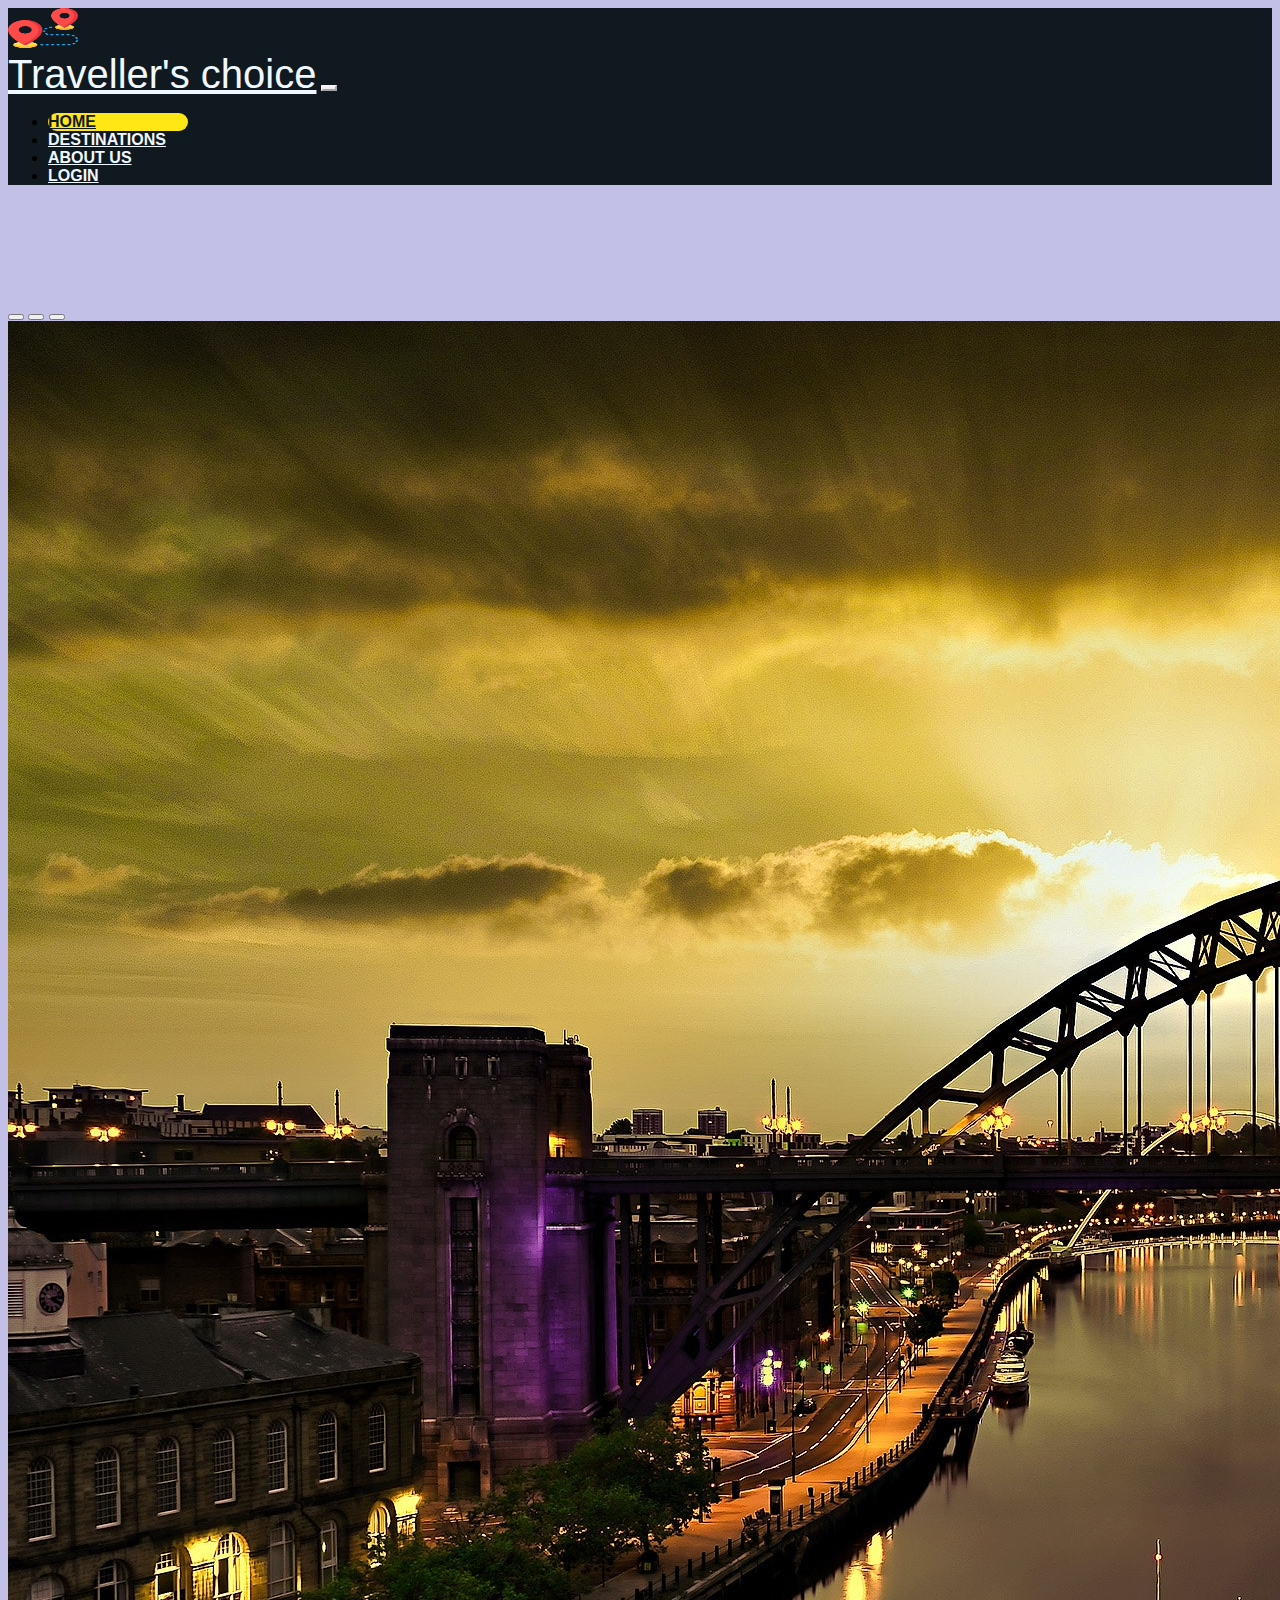
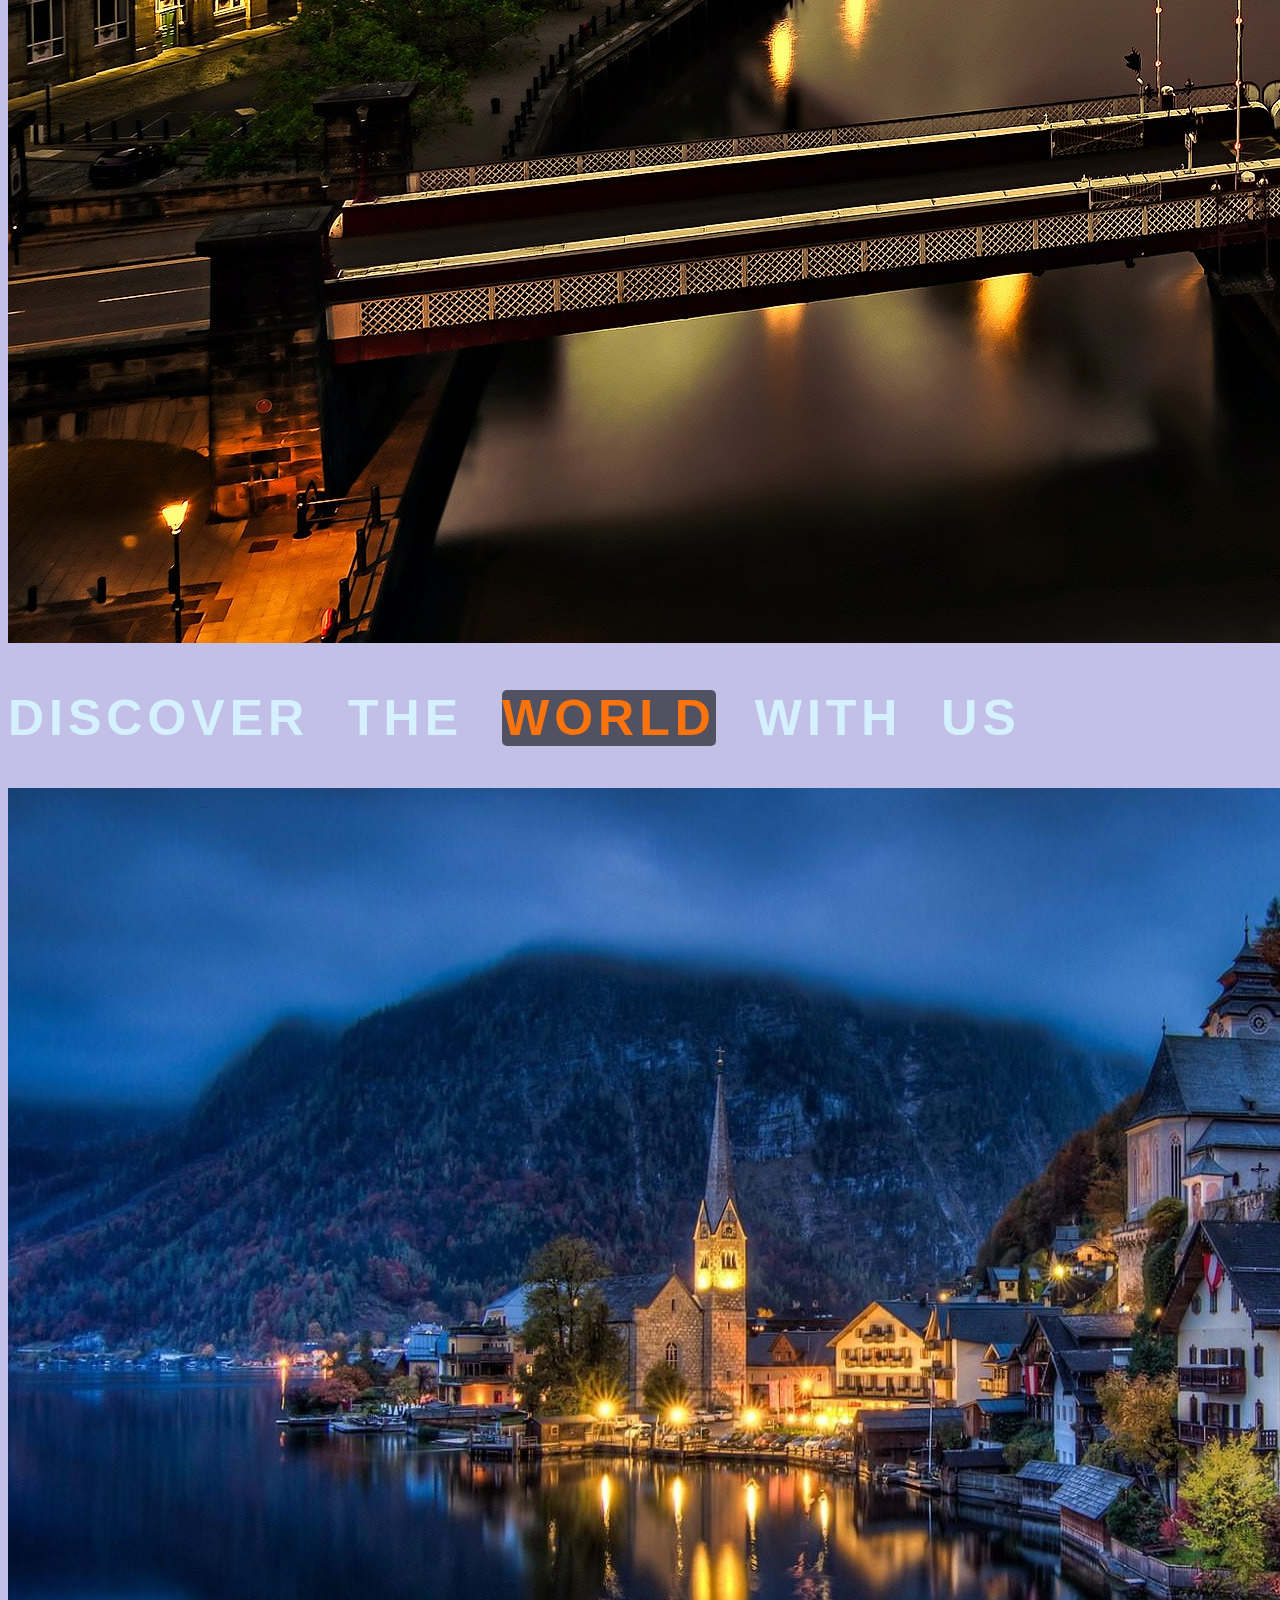
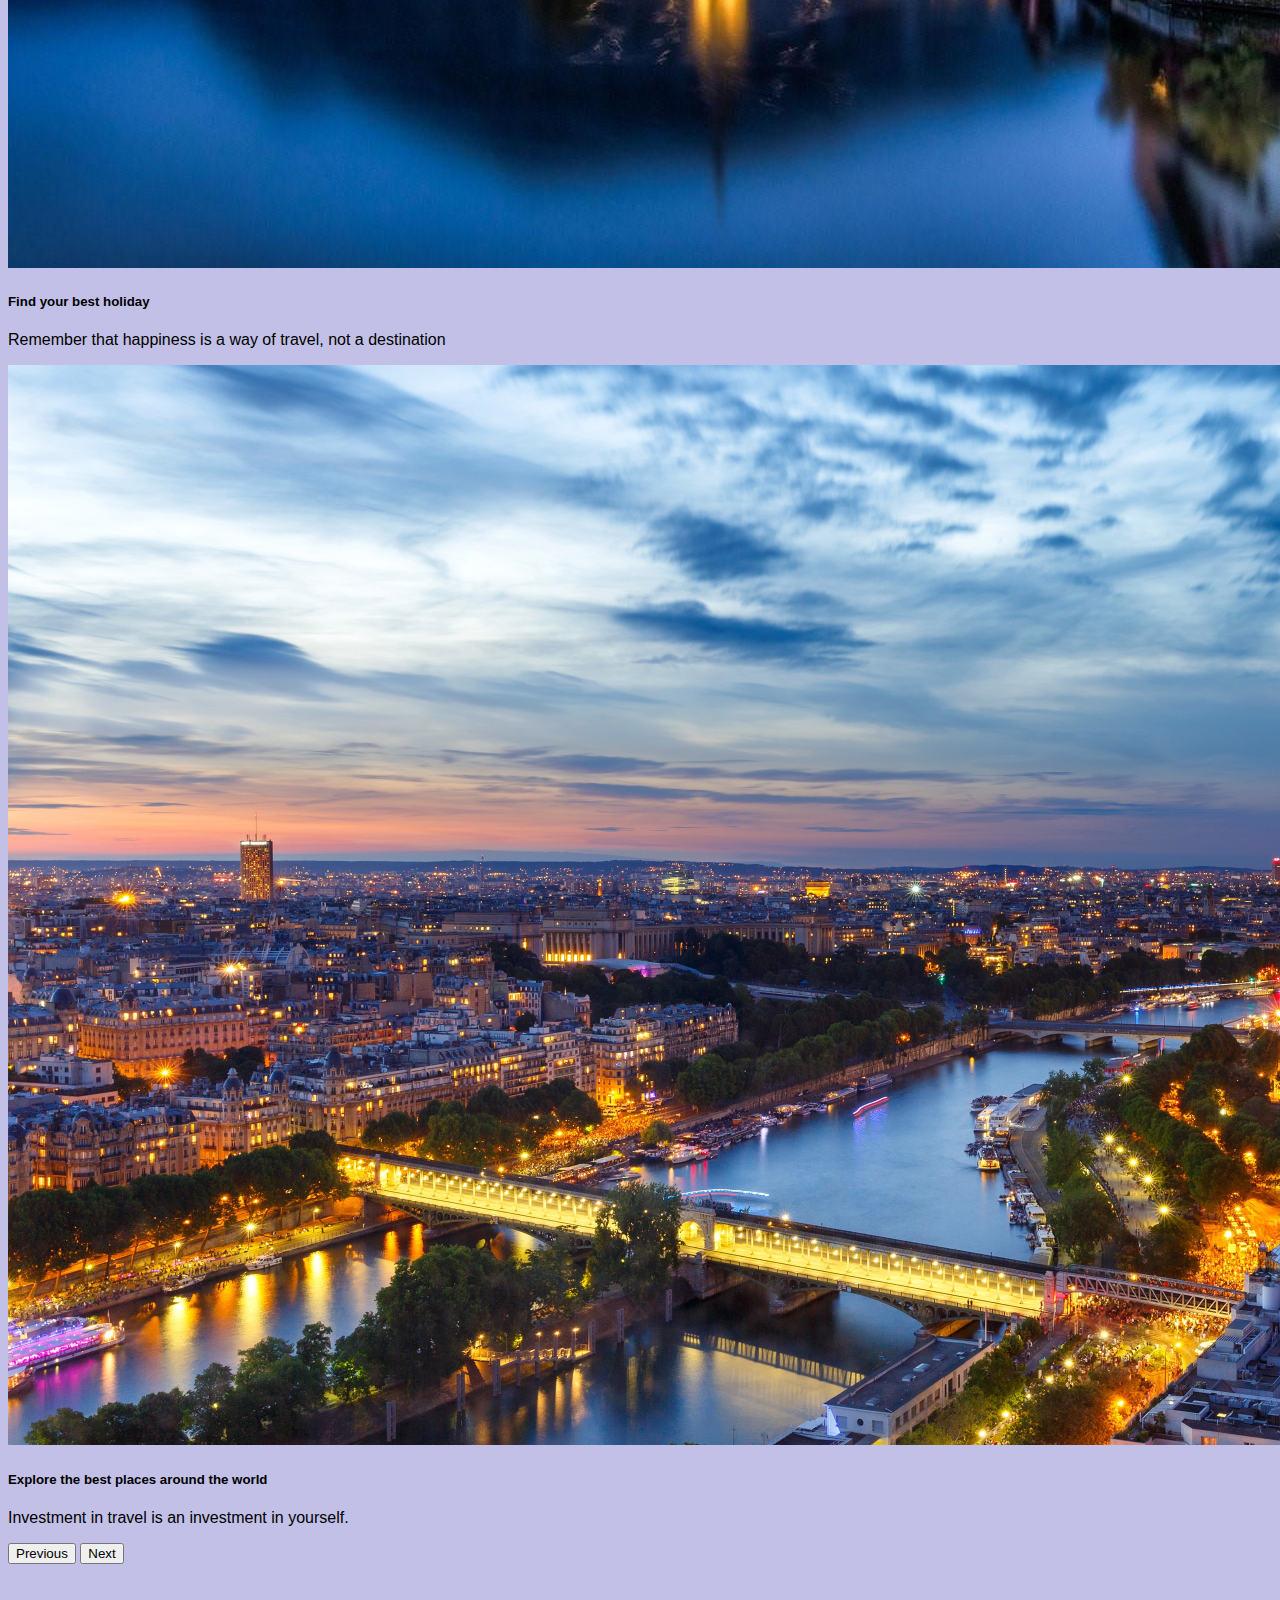
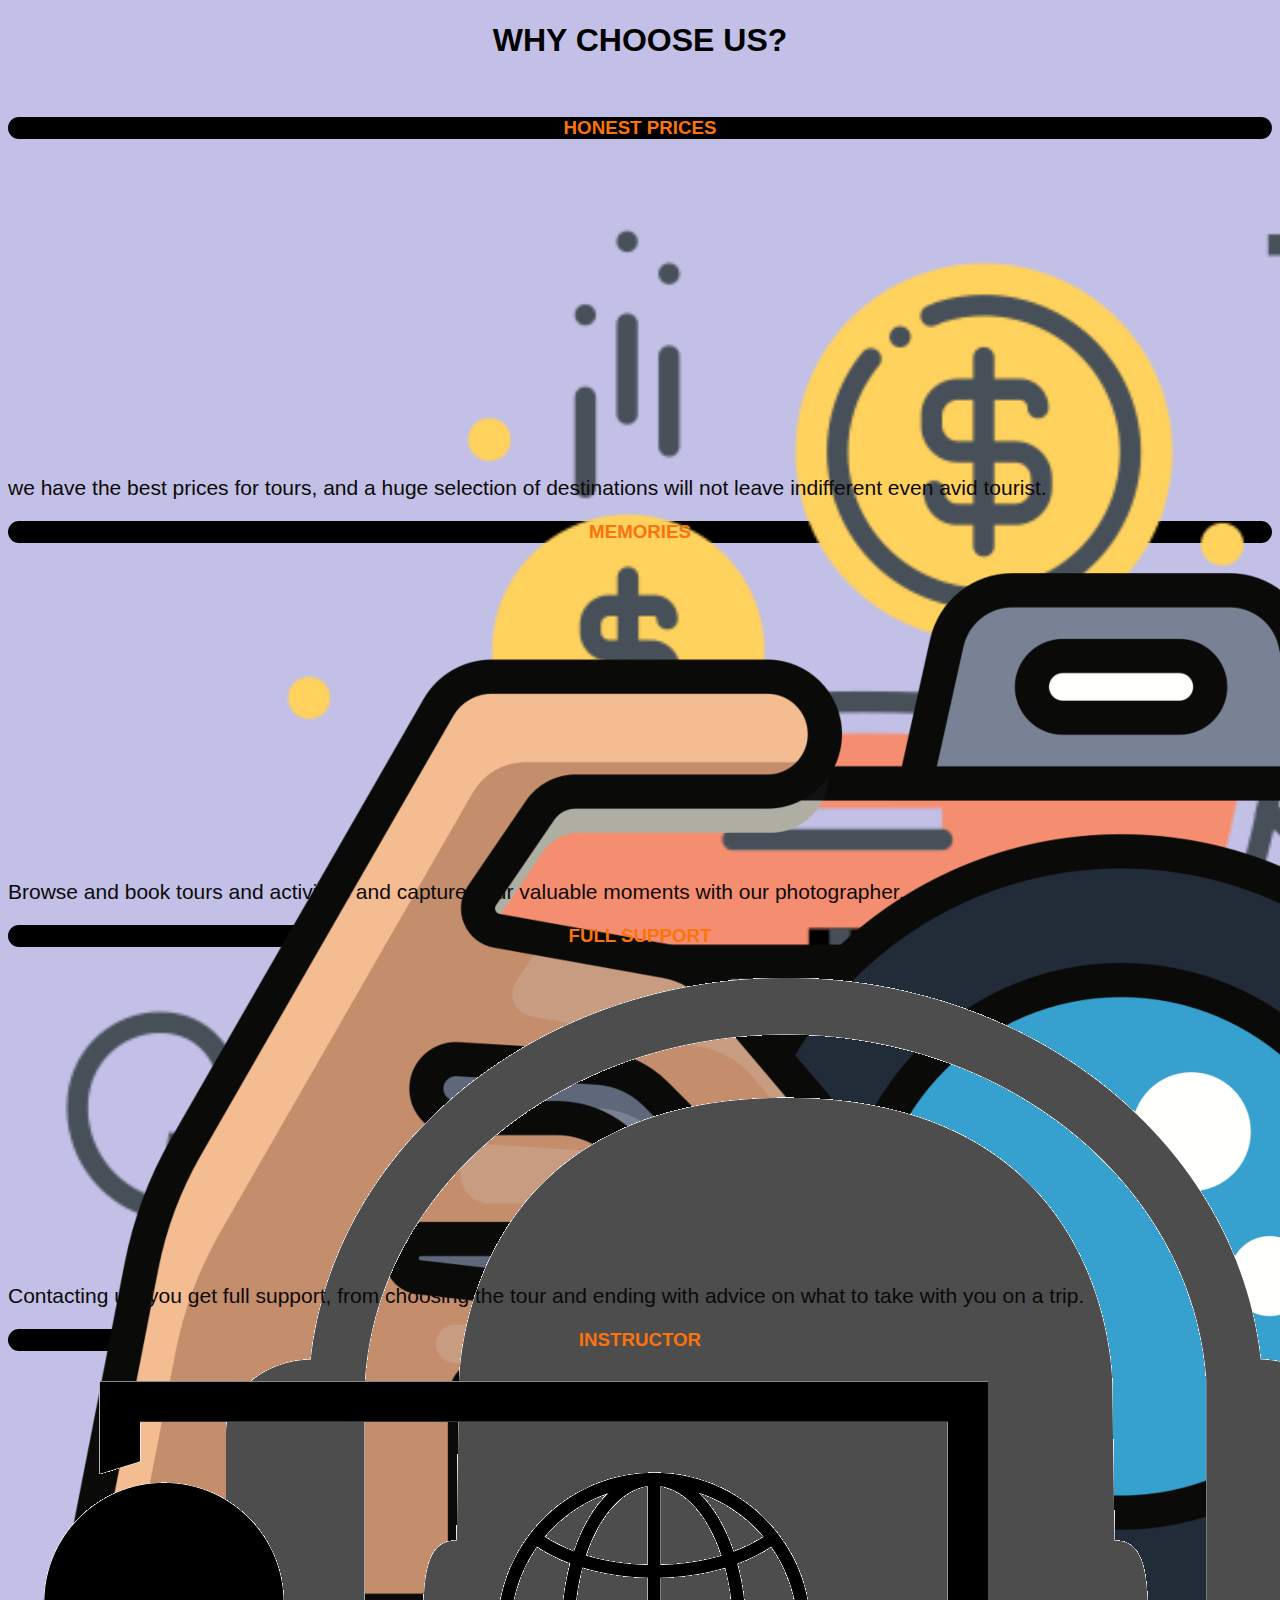
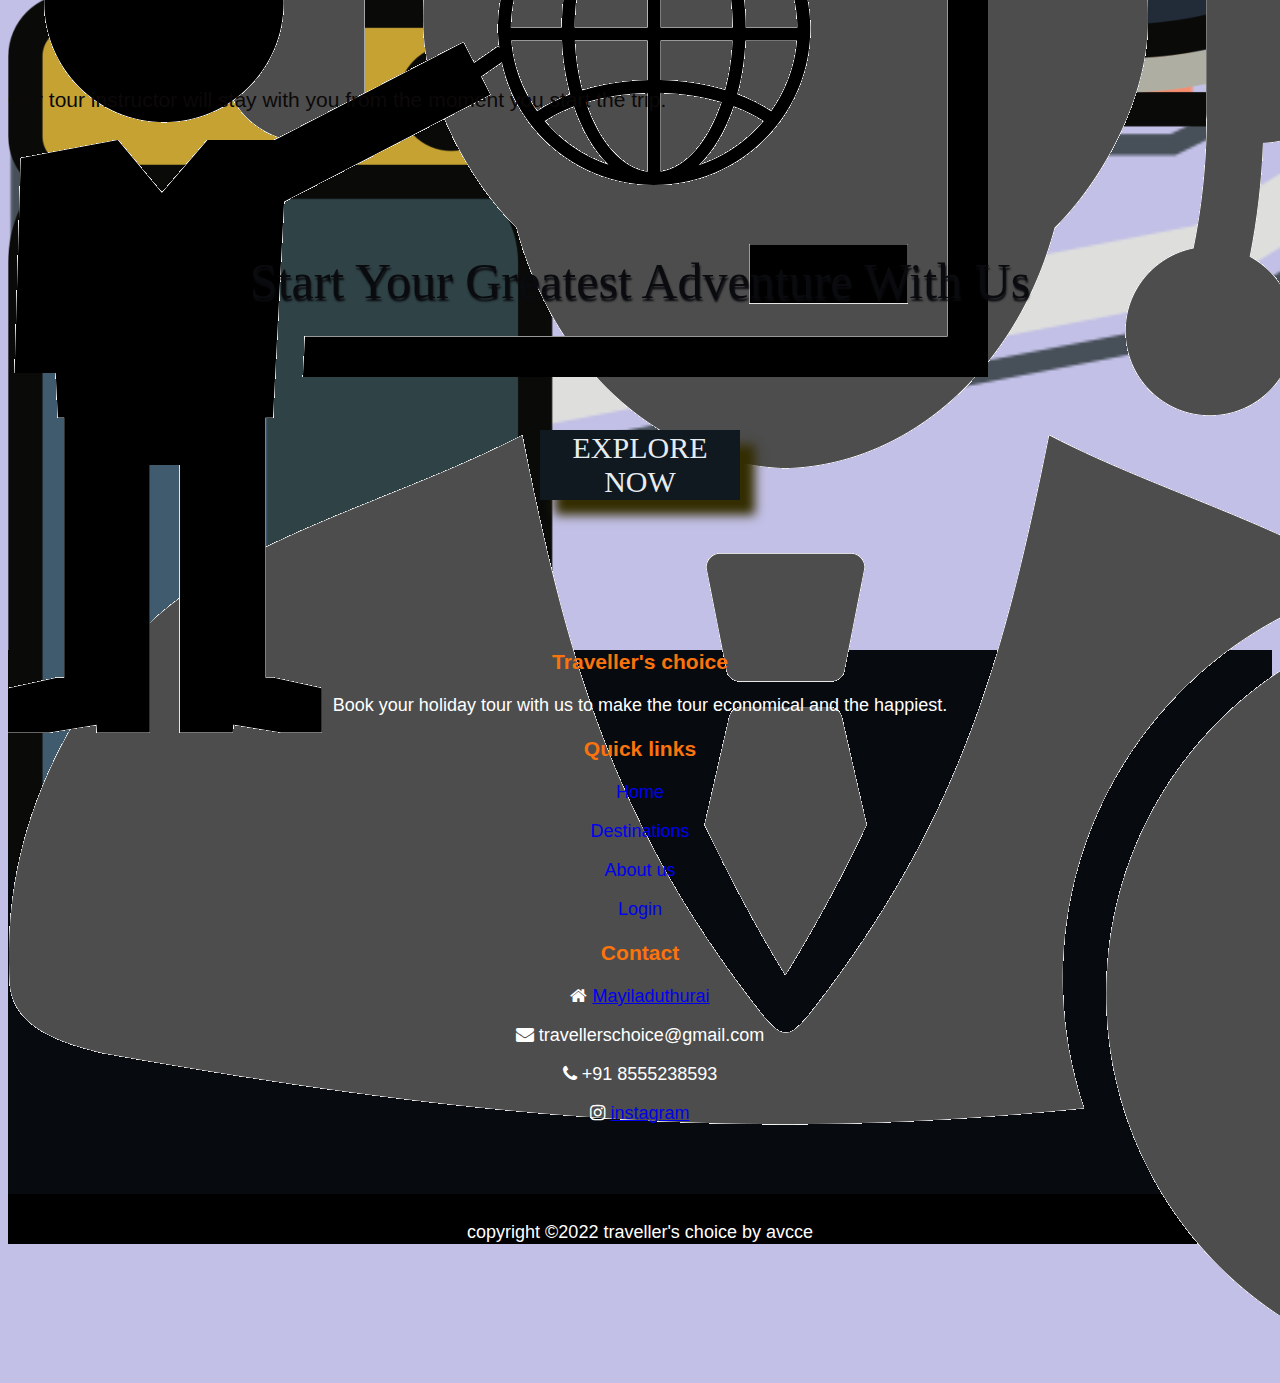
<file: Traveller's_Choice/index.html>
<!DOCTYPE html>
<html>
    <head>
        <title>Traveller's choice-Home</title>
        <meta charset="UTF-8">
        <meta name="viewport" content="width=device,initial-scale=1.0">
        <meta name="description" content="tourism details">
        <meta name="keywords" content="tour,tourism,travel and tourism">
        <meta name="robots" content="INDEX,FOLLOW">
        <link href="https://cdnjs.cloudflare.com/ajax/libs/font-awesome/4.7.0/css/font-awesome.css" rel="stylesheet" />
        <script src="https://cdn.jsdelivr.net/npm/bootstrap@5.2.1/dist/js/bootstrap.bundle.min.js"></script>
        <link href="https://cdn.jsdelivr.net/npm/bootstrap@5.2.2/dist/css/bootstrap.min.css" rel="stylesheet" integrity="sha384-Zenh87qX5JnK2Jl0vWa8Ck2rdkQ2Bzep5IDxbcnCeuOxjzrPF/et3URy9Bv1WTRi" crossorigin="anonymous">
        <link href="index.css" type="text/css" rel="stylesheet">
        
        </head>
    <body>
        <nav class="navbar fixed-top navbar-expand-lg navbar-dark py-1 py-md-4" id>
            <div class="container-fluid">
              <div class="navbar-brand">
                <img src="./images/destination.png" alt="logo" width="70px" height="40px">
              </div>
              <a class="navbar-brand" id="logo" href="#">Traveller's choice</a>
              <button class="navbar-toggler" type="button" data-bs-toggle="collapse" data-bs-target="#navbarSupportedContent" aria-controls="navbarSupportedContent" aria-expanded="false" aria-label="Toggle navigation">
                <span class="navbar-toggler-icon"></span>
              </button>
              <div class="collapse navbar-collapse" id="navbarSupportedContent">
                <ul class="nav navbar-nav ms-auto" >
                  <li class="nav-item" id="li-current" >
                    <a class="nav-link" id="li-a-current" href="index.html">HOME</a>
                  </li>
                  <li class="nav-item" id="li" >
                    <a class="nav-link" id="li-a" href="destination.html">DESTINATIONS</a>
                  </li>
                  
                  <li class="nav-item" id="li" >
                    <a class="nav-link" id="li-a"href="about.html" >ABOUT US</a>
                  </li>
                  <li class="nav-item" id="li" >
                    <a class="nav-link" id="li-a" href="login.html">LOGIN</a>
                  </li>
                </ul>
                
              </div>
            </div>
          </nav>

        <div id="carouselExampleCaptions" class="carousel slide carous" data-bs-ride="false" style="margin-top:118px;">
            <div class="carousel-indicators">
              <button type="button" data-bs-target="#carouselExampleCaptions" data-bs-slide-to="0" class="active" aria-current="true" aria-label="Slide 1"></button>
              <button type="button" data-bs-target="#carouselExampleCaptions" data-bs-slide-to="1" aria-label="Slide 2"></button>
              <button type="button" data-bs-target="#carouselExampleCaptions" data-bs-slide-to="2" aria-label="Slide 3"></button>
            </div>
            <div class="carousel-inner ">
              <div class="carousel-item active">
                <img src="./images/aus3.jpg" class="d-block w-100" alt="...">
                <div class="carousel-caption opencapt">
                  <strong><h2>Discover the <span>world</span> with us</h2></strong>
                  
                </div>
              </div>
              <div class="carousel-item ">
                <img src="./images/bg2.jpg" class="d-block w-100" alt="...">
                <div class="carousel-caption ">
                  <h5>Find your best holiday</h5>
                  <p>Remember that happiness is a way of travel, not a destination</p>
                </div>
              </div>
              <div class="carousel-item">
                <img src="./images/bg1.jpg" class="d-block w-100" alt="...">
                <div class="carousel-caption ">
                  <h5>Explore the best places around the world</h5>
                  <p>Investment in travel is an investment in yourself.</p>
                </div>
              </div>
            </div>
            <button class="carousel-control-prev" type="button" data-bs-target="#carouselExampleCaptions" data-bs-slide="prev">
              <span class="carousel-control-prev-icon" aria-hidden="true"></span>
              <span class="visually-hidden">Previous</span>
            </button>
            <button class="carousel-control-next" type="button" data-bs-target="#carouselExampleCaptions" data-bs-slide="next">
              <span class="carousel-control-next-icon" aria-hidden="true"></span>
              <span class="visually-hidden">Next</span>
            </button>
        </div>
         
          <section id="why-us">
            <div class="container">
             
                <h1>WHY CHOOSE US?</h1>
                <br>
                <div class="row">
                  <div class="col-md-6 col-sm-6 col-lg-3">
                    <div class="our-serv">
                        <h3 class="title">HONEST PRICES</h3>
                        <div class="pic">
                            <img src="images/homepng11.png" class="img-fluid">
                        </div>
                        <br>
                        <br>
                        <p> we have the best prices for tours, and a huge selection of destinations will not leave indifferent even avid tourist.</p>
      
                      
      
                    </div>
                  </div>
                  <div class="col-md-6 col-sm-6 col-lg-3">
                    <div class="our-serv">
                        <h3 class="title">MEMORIES</h3>
                        <div class="pic">
                            <img src="images/homepng22.png" class="img-fluid">
                        </div>
                        <br>
                        <br>
                        <p>Browse and book tours and activities and capture your valuable moments with our photographer.</p>
      
             
      
                    </div>
                  </div>
                  <div class="col-md-6 col-sm-6 col-lg-3">
                    <div class="our-serv">
                        <h3 class="title">FULL SUPPORT</h3>
                        <div class="pic">
                            <img src="images/homepng3.png" class="img-fluid">
                        </div>
                        <br>
                        <br>
                        <p>Contacting us, you get full support, from choosing the tour and ending with advice on what to take with you on a trip.</p>
                        
       
                    </div>
                  </div>
                  <div class="col-md-6 col-sm-6 col-lg-3 ">
                    <div class="our-serv">
                        <h3 class="title">INSTRUCTOR</h3>
                        <div class="pic">
                            <img src="images/homepng4.png" class="img-fluid ">
                        </div>
                        <br>
                        <br>
                        <p>Our tour instructor will stay with you from the moment you start the trip.</p>
                        
                        
       
                    </div>
                  </div>
                </div>
              
              
            </div>
          </section>

          <div class=" container-fluid startmsg">
            <p class="msg">Start Your Greatest Adventure With Us </p>
          </div>


          <div class="button">
            <a href="./destination.html"><button  class="btn">EXPLORE NOW</button></a>
    
          </div>
          

          <footer >
            <div class="container py-4">
              <div class="row">
      
            
               <div class="col" id="f1">
                <h3>Traveller's choice</h3>
                <p id="footerpara">Book your holiday tour with us to make the tour economical and the happiest.</p>
               </div>
               <div class="col links">
                <h3>Quick links</h3>
                <p>
                  <a href="./index.html">Home</a>
                </p>
                <p>
                  <a href="./destination.html">Destinations</a>
                </p>
                <p>
                  <a href="./about.html">About us</a>
                </p>
                <p>
                  <a href="./login.html">Login</a>
                </p>
               </div>
               <div class="col" id="f2">
                <h3>Contact</h3>
                <p><i class="fa fa-home"></i> <a href="https://www.google.com/maps/place/Mayiladuthurai,+Tamil+Nadu+609001/@11.0997278,79.6555298,14z/data=!3m1!4b1!4m5!3m4!1s0x3a5526c731f25c21:0x4339eccad0b5866a!8m2!3d11.1017705!4d79.6525686">Mayiladuthurai</a></p>
                <p><i class="fa fa-envelope"></i> travellerschoice@gmail.com</p>
                <p><i class="fa fa-phone"></i> +91 8555238593</p>
                <p><i class="fa fa-instagram"></i> <a href="https://instagram.com/traveller_choice__?igshid=YmMyMTA2M2Y=">instagram</a></p>
               </div>
             
              </div>
              
            </div>
            <div class="container-fluid"id="f3">
                <p id="footerend">copyright &copy;2022 traveller's choice by avcce</p>
            </div>
            
          </footer>


          
         
          
                
             
        
            
        



    </body>
</html>
</file>
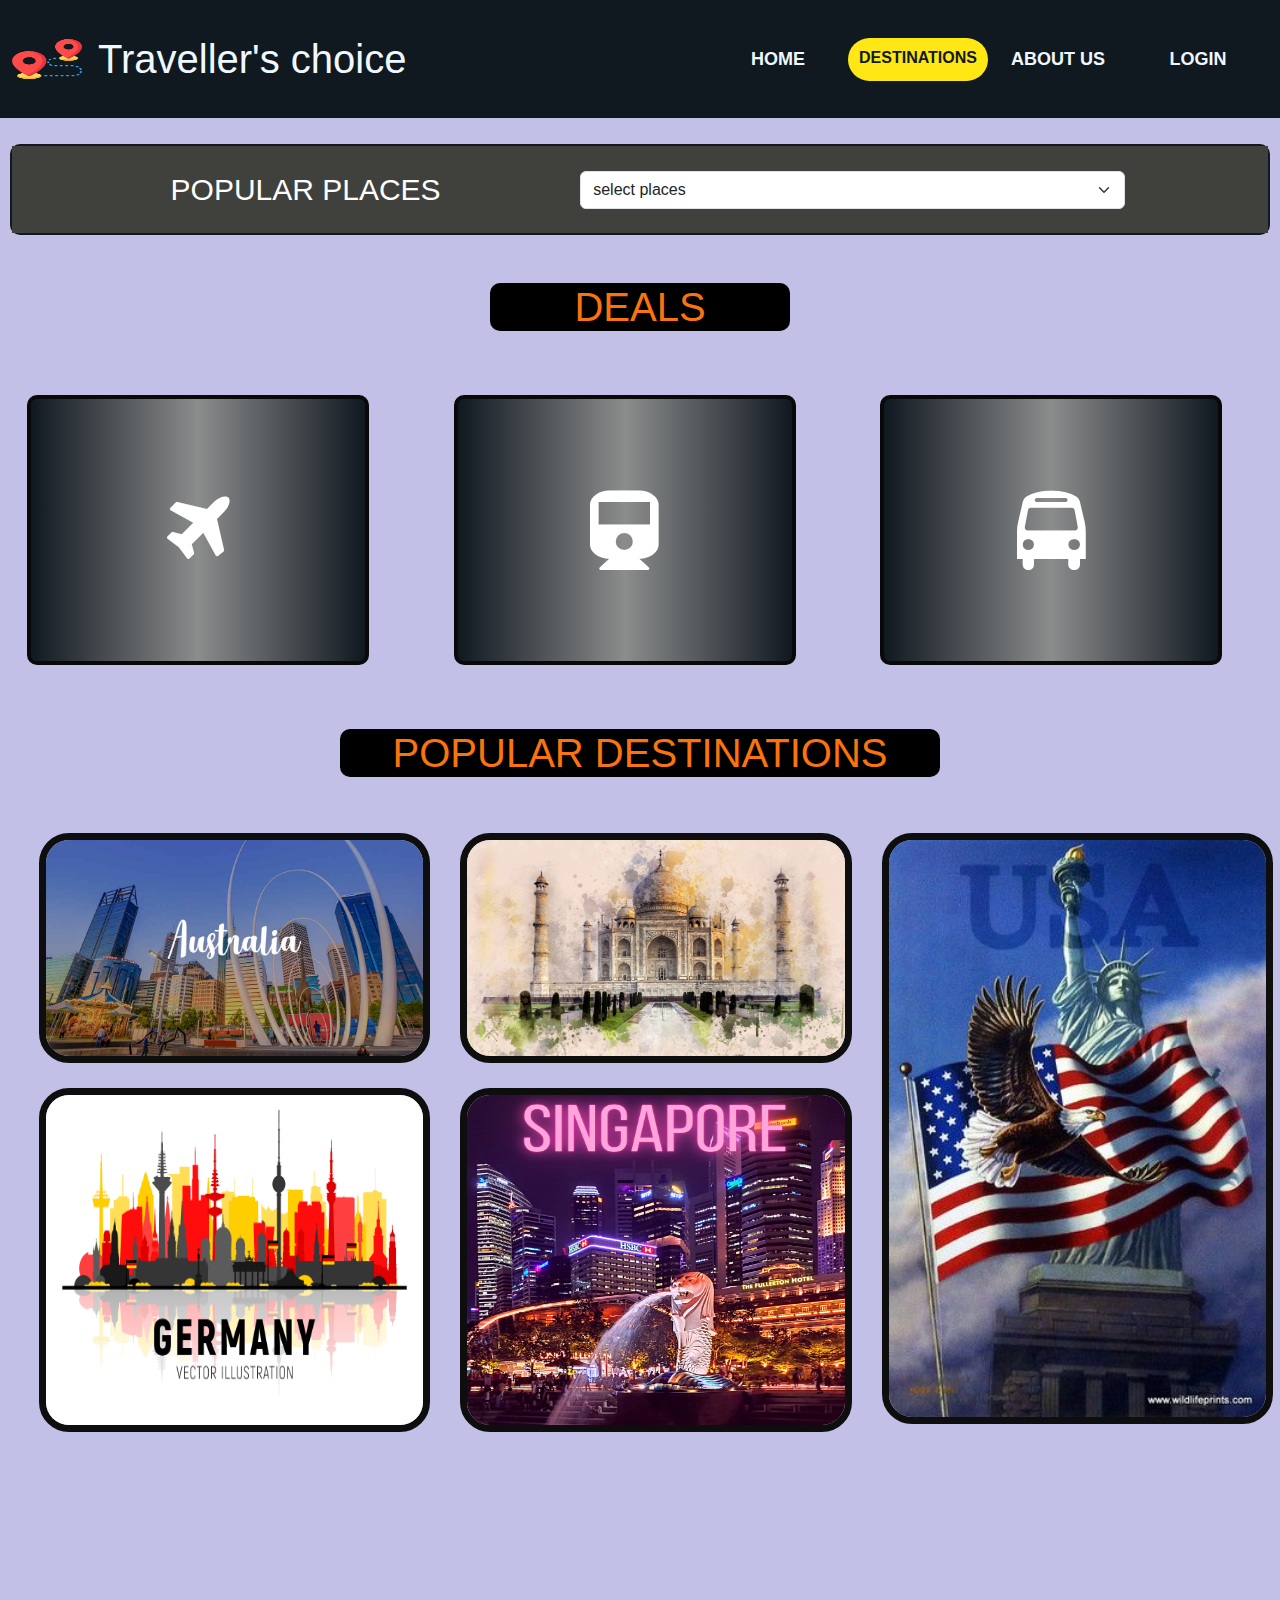
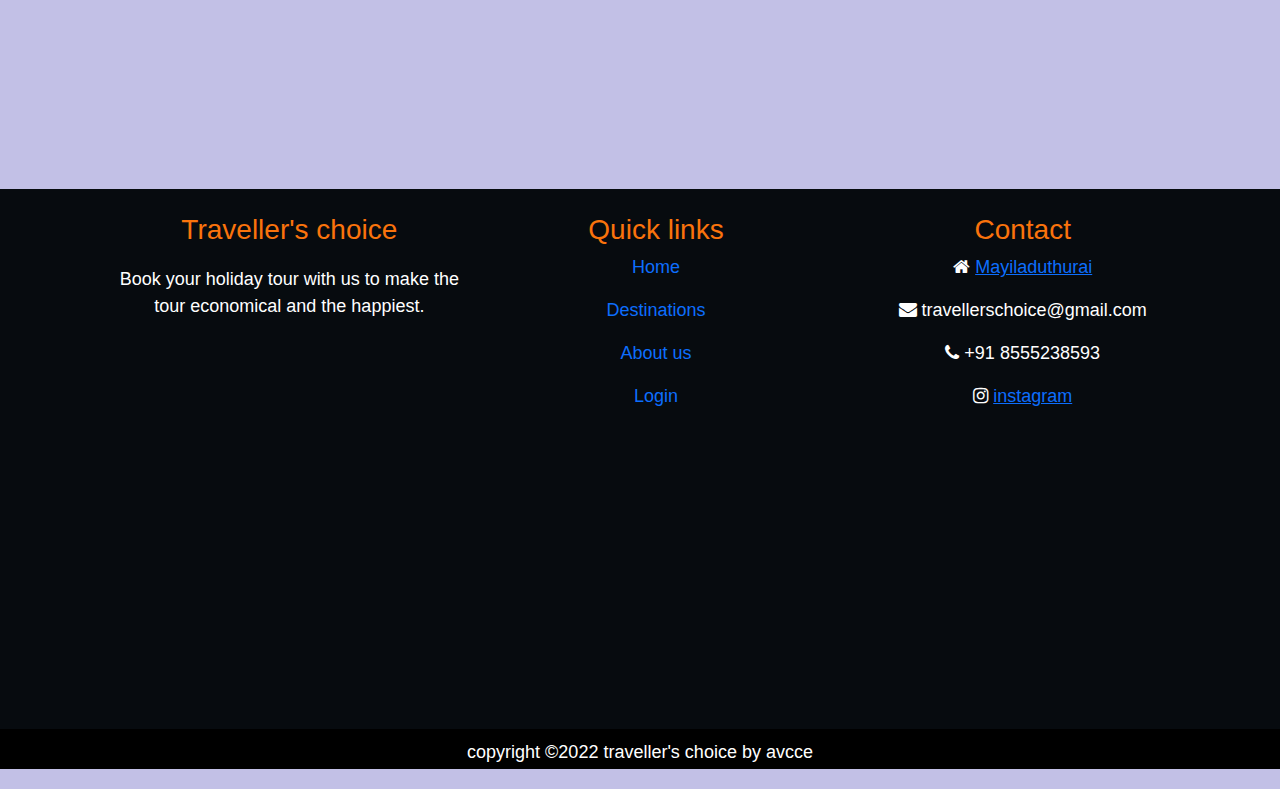
<file: Traveller's_Choice/destination.html>
<!DOCTYPE html>
<html>
    <head>
        <title>Traveller's choice-Destinaton</title>
        <meta charset="UTF-8">
        <meta name="viewport" content="width=device,initial-scale=1.0">
        <meta name="description" content="tourism details">
        <meta name="keywords" content="tour,tourism,travel and tourism">
        <meta name="robots" content="INDEX,FOLLOW">
        <link href="https://cdn.jsdelivr.net/npm/bootstrap@5.2.1/dist/css/bootstrap.min.css" rel="stylesheet">
        <script src="https://cdn.jsdelivr.net/npm/bootstrap@5.2.1/dist/js/bootstrap.bundle.min.js"></script>
        <link href="https://cdn.jsdelivr.net/npm/bootstrap@5.2.2/dist/css/bootstrap.min.css" rel="stylesheet" integrity="sha384-Zenh87qX5JnK2Jl0vWa8Ck2rdkQ2Bzep5IDxbcnCeuOxjzrPF/et3URy9Bv1WTRi" crossorigin="anonymous">
        <link href="https://cdnjs.cloudflare.com/ajax/libs/font-awesome/4.7.0/css/font-awesome.css" rel="stylesheet" />
        <link href="destination.css" type="text/css" rel="stylesheet">
     
         </head>
    <body>
        <nav class="navbar fixed-top navbar-expand-lg navbar-dark py-4" id>
            <div class="container-fluid">
              <div class="navbar-brand">
                <img src="./images/destination.png" alt="logo" width="70px" height="40px">
              </div>
              <a class="navbar-brand" id="logo" href="#">Traveller's choice</a>
              <button class="navbar-toggler" type="button" data-bs-toggle="collapse" data-bs-target="#navbarSupportedContent" aria-controls="navbarSupportedContent" aria-expanded="false" aria-label="Toggle navigation">
                <span class="navbar-toggler-icon"></span>
              </button>
              <div class="collapse navbar-collapse" id="navbarSupportedContent">
                <ul class="nav navbar-nav ms-auto" >
                  <li class="nav-item" id="li" >
                    <a class="nav-link" id="li-a" href="index.html">HOME</a>
                  </li>
                  <li class="nav-item" id="li-current" >
                    <a class="nav-link" id="li-a-current" href="HomePage.html">DESTINATIONS</a>
                  </li>
                  
                  <li class="nav-item" id="li" >
                    <a class="nav-link" id="li-a" href="about.html">ABOUT US</a>
                  </li>
                  <li class="nav-item" id="li" >
                    <a class="nav-link" id="li-a" href="login.html">LOGIN</a>
                  </li>
                </ul>
                
              </div>
            </div>
          </nav>
          <br>
          <br>
          <br>
          <br>
          <br>
          <br>
<div  style="text-align:center; border: 2px solid #101820ff; margin-left: 10px; margin-right: 10px;border-radius: 10px;background: rgb(16,24,32);
background: linear-gradient(90deg, rgba(16,24,32,1) 0%, rgba(139,140,140,1) 50%, rgba(16,24,32,1) 100%)";>

 <form action="/HomePage.html" style="width:100%;padding: 20px;background-color: rgb(64, 64, 61);">
        
    <table style="width:90%;">
        <tr>
            <td style="width:25%;">
                <label  for="tourism" class="popular" style="color: rgb(255, 255, 255);font-size:30px">POPULAR PLACES</label>
            </td>
            <td style="width:25%">
                <div class="form">
                    <select name="places" class="form-select" id="places">
                     <opt type="select">
                        <optgroup label="India">
                        <option value="select Places">select places</option>
                        <option value=" Delhi-Agra"> Delhi-Agra</option>
                      </optgroup>
                      <optgroup label="International countries ">
                        <option value="Australia">Australia</option>
                        <option value="Germany">Germany</option>
                        <option value="Singapore">Singapore</option> 
                        <option value="USA">USA</option>
                      </optgroup>
                    </select>
                </div>
        </tr>
    </table>
</form>

</div>
   <table>
      <div>
           <br>
           <br>
          <h1 style="color:rgb(250, 115, 12);text-align: center;background-color: black;width: 300px;margin: auto;border-radius: 10px;">DEALS</h1> 
          <br>
          <br>
        
      </div>
    <tr>
        <td class="container">            
                <div class="box">
                    <div class="icon"><i class="fa fa-plane" aria-hidden="true"></i></div>
                    <div class="content">
                        <h1>Special offer</h1>
                        <p>10% cashback on  your first Booking</p>
                    </div>
                </div>            
        </td>
        <td class="container">
            <div class="box">
                <div class="icon"><i class="fa fa-train" aria-hidden="true"></i></div>
                <div class="content">
                  <h1>Exclusive offer</h1>
                  <p>Coupon for $50 on booking Singapore</p>
                
                </div>
            </div>
        </td>
        <td class="container">
            <div class="box">
                <div class="icon"><i class="fa fa-bus" aria-hidden="true"></i></div>
                <div class="content">
                    <h1>Christmas offer</h1>
                    <p>10% cashback for Every Booking</p>
                </div>
            </div>
        </td>
    </tr>
 
   </table>
   <br>
   <br>
   <h1 style="margin-left:25px;color:rgb(250, 115, 12);text-align: center;margin:30px 0px 30px 0px;background-color: black;width: 600px;margin: auto;border-radius: 10px;">POPULAR DESTINATIONS </h1>
   <br> 
   <br>
   <div class="row">
    <div class="column">
      <a href="australia.html"><img src="images/Australia.jpg" style="height:34%"></a>
        <a href="germany.html"><img src="images/germany.jpg" style="height:51%;margin-top:25px;"></a>
    
    </div>
    <div class="column">
        <a href="india.html"><img src="images/india.jpg" style="height:34%"></a>
        <a href="singapore.html"> <img src="images/singapore.png" style="height:51%;margin-top:25px;"></a>
        
    </div>
    <div class="column">
      <a href="usa.html"> <img src="images/USA.jpg"></a>
       
    </div>
    
  </div>
    <br>
    <br>
    
    <footer >
      <div class="container py-4">
        <div class="row">

      
         <div class="col" id="f1">
          <h3>Traveller's choice</h3>
          <p id="footerpara">Book your holiday tour with us to make the tour economical and the happiest.</p>
         </div>
         <div class="col links">
          <h3>Quick links</h3>
          <p>
            <a href="./index.html">Home</a>
          </p>
          <p>
            <a href="./destination.html">Destinations</a>
          </p>
          <p>
            <a href="./about.html">About us</a>
          </p>
          <p>
            <a href="./login.html">Login</a>
          </p>
         </div>
         <div class="col" id="f2">
          <h3>Contact</h3>
          <p><i class="fa fa-home"></i> <a href="https://www.google.com/maps/place/Mayiladuthurai,+Tamil+Nadu+609001/@11.0997278,79.6555298,14z/data=!3m1!4b1!4m5!3m4!1s0x3a5526c731f25c21:0x4339eccad0b5866a!8m2!3d11.1017705!4d79.6525686">Mayiladuthurai</a></p>
          <p><i class="fa fa-envelope"></i> travellerschoice@gmail.com</p>
          <p><i class="fa fa-phone"></i> +91 8555238593</p>
          <p><i class="fa fa-instagram"></i> <a href="https://instagram.com/traveller_choice__?igshid=YmMyMTA2M2Y=">instagram</a></p>
         </div>
       
        </div>
        
      </div>
      <div class="container-fluid"id="f3">
          <p id="footerend">copyright &copy;2022 traveller's choice by avcce</p>
      </div>
      
    </footer>

 
</body>
</html>
</file>
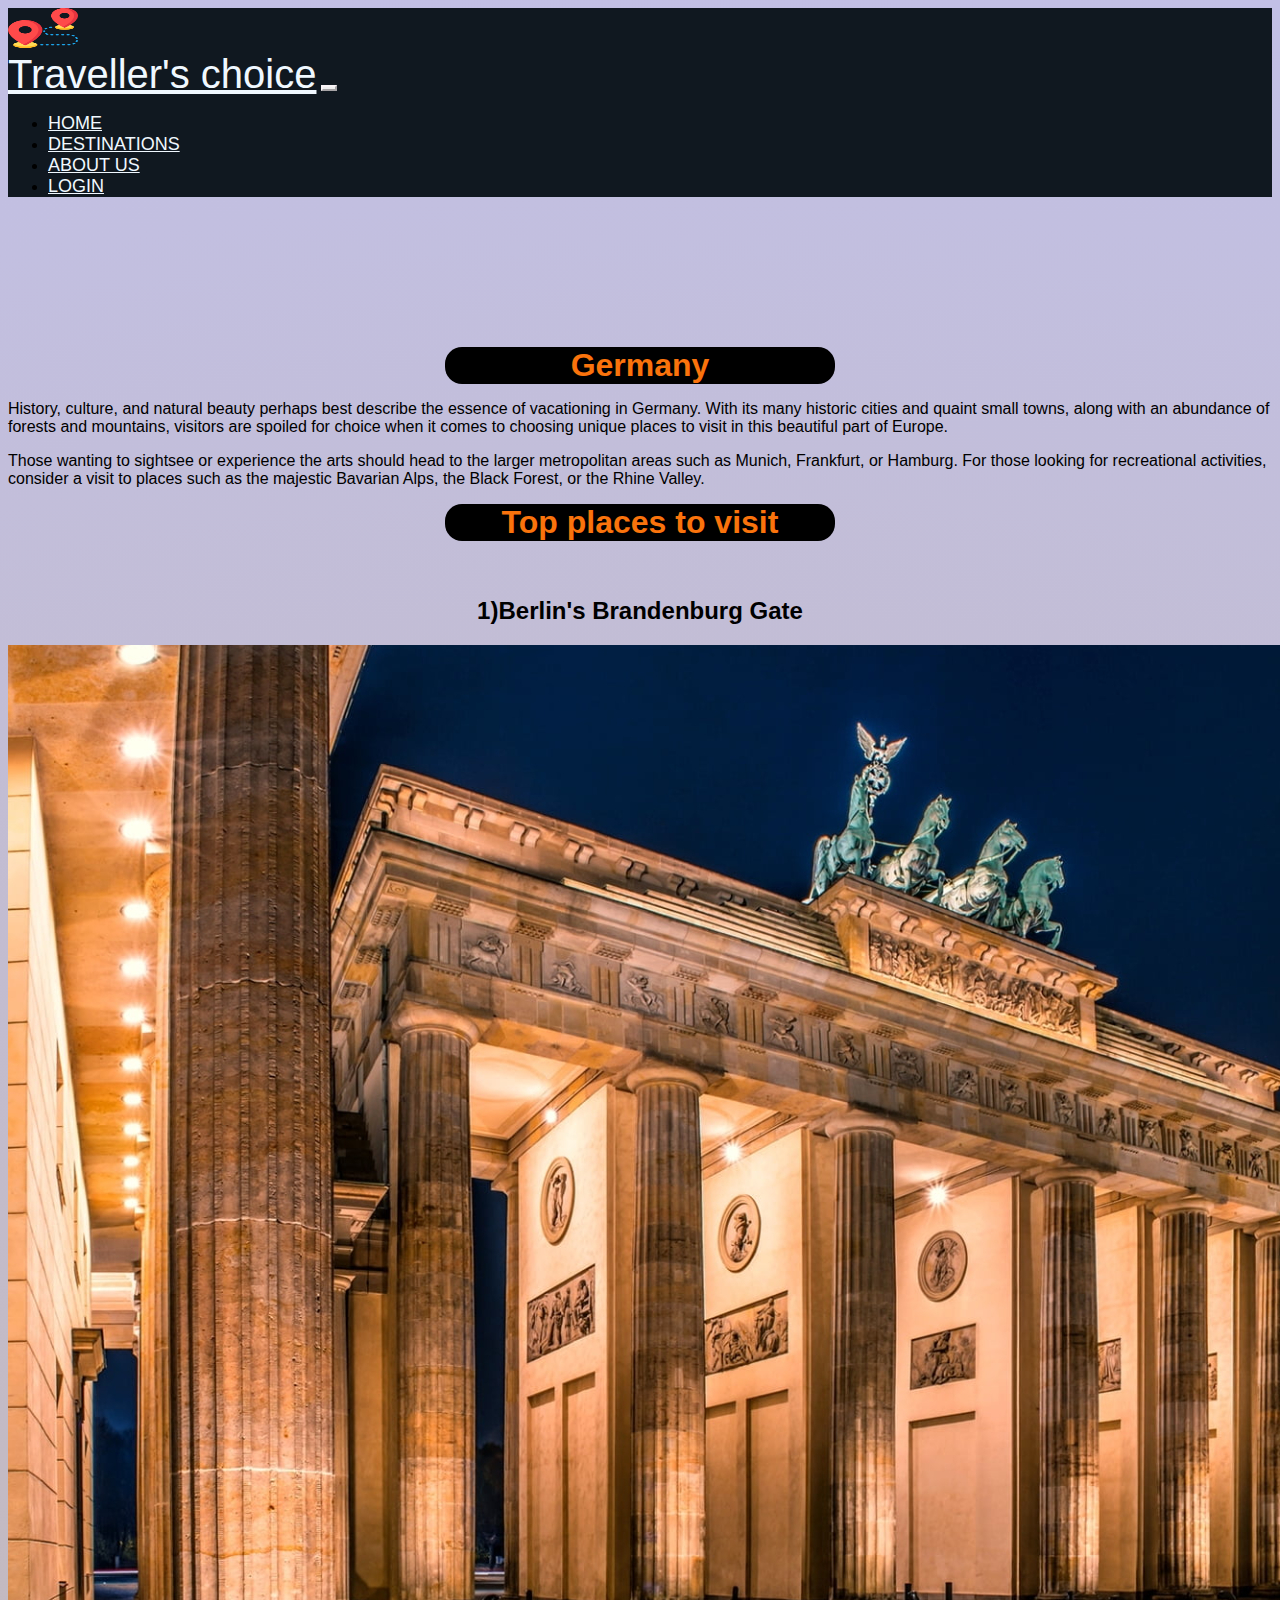
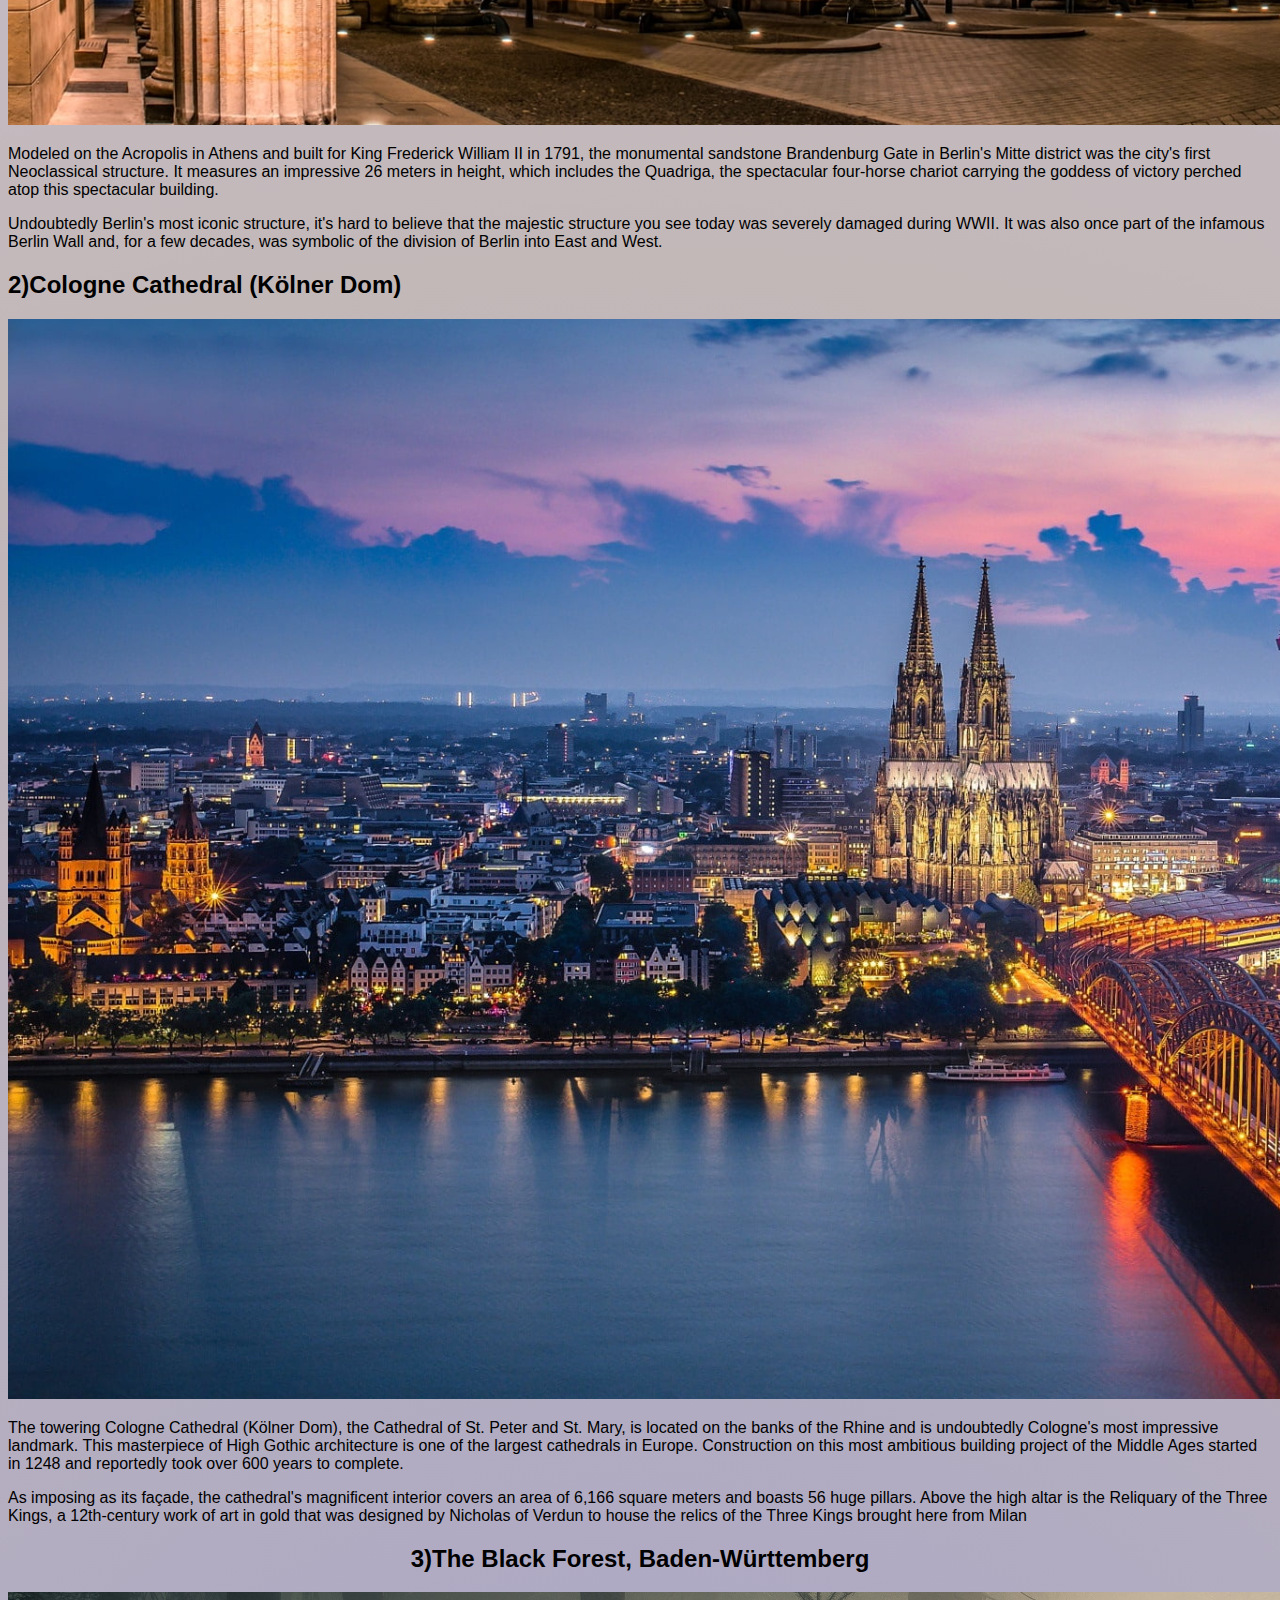
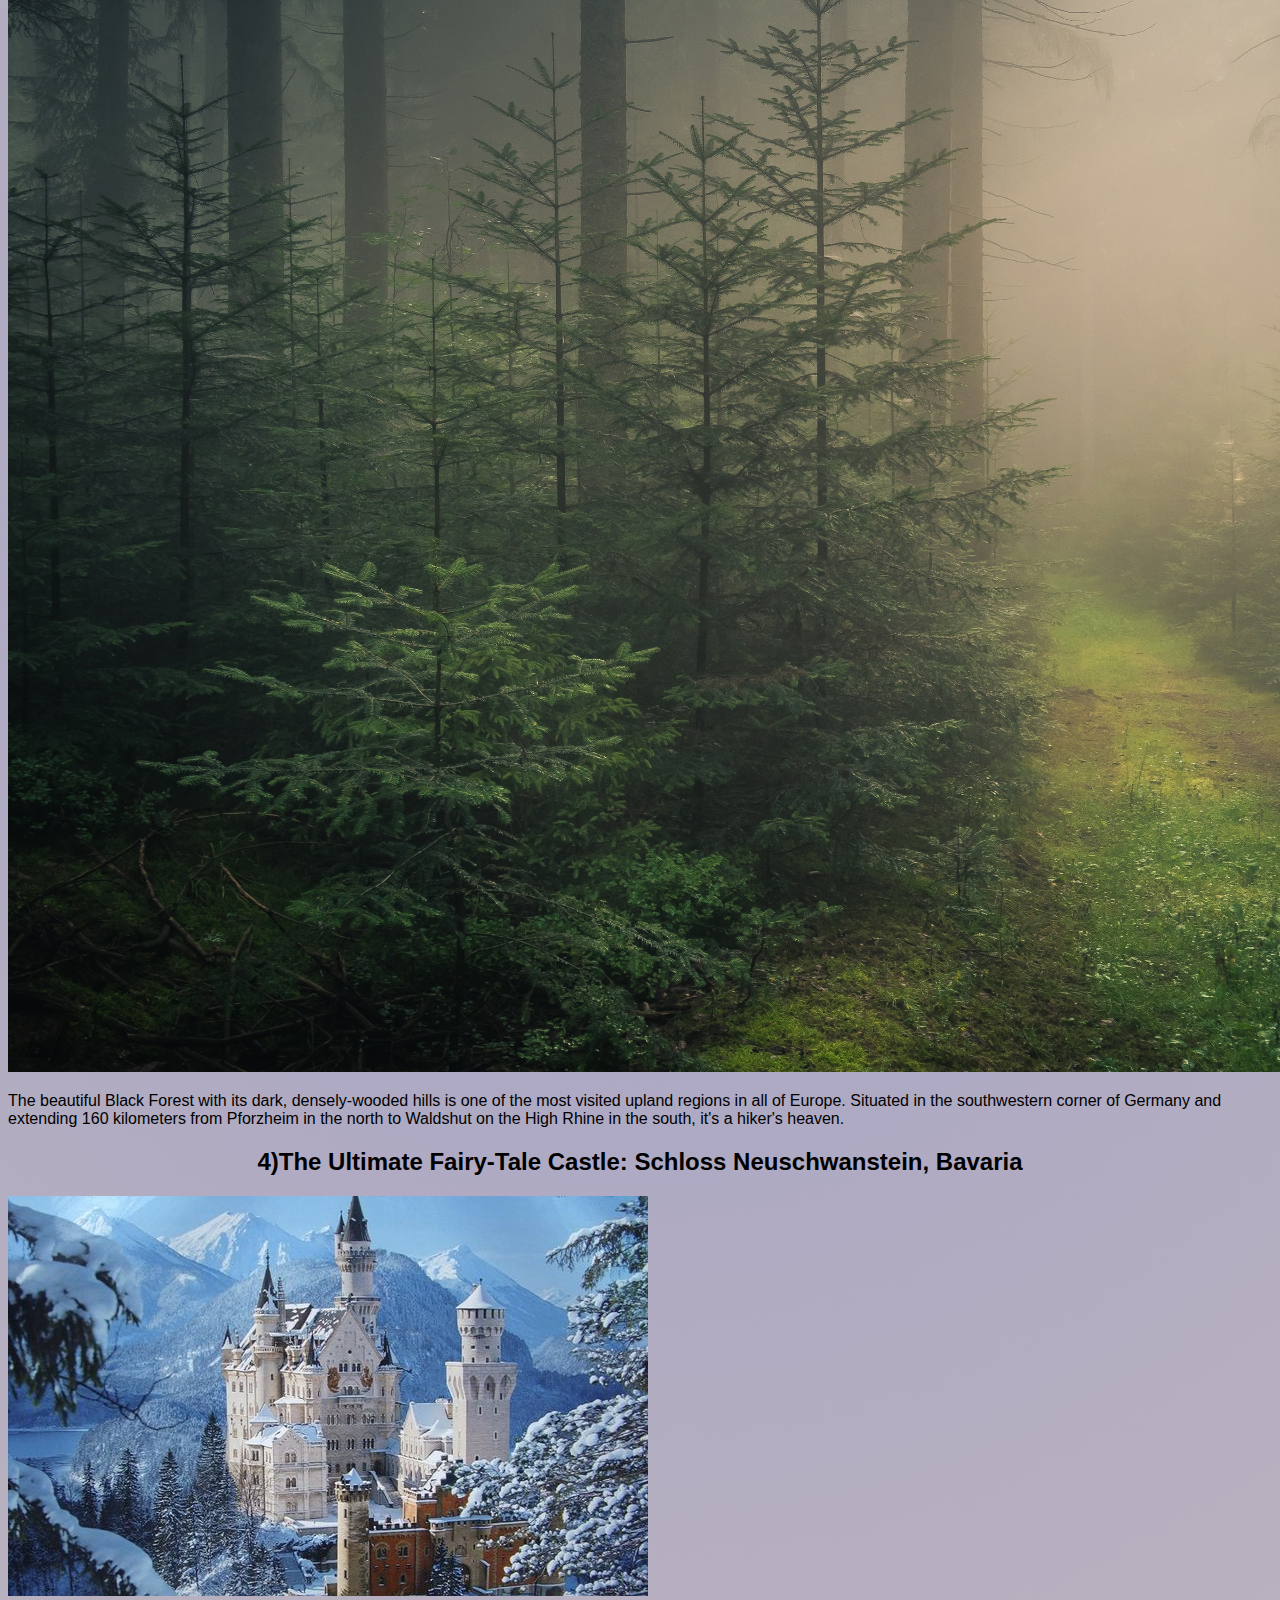
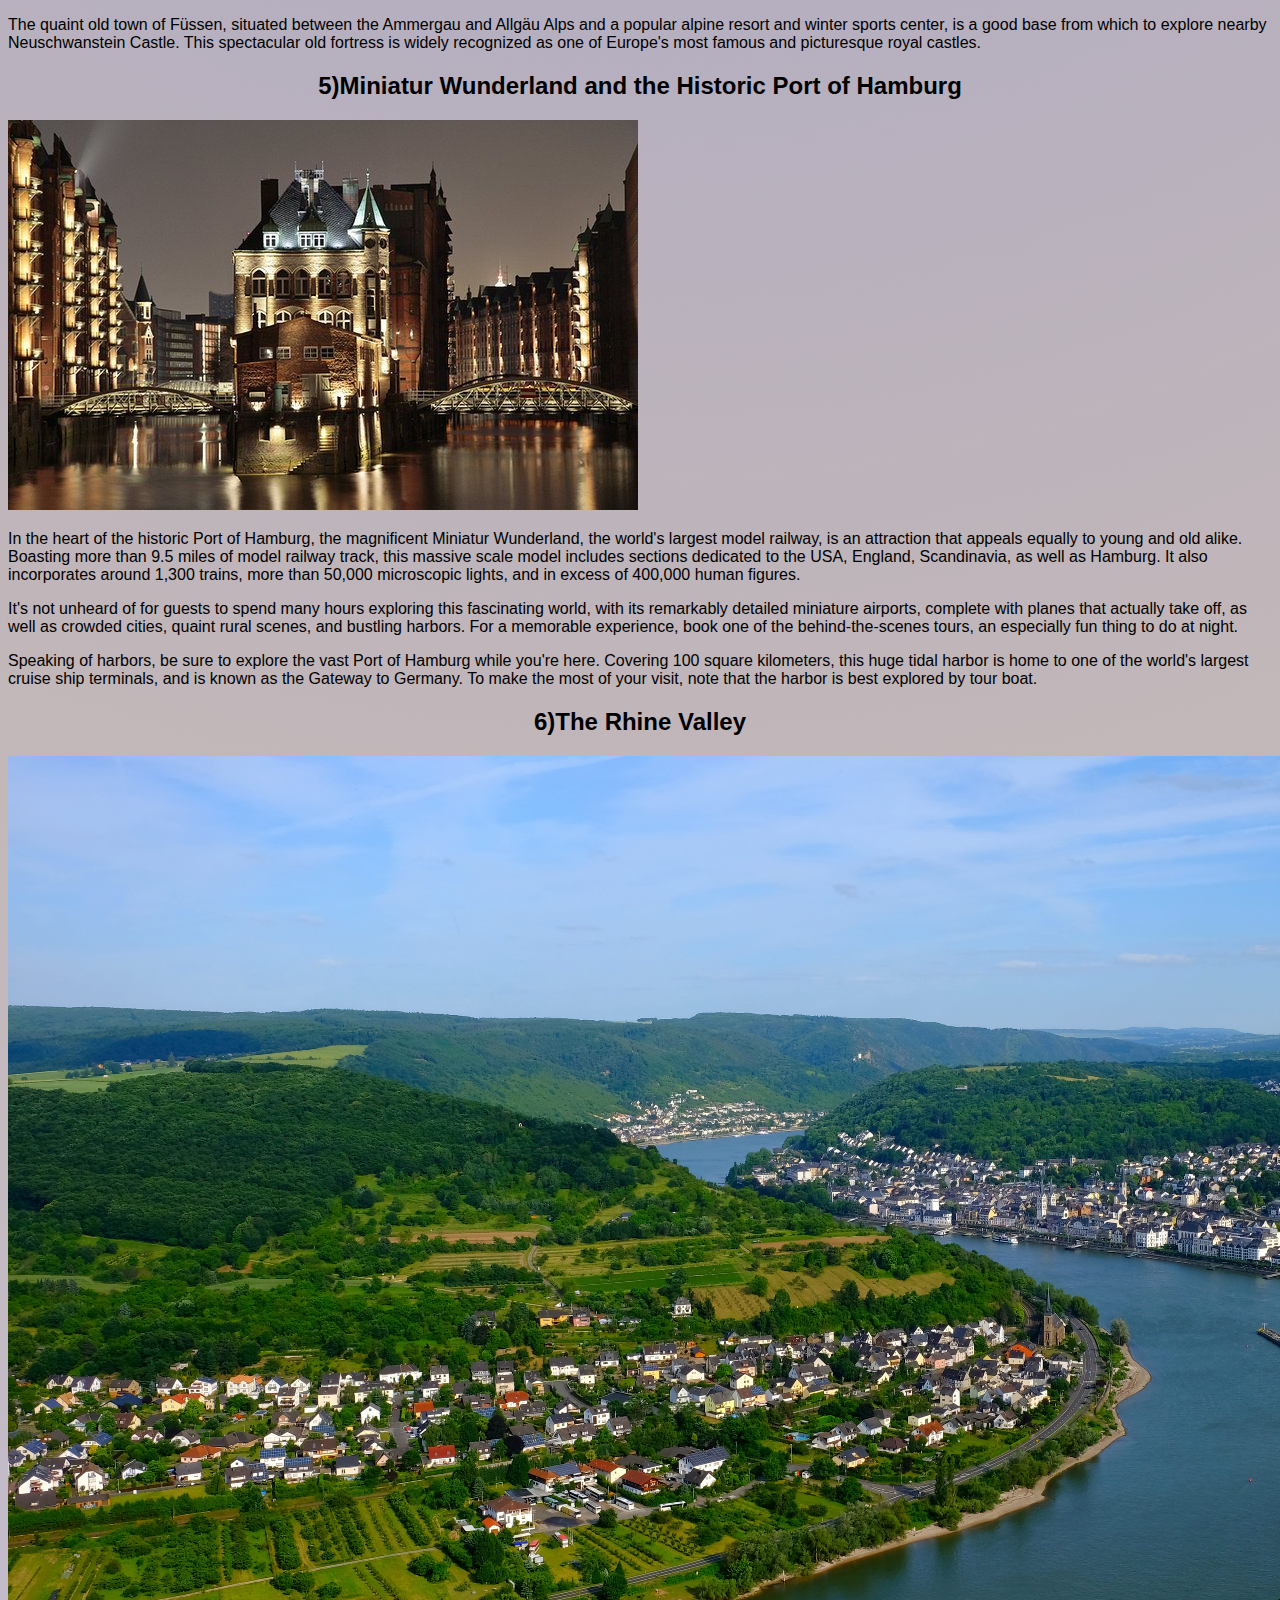
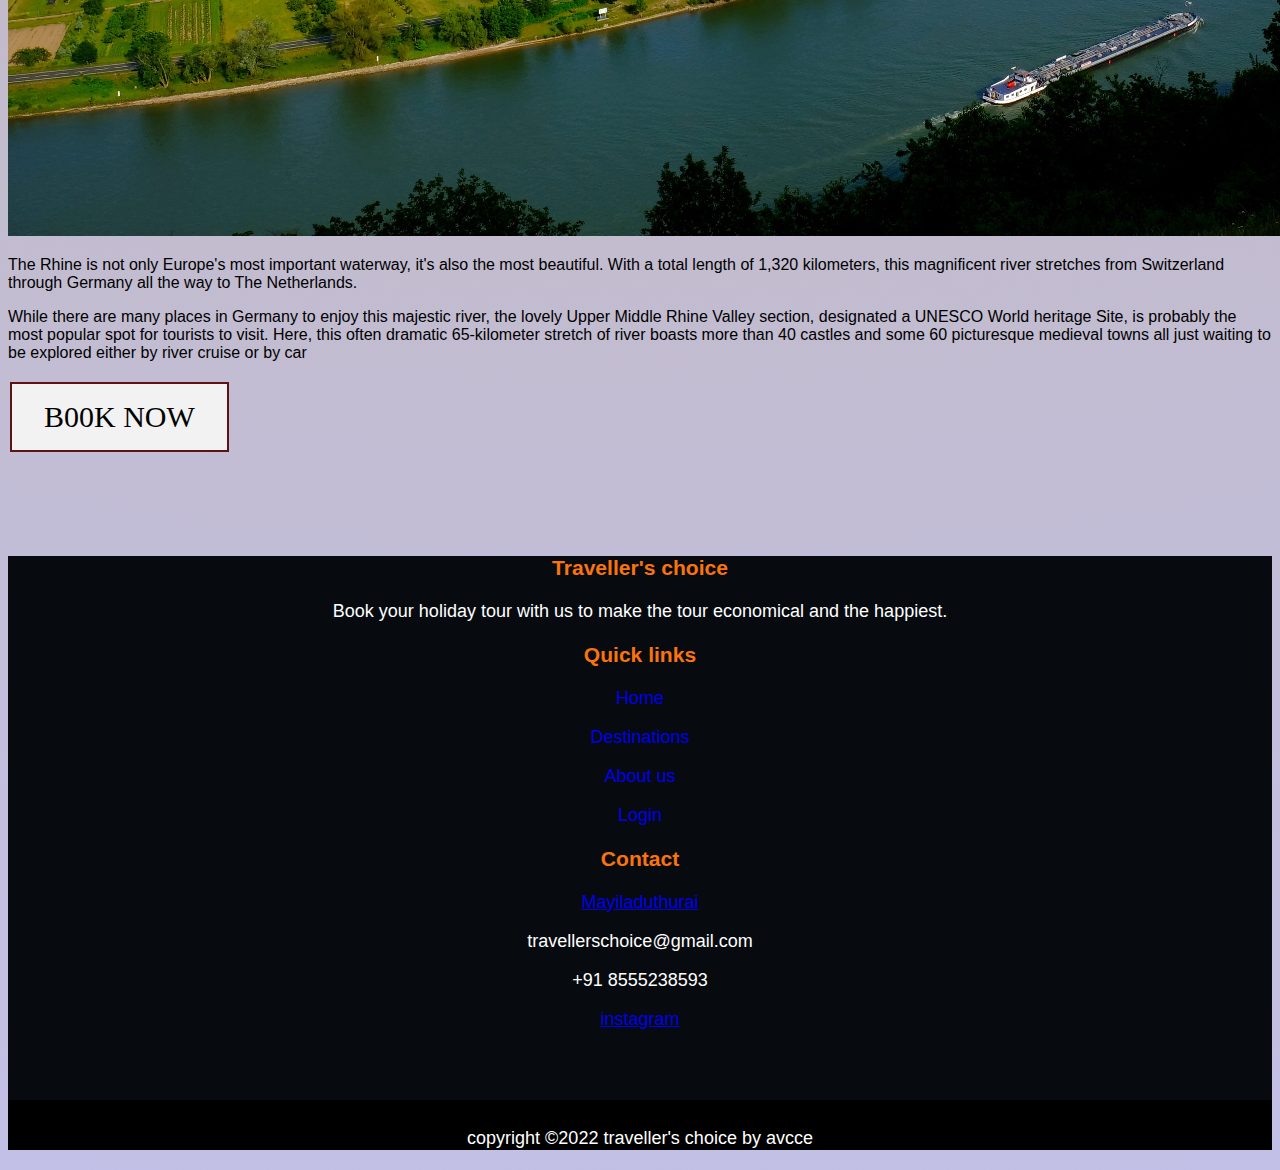
<file: Traveller's_Choice/germany.html>
<!DOCTYPE html>
<html lang="en">
    <head>
        <title>tourism</title>
        <meta charset="UTF-8">
        <meta name="viewport" content="width=device,initial-scale=1.0">
        <meta name="description" content="tourism details">
        <meta name="keywords" content="tour,tourism,travel and tourism">
        <meta name="robots" content="INDEX,FOLLOW">
        
        <link href="https://cdn.jsdelivr.net/npm/bootstrap@5.2.2/dist/css/bootstrap.min.css" rel="stylesheet" integrity="sha384-Zenh87qX5JnK2Jl0vWa8Ck2rdkQ2Bzep5IDxbcnCeuOxjzrPF/et3URy9Bv1WTRi" crossorigin="anonymous">
        <link rel="stylesheet" type="text/css" href="country.css">
        
    </head>
   
    <body>

      
    
        <nav class="navbar fixed-top navbar-expand-lg navbar-dark py-1 py-md-4  ">
          <div class="container-fluid">
            <div class="navbar-brand">
              <img src="./images/destination.png" alt="logo" width="70px" height="40px">
            </div>
            <a class="navbar-brand" id="logo" href="#">Traveller's choice</a>
            <button class="navbar-toggler" type="button" data-bs-toggle="collapse" data-bs-target="#navbarSupportedContent" aria-controls="navbarSupportedContent" aria-expanded="false" aria-label="Toggle navigation">
              <span class="navbar-toggler-icon"></span>
            </button>
            <div class="collapse navbar-collapse" id="navbarSupportedContent">
              <ul class="nav navbar-nav ms-auto" >
                <li class="nav-item" id="li" >
                  <a class="nav-link" id="li-a" href="index.html">Home</a>
                </li>
                <li class="nav-item" id="li" >
                  <a class="nav-link" id="li-a" href="destination.html">Destinations</a>
                </li>
                
                <li class="nav-item" id="li" >
                  <a class="nav-link" id="li-a" href="about.html">About us</a>
                </li>
                <li class="nav-item" id="li" >
                  <a class="nav-link" id="li-a" href="login.html">Login</a>
                </li>
              </ul>
              
            </div>
          </div>
        </nav>

        <div class="container about">
            <h1>Germany</h1>
            <p>History, culture, and natural beauty perhaps best describe the essence of vacationing in Germany. With its many historic cities and quaint small towns, along with an abundance of forests and mountains, visitors are spoiled for choice when it comes to choosing unique places to visit in this beautiful part of Europe.</p>
            <p>Those wanting to sightsee or experience the arts should head to the larger metropolitan areas such as Munich, Frankfurt, or Hamburg. For those looking for recreational activities, consider a visit to places such as the majestic Bavarian Alps, the Black Forest, or the Rhine Valley.</p>
        </div>
        <div class="container">
            <h1 style="text-align:center"> Top places to visit</h1>
            <br><br>
            <div class="row">
                <div class="col-sm-6 col-md-6 ">
                    <h2 style="text-align:center"> 1)Berlin's Brandenburg Gate</h2>
                    <img  class="img-fluid" src="./images/ger 1.jpg" alt="Berlin's Brandenburg Gate" >
                    
                    <p>Modeled on the Acropolis in Athens and built for King Frederick William II in 1791, the monumental sandstone Brandenburg Gate in Berlin's Mitte district was the city's first Neoclassical structure. It measures an impressive 26 meters in height, which includes the Quadriga, the spectacular four-horse chariot carrying the goddess of victory perched atop this spectacular building.</p>
                    <p>Undoubtedly Berlin's most iconic structure, it's hard to believe that the majestic structure you see today was severely damaged during WWII. It was also once part of the infamous Berlin Wall and, for a few decades, was symbolic of the division of Berlin into East and West.</p>

                </div>
                <div class="col-sm-6 col-md-6 ">
                    <h2 style="text-align:center"><h2>2)Cologne Cathedral (Kölner Dom)</h2>
                    <img  class="img-fluid" src="./images/ger2.jpg" alt="Cologne Cathedral" >
                    <p>The towering Cologne Cathedral (Kölner Dom), the Cathedral of St. Peter and St. Mary, is located on the banks of the Rhine and is undoubtedly Cologne's most impressive landmark. This masterpiece of High Gothic architecture is one of the largest cathedrals in Europe. Construction on this most ambitious building project of the Middle Ages started in 1248 and reportedly took over 600 years to complete.</p>
                    <p>As imposing as its façade, the cathedral's magnificent interior covers an area of 6,166 square meters and boasts 56 huge pillars. Above the high altar is the Reliquary of the Three Kings, a 12th-century work of art in gold that was designed by Nicholas of Verdun to house the relics of the Three Kings brought here from Milan</p>
                    
                </div>
               
                <div class="col-sm-6 col-md-6 ">
                    <h2 style="text-align:center">3)The Black Forest, Baden-Württemberg</h2>
                    <img  class="img-fluid" src="./images/ger3.jpg" alt="The Black Forest, Baden-Württemberg" >
                    <p>The beautiful Black Forest with its dark, densely-wooded hills is one of the most visited upland regions in all of Europe. Situated in the southwestern corner of Germany and extending 160 kilometers from Pforzheim in the north to Waldshut on the High Rhine in the south, it's a hiker's heaven.</p>

                </div>
           
                <div class="col-sm-6 col-md-6 ">
                    
                    <h2 style="text-align:center">4)The Ultimate Fairy-Tale Castle: Schloss Neuschwanstein, Bavaria</h2>
                    <img  class="img-fluid" src="./images/ger4.jpeg" alt="The Ultimate Fairy-Tale Castle" >
                    <p>The quaint old town of Füssen, situated between the Ammergau and Allgäu Alps and a popular alpine resort and winter sports center, is a good base from which to explore nearby Neuschwanstein Castle. This spectacular old fortress is widely recognized as one of Europe's most famous and picturesque royal castles.</p>
                </div>
                <div class="col-sm-6 col-md-6 ">
                    <h2 style="text-align:center">5)Miniatur Wunderland and the Historic Port of Hamburg </h2>
                    <img  class="img-fluid" src="./images/ger5.jpeg" alt="Miniatur Wunderland and the Historic Port of Hamburg " >
                    <p>In the heart of the historic Port of Hamburg, the magnificent Miniatur Wunderland, the world's largest model railway, is an attraction that appeals equally to young and old alike. Boasting more than 9.5 miles of model railway track, this massive scale model includes sections dedicated to the USA, England, Scandinavia, as well as Hamburg. It also incorporates around 1,300 trains, more than 50,000 microscopic lights, and in excess of 400,000 human figures.</p>
                    <p>It's not unheard of for guests to spend many hours exploring this fascinating world, with its remarkably detailed miniature airports, complete with planes that actually take off, as well as crowded cities, quaint rural scenes, and bustling harbors. For a memorable experience, book one of the behind-the-scenes tours, an especially fun thing to do at night.</p>
                    <p>Speaking of harbors, be sure to explore the vast Port of Hamburg while you're here. Covering 100 square kilometers, this huge tidal harbor is home to one of the world's largest cruise ship terminals, and is known as the Gateway to Germany. To make the most of your visit, note that the harbor is best explored by tour boat.</p>
                </div>
                <div class="col-sm-6 col-md-6 ">
                    <h2 style="text-align:center">6)The Rhine Valley</h2>
                    <img  class="img-fluid" src="./images/ger6.jpg" alt="The Rhine Valley">
                    <p>The Rhine is not only Europe's most important waterway, it's also the most beautiful. With a total length of 1,320 kilometers, this magnificent river stretches from Switzerland through Germany all the way to The Netherlands.</p>
                    <p>While there are many places in Germany to enjoy this majestic river, the lovely Upper Middle Rhine Valley section, designated a UNESCO World heritage Site, is probably the most popular spot for tourists to visit. Here, this often dramatic 65-kilometer stretch of river boasts more than 40 castles and some 60 picturesque medieval towns all just waiting to be explored either by river cruise or by car</p>

                </div>
            </div>
        </div>
        <div class="container-fluid btn ">
        <a href="booking.html"><button class="button1">B00K NOW</button></a>

        </div>


      
    
    <script src="https://cdn.jsdelivr.net/npm/bootstrap@5.2.2/dist/js/bootstrap.bundle.min.js" integrity="sha384-OERcA2EqjJCMA+/3y+gxIOqMEjwtxJY7qPCqsdltbNJuaOe923+mo//f6V8Qbsw3" crossorigin="anonymous"></script>
    <footer >
      <div class="container py-4">
        <div class="row">

      
         <div class="col" id="f1">
          <h3>Traveller's choice</h3>
          <p id="footerpara">Book your holiday tour with us to make the tour economical and the happiest.</p>
         </div>
         <div class="col links">
          <h3>Quick links</h3>
          <p>
            <a href="./index.html">Home</a>
          </p>
          <p>
            <a href="./destination.html">Destinations</a>
          </p>
          <p>
            <a href="./about.html">About us</a>
          </p>
          <p>
            <a href="./login.html">Login</a>
          </p>
         </div>
         <div class="col" id="f2">
          <h3>Contact</h3>
          <p><i class="fa fa-home"></i> <a href="https://www.google.com/maps/place/Mayiladuthurai,+Tamil+Nadu+609001/@11.0997278,79.6555298,14z/data=!3m1!4b1!4m5!3m4!1s0x3a5526c731f25c21:0x4339eccad0b5866a!8m2!3d11.1017705!4d79.6525686">Mayiladuthurai</a></p>
          <p><i class="fa fa-envelope"></i> travellerschoice@gmail.com</p>
          <p><i class="fa fa-phone"></i> +91 8555238593</p>
          <p><i class="fa fa-instagram"></i> <a href="https://instagram.com/traveller_choice__?igshid=YmMyMTA2M2Y=">instagram</a></p>
         </div>
       
        </div>
        
      </div>
      <div class="container-fluid"id="f3">
          <p id="footerend">copyright &copy;2022 traveller's choice by avcce</p>
      </div>
      
    </footer>
    </body>
</html>
</file>
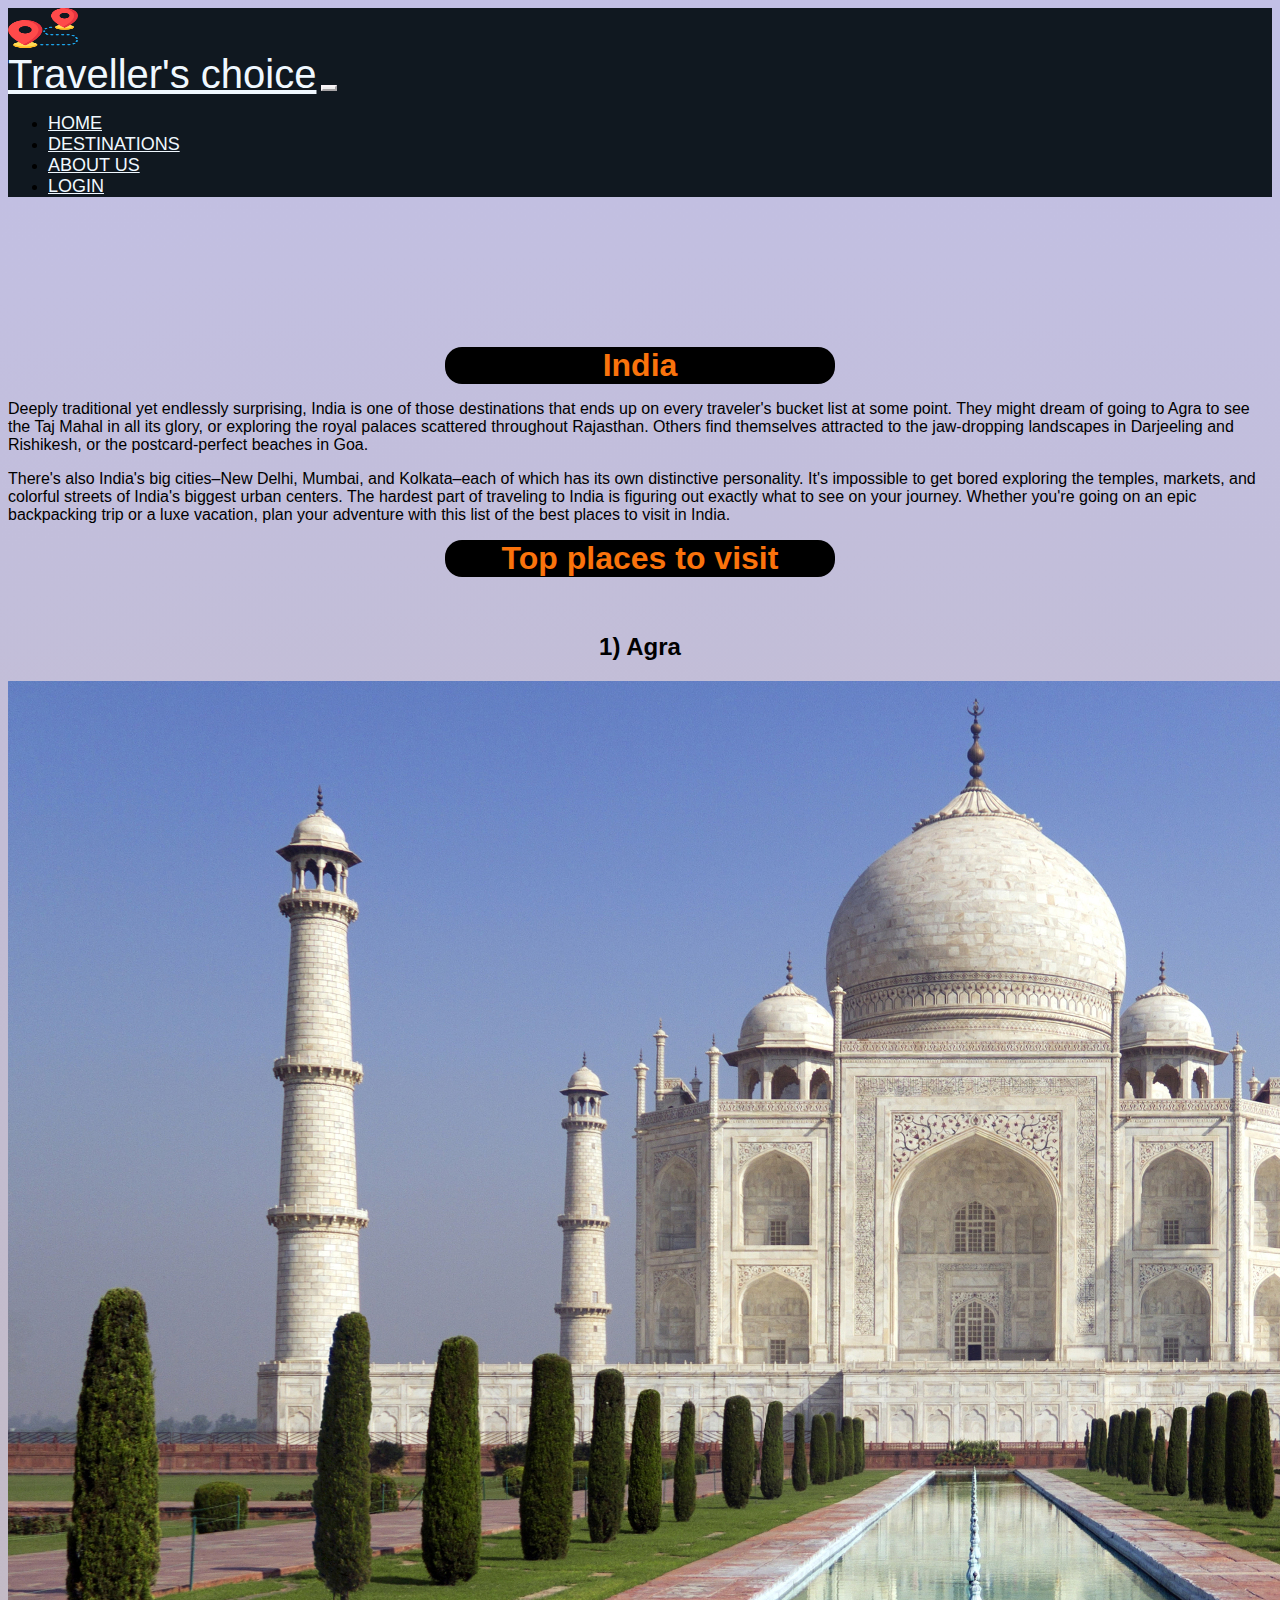
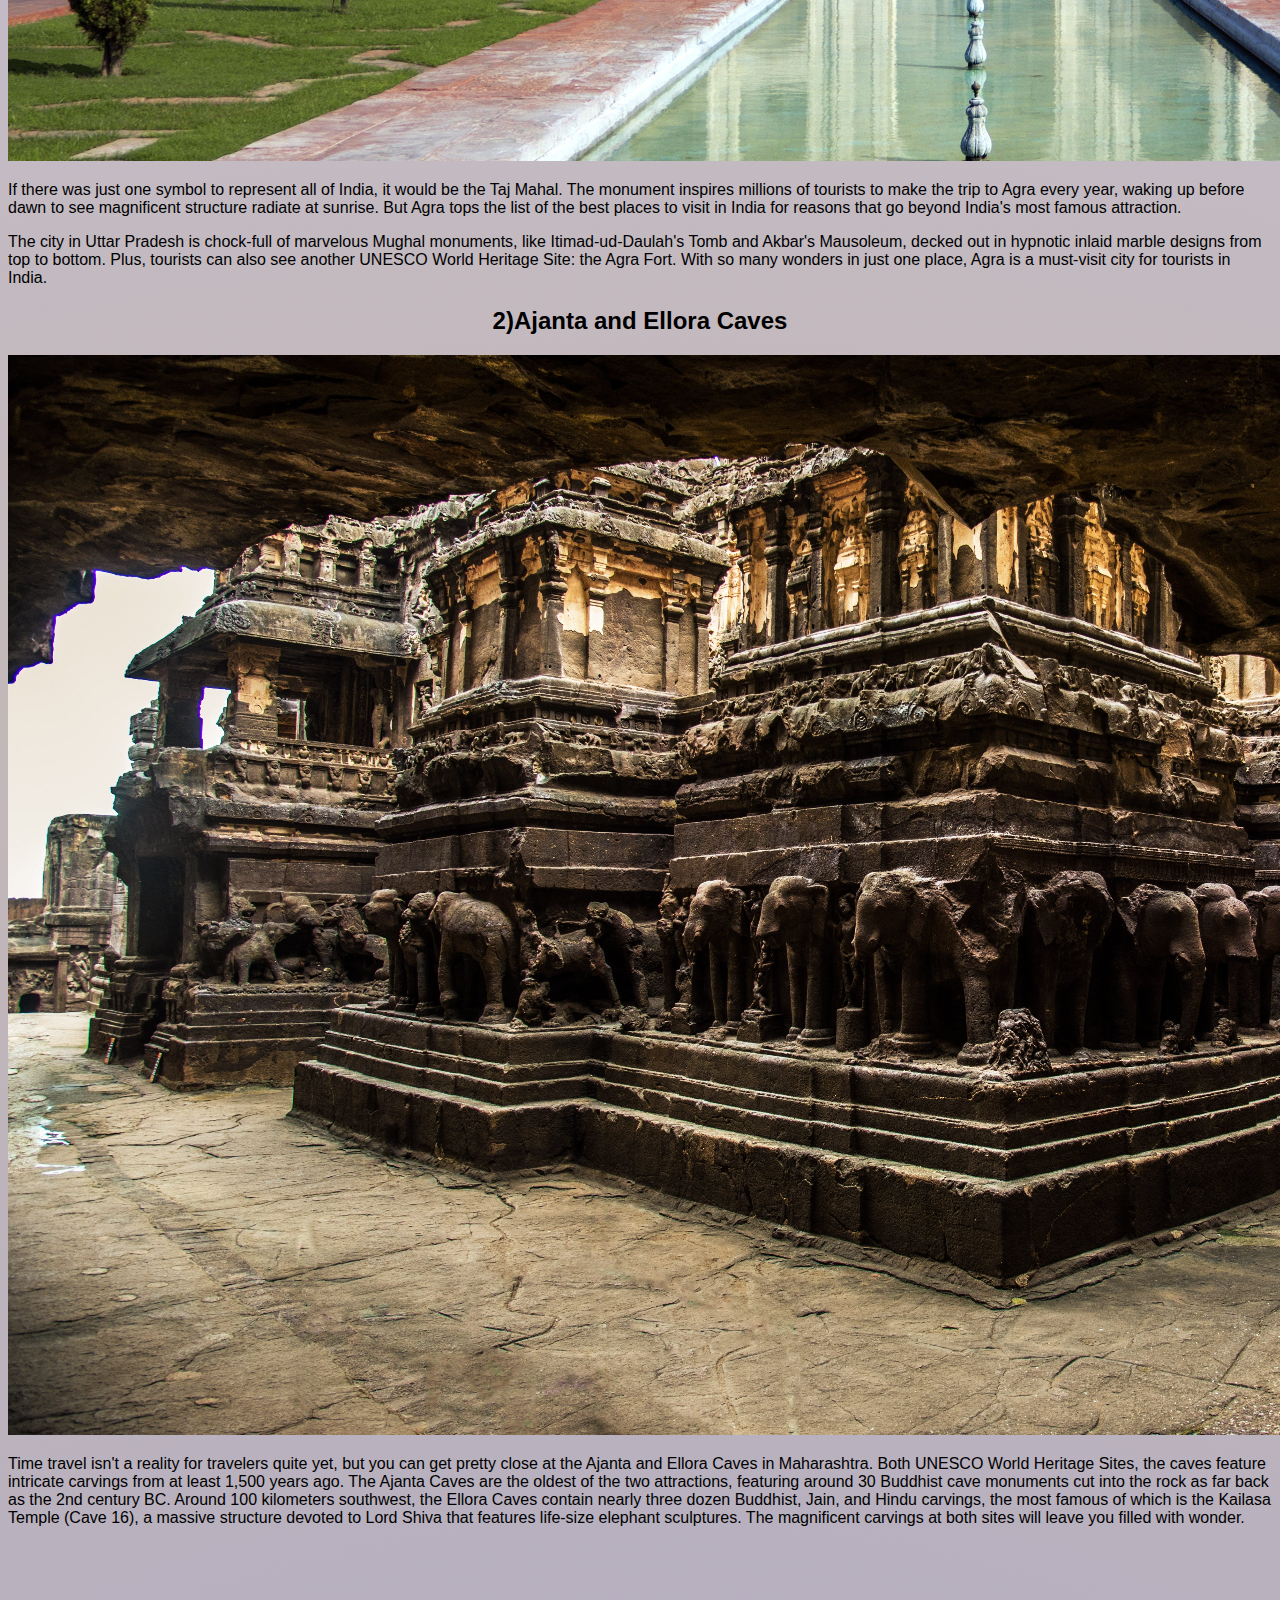
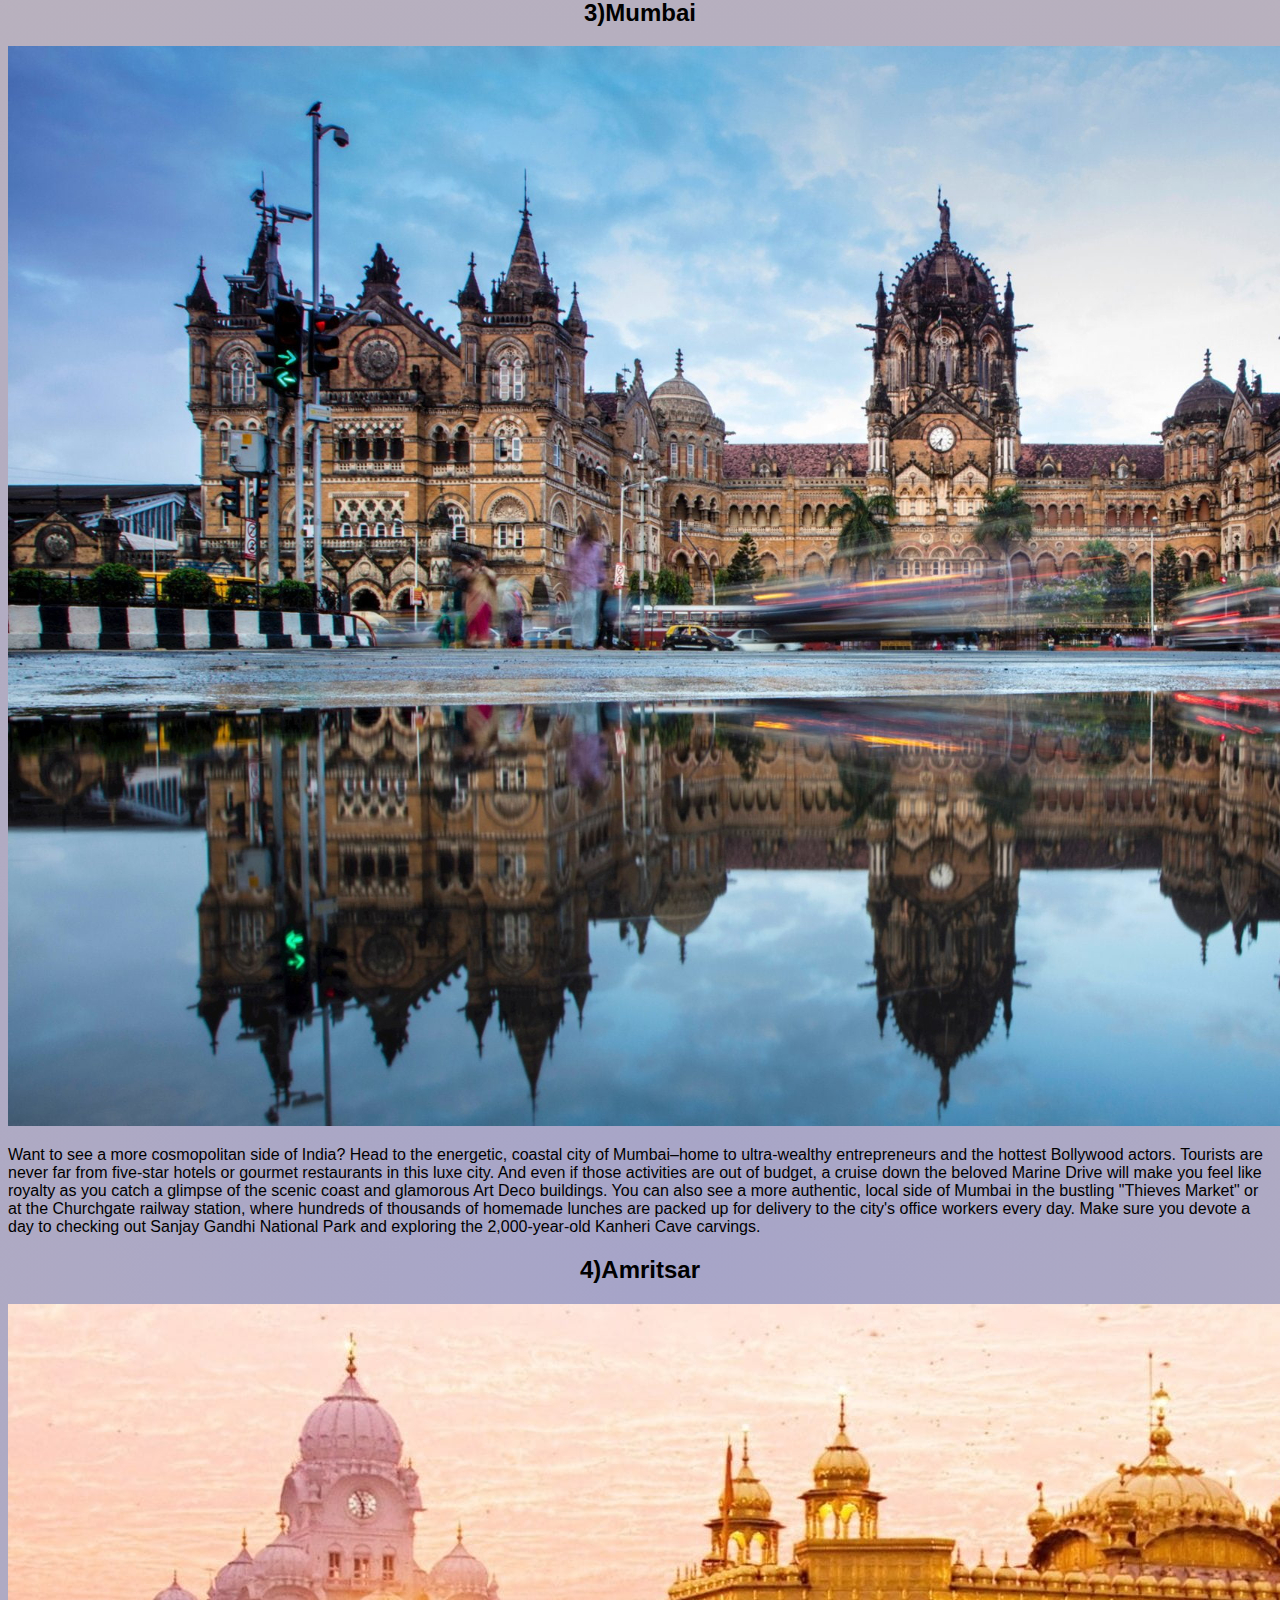
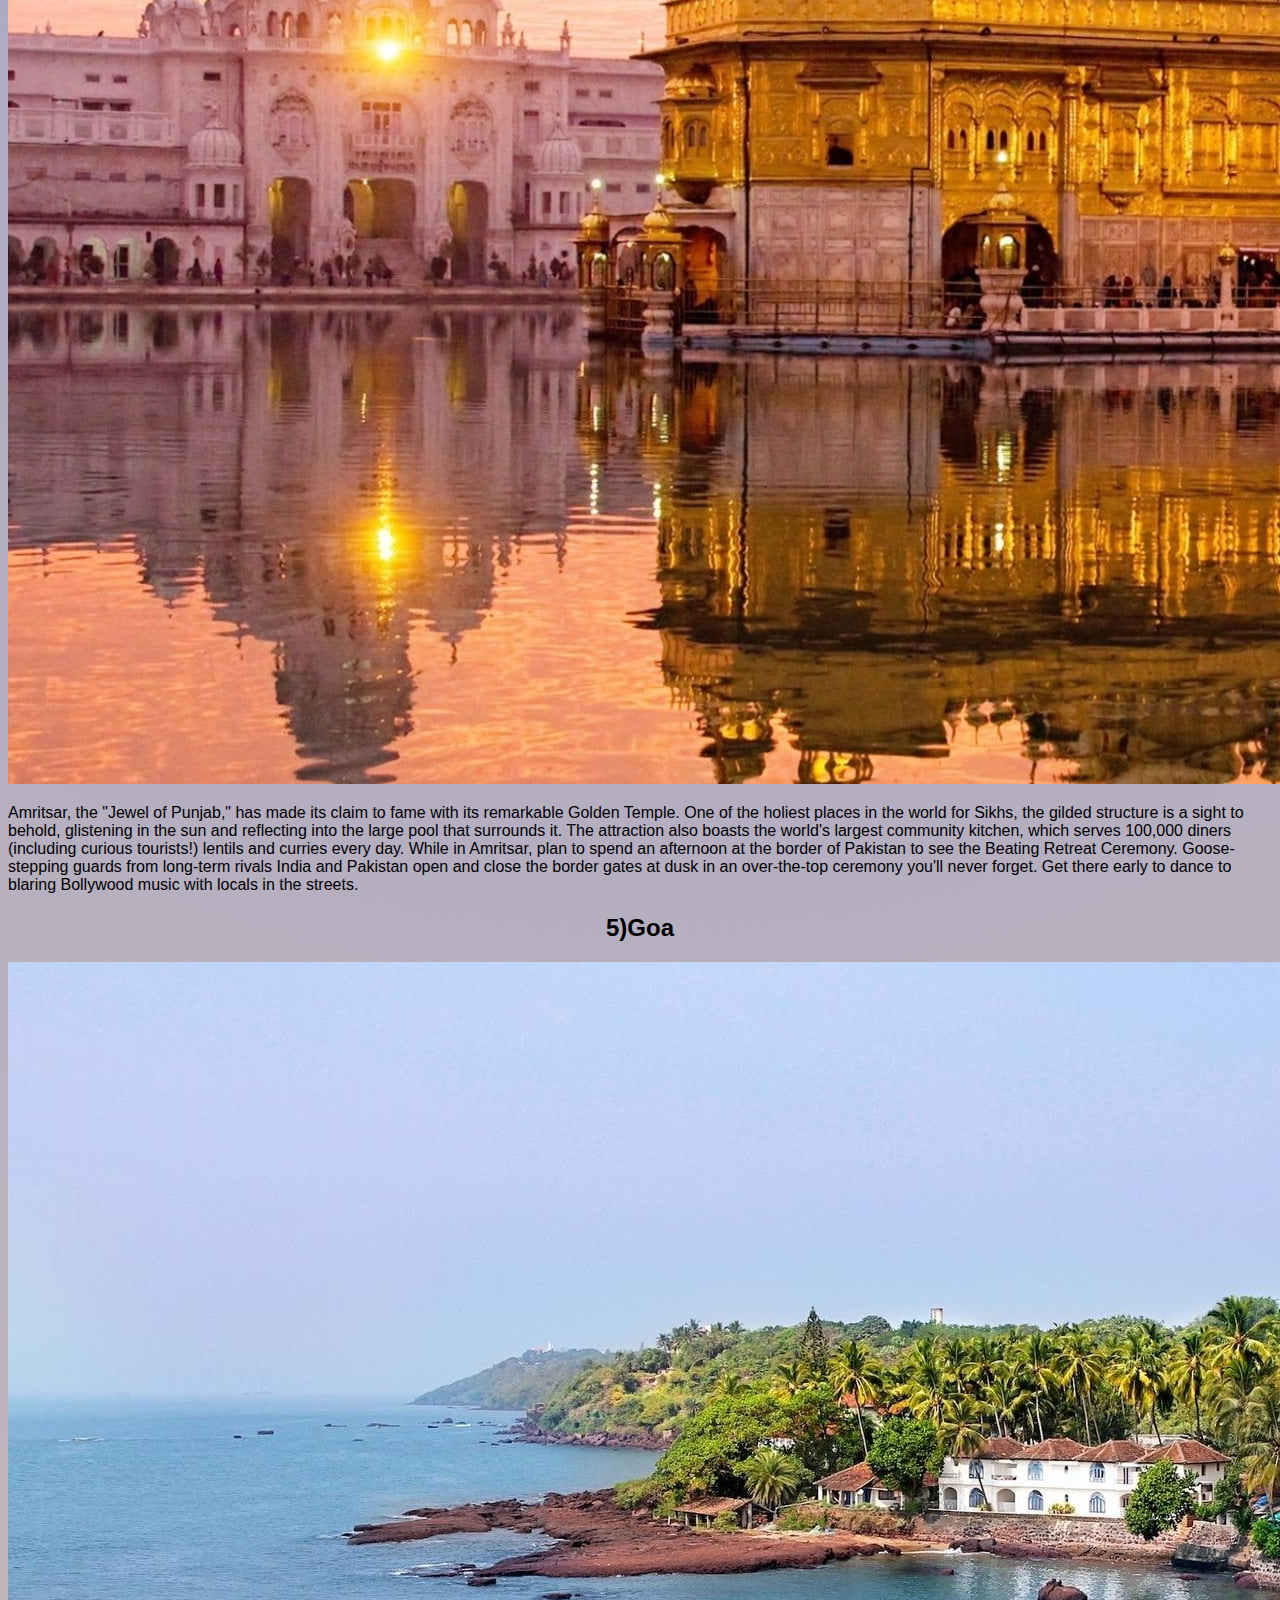
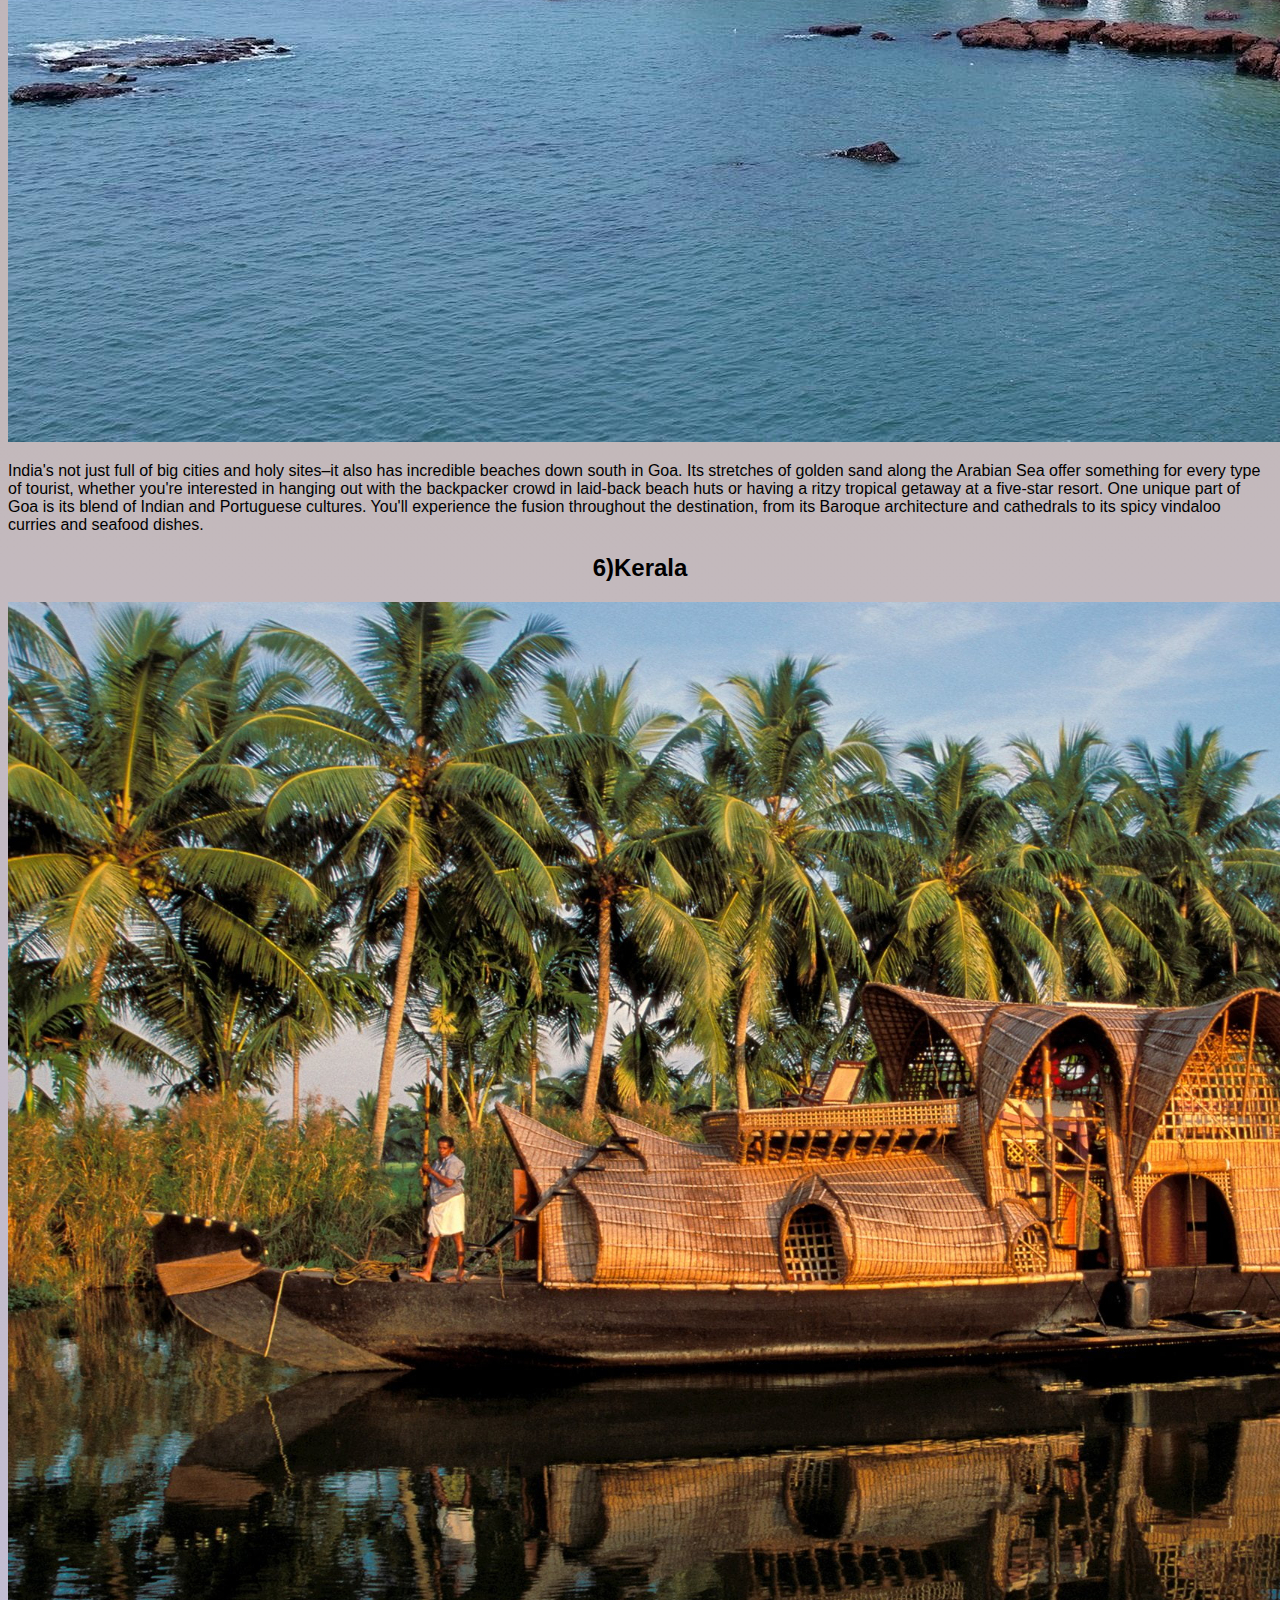
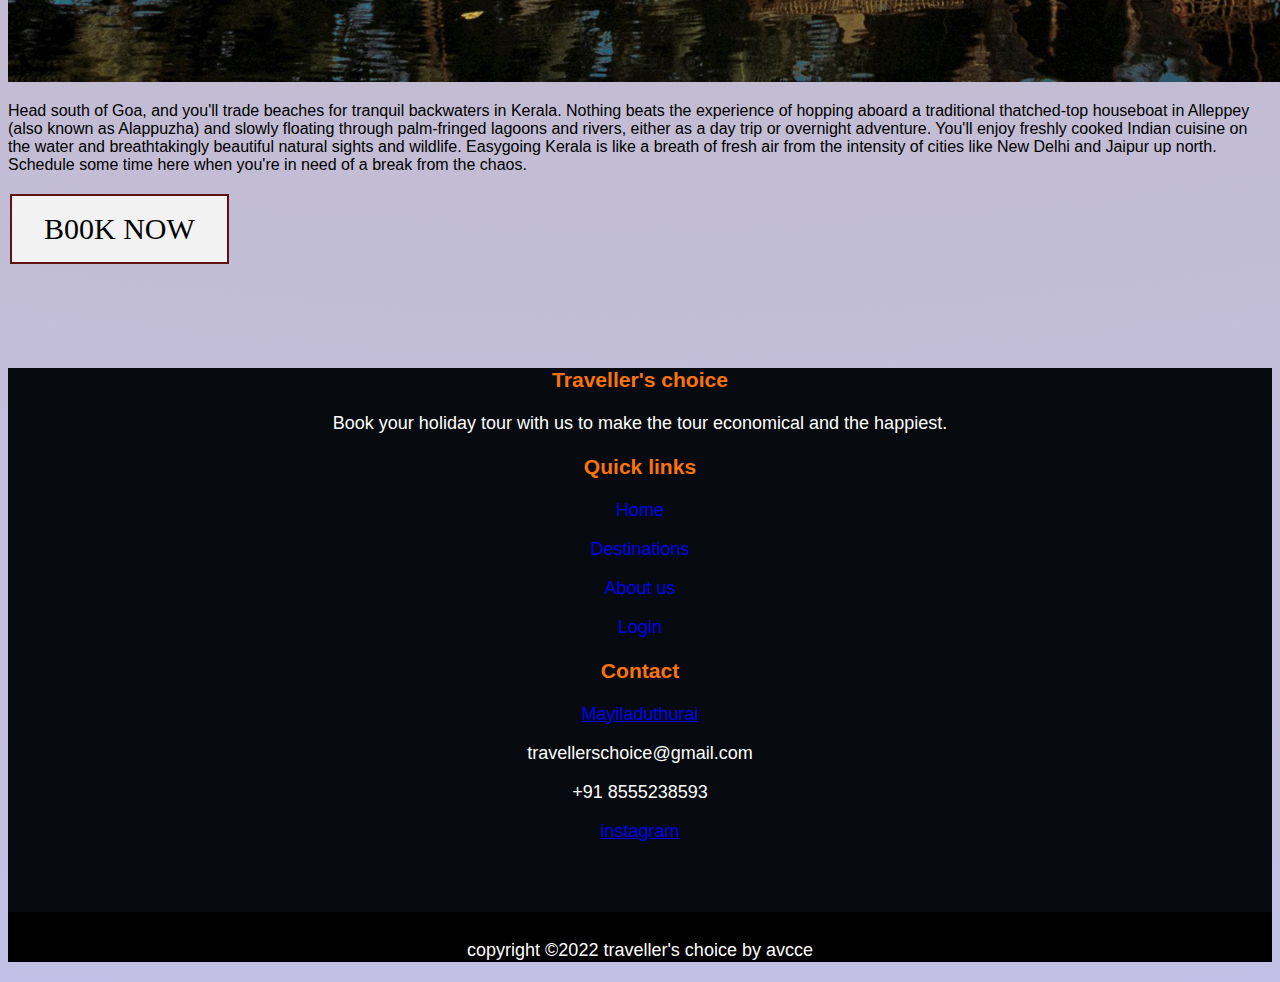
<file: Traveller's_Choice/india.html>
<!DOCTYPE html>
<html lang="en">
    <head>
        <title>tourism</title>
        <meta charset="UTF-8">
        <meta name="viewport" content="width=device,initial-scale=1.0">
        <meta name="description" content="tourism details">
        <meta name="keywords" content="tour,tourism,travel and tourism">
        <meta name="robots" content="INDEX,FOLLOW">
        
        <link href="https://cdn.jsdelivr.net/npm/bootstrap@5.2.2/dist/css/bootstrap.min.css" rel="stylesheet" integrity="sha384-Zenh87qX5JnK2Jl0vWa8Ck2rdkQ2Bzep5IDxbcnCeuOxjzrPF/et3URy9Bv1WTRi" crossorigin="anonymous">
        <link rel="stylesheet" type="text/css" href="country.css">
        
    </head>
   
    <body>

      
    
        <nav class="navbar fixed-top navbar-expand-lg navbar-dark py-1 py-md-4  ">
          <div class="container-fluid">
            <div class="navbar-brand">
              <img src="./images/destination.png" alt="logo" width="70px" height="40px">
            </div>
            <a class="navbar-brand" id="logo" href="#">Traveller's choice</a>
            <button class="navbar-toggler" type="button" data-bs-toggle="collapse" data-bs-target="#navbarSupportedContent" aria-controls="navbarSupportedContent" aria-expanded="false" aria-label="Toggle navigation">
              <span class="navbar-toggler-icon"></span>
            </button>
            <div class="collapse navbar-collapse" id="navbarSupportedContent">
              <ul class="nav navbar-nav ms-auto" >
                <li class="nav-item" id="li" >
                  <a class="nav-link" id="li-a" href="index.html">Home</a>
                </li>
                <li class="nav-item" id="li" >
                  <a class="nav-link" id="li-a" href="destination.html">Destinations</a>
                </li>
                
                <li class="nav-item" id="li" >
                  <a class="nav-link" id="li-a" href="about.html">About us</a>
                </li>
                <li class="nav-item" id="li" >
                  <a class="nav-link" id="li-a" href="login.html">Login</a>
                </li>
              </ul>
              
            </div>
          </div>
        </nav>

        <div class="container about">
            <h1>India</h1>
            <p>Deeply traditional yet endlessly surprising, India is one of those destinations that ends up on every traveler's bucket list at some point. They might dream of going to Agra to see the Taj Mahal in all its glory, or exploring the royal palaces scattered throughout Rajasthan. Others find themselves attracted to the jaw-dropping landscapes in Darjeeling and Rishikesh, or the postcard-perfect beaches in Goa.</p>
            <P>There's also India's big cities–New Delhi, Mumbai, and Kolkata–each of which has its own distinctive personality. It's impossible to get bored exploring the temples, markets, and colorful streets of India's biggest urban centers. The hardest part of traveling to India is figuring out exactly what to see on your journey.

                Whether you're going on an epic backpacking trip or a luxe vacation, plan your adventure with this list of the best places to visit in India.</P>
        </div>
        <div class="container">
            <h1 style="text-align:center"> Top places to visit</h1>
            <br><br>
            <div class="row">
                <div class="col-sm-6 col-md-6 ">
                    <h2 style="text-align:center"> 1) Agra</h2>
                    <img  class="img-fluid" src="./images/ind1.jpg" alt="Agra" ><br>
                    
                    <p>If there was just one symbol to represent all of India, it would be the Taj Mahal. The monument inspires millions of tourists to make the trip to Agra every year, waking up before dawn to see magnificent structure radiate at sunrise. But Agra tops the list of the best places to visit in India for reasons that go beyond India's most famous attraction.</p>
                    <p> The city in Uttar Pradesh is chock-full of marvelous Mughal monuments, like Itimad-ud-Daulah's Tomb and Akbar's Mausoleum, decked out in hypnotic inlaid marble designs from top to bottom. Plus, tourists can also see another UNESCO World Heritage Site: the Agra Fort. With so many wonders in just one place, Agra is a must-visit city for tourists in India.</p>
                    
                </div>
                <div class="col-sm-6 col-md-6 ">
                    <h2 style="text-align:center">2)Ajanta and Ellora Caves</h2>
                    <img  class="img-fluid" src="./images/ind2.jpg" alt="Ajanta and Ellora Caves" ><br>
                    <p>Time travel isn't a reality for travelers quite yet, but you can get pretty close at the Ajanta and Ellora Caves in Maharashtra. Both UNESCO World Heritage Sites, the caves feature intricate carvings from at least 1,500 years ago.

                        The Ajanta Caves are the oldest of the two attractions, featuring around 30 Buddhist cave monuments cut into the rock as far back as the 2nd century BC.
                        
                        Around 100 kilometers southwest, the Ellora Caves contain nearly three dozen Buddhist, Jain, and Hindu carvings, the most famous of which is the Kailasa Temple (Cave 16), a massive structure devoted to Lord Shiva that features life-size elephant sculptures. The magnificent carvings at both sites will leave you filled with wonder.</p>
                   
                </div>
                <br><br>
                <div class="col-sm-6 col-md-6 ">
                    <h2 style="text-align:center">3)Mumbai</h2>
                    <img  class="img-fluid" src="./images/ind3.jpg" alt="Mumbai" ><br>
                    <p>Want to see a more cosmopolitan side of India? Head to the energetic, coastal city of Mumbai–home to ultra-wealthy entrepreneurs and the hottest Bollywood actors. Tourists are never far from five-star hotels or gourmet restaurants in this luxe city. And even if those activities are out of budget, a cruise down the beloved Marine Drive will make you feel like royalty as you catch a glimpse of the scenic coast and glamorous Art Deco buildings.

You can also see a more authentic, local side of Mumbai in the bustling "Thieves Market" or at the Churchgate railway station, where hundreds of thousands of homemade lunches are packed up for delivery to the city's office workers every day.

Make sure you devote a day to checking out Sanjay Gandhi National Park and exploring the 2,000-year-old Kanheri Cave carvings.</p>
                    
                </div>
           
                <div class="col-sm-6 col-md-6 ">
                    
                    <h2 style="text-align:center">4)Amritsar</h2>
                    <img  class="img-fluid" src="./images/ind4.jpg" alt="Amritsar" ><br>
                    <p>Amritsar, the "Jewel of Punjab," has made its claim to fame with its remarkable Golden Temple. One of the holiest places in the world for Sikhs, the gilded structure is a sight to behold, glistening in the sun and reflecting into the large pool that surrounds it.

                        The attraction also boasts the world's largest community kitchen, which serves 100,000 diners (including curious tourists!) lentils and curries every day.
                        
                        While in Amritsar, plan to spend an afternoon at the border of Pakistan to see the Beating Retreat Ceremony. Goose-stepping guards from long-term rivals India and Pakistan open and close the border gates at dusk in an over-the-top ceremony you'll never forget. Get there early to dance to blaring Bollywood music with locals in the streets.</p>
                </div>
                <div class="col-sm-6 col-md-6 ">
                    <h2 style="text-align:center">5)Goa</h2>
                    <img  class="img-fluid" src="./images/ind5.jpg" alt="Goa" ><br>

                    <p>India's not just full of big cities and holy sites–it also has incredible beaches down south in Goa. Its stretches of golden sand along the Arabian Sea offer something for every type of tourist, whether you're interested in hanging out with the backpacker crowd in laid-back beach huts or having a ritzy tropical getaway at a five-star resort.

                        One unique part of Goa is its blend of Indian and Portuguese cultures. You'll experience the fusion throughout the destination, from its Baroque architecture and cathedrals to its spicy vindaloo curries and seafood dishes.</p>
                </div>
                <div class="col-sm-6 col-md-6 ">
                    <h2 style="text-align:center">6)Kerala</h2>
                    <img  class="img-fluid" src="./images/ind6.jpg" alt="Kerala"><br>
                    <p>Head south of Goa, and you'll trade beaches for tranquil backwaters in Kerala. Nothing beats the experience of hopping aboard a traditional thatched-top houseboat in Alleppey (also known as Alappuzha) and slowly floating through palm-fringed lagoons and rivers, either as a day trip or overnight adventure. You'll enjoy freshly cooked Indian cuisine on the water and breathtakingly beautiful natural sights and wildlife.

                        Easygoing Kerala is like a breath of fresh air from the intensity of cities like New Delhi and Jaipur up north. Schedule some time here when you're in need of a break from the chaos.</p>
                 
                </div>
            </div>
        </div>
        <div class="container-fluid btn ">
        <a href="booking.html"><button class="button1">B00K NOW</button></a>

        </div>


      
    
    <script src="https://cdn.jsdelivr.net/npm/bootstrap@5.2.2/dist/js/bootstrap.bundle.min.js" integrity="sha384-OERcA2EqjJCMA+/3y+gxIOqMEjwtxJY7qPCqsdltbNJuaOe923+mo//f6V8Qbsw3" crossorigin="anonymous"></script>
    <footer >
      <div class="container py-4">
        <div class="row">

      
         <div class="col" id="f1">
          <h3>Traveller's choice</h3>
          <p id="footerpara">Book your holiday tour with us to make the tour economical and the happiest.</p>
         </div>
         <div class="col links">
          <h3>Quick links</h3>
          <p>
            <a href="./index.html">Home</a>
          </p>
          <p>
            <a href="./destination.html">Destinations</a>
          </p>
          <p>
            <a href="./about.html">About us</a>
          </p>
          <p>
            <a href="./login.html">Login</a>
          </p>
         </div>
         <div class="col" id="f2">
          <h3>Contact</h3>
          <p><i class="fa fa-home"></i> <a href="https://www.google.com/maps/place/Mayiladuthurai,+Tamil+Nadu+609001/@11.0997278,79.6555298,14z/data=!3m1!4b1!4m5!3m4!1s0x3a5526c731f25c21:0x4339eccad0b5866a!8m2!3d11.1017705!4d79.6525686">Mayiladuthurai</a></p>
          <p><i class="fa fa-envelope"></i> travellerschoice@gmail.com</p>
          <p><i class="fa fa-phone"></i> +91 8555238593</p>
          <p><i class="fa fa-instagram"></i> <a href="https://instagram.com/traveller_choice__?igshid=YmMyMTA2M2Y=">instagram</a></p>
         </div>
       
        </div>
        
      </div>
      <div class="container-fluid"id="f3">
          <p id="footerend">copyright &copy;2022 traveller's choice by avcce</p>
      </div>
      
    </footer>
    </body>
</html>
</file>
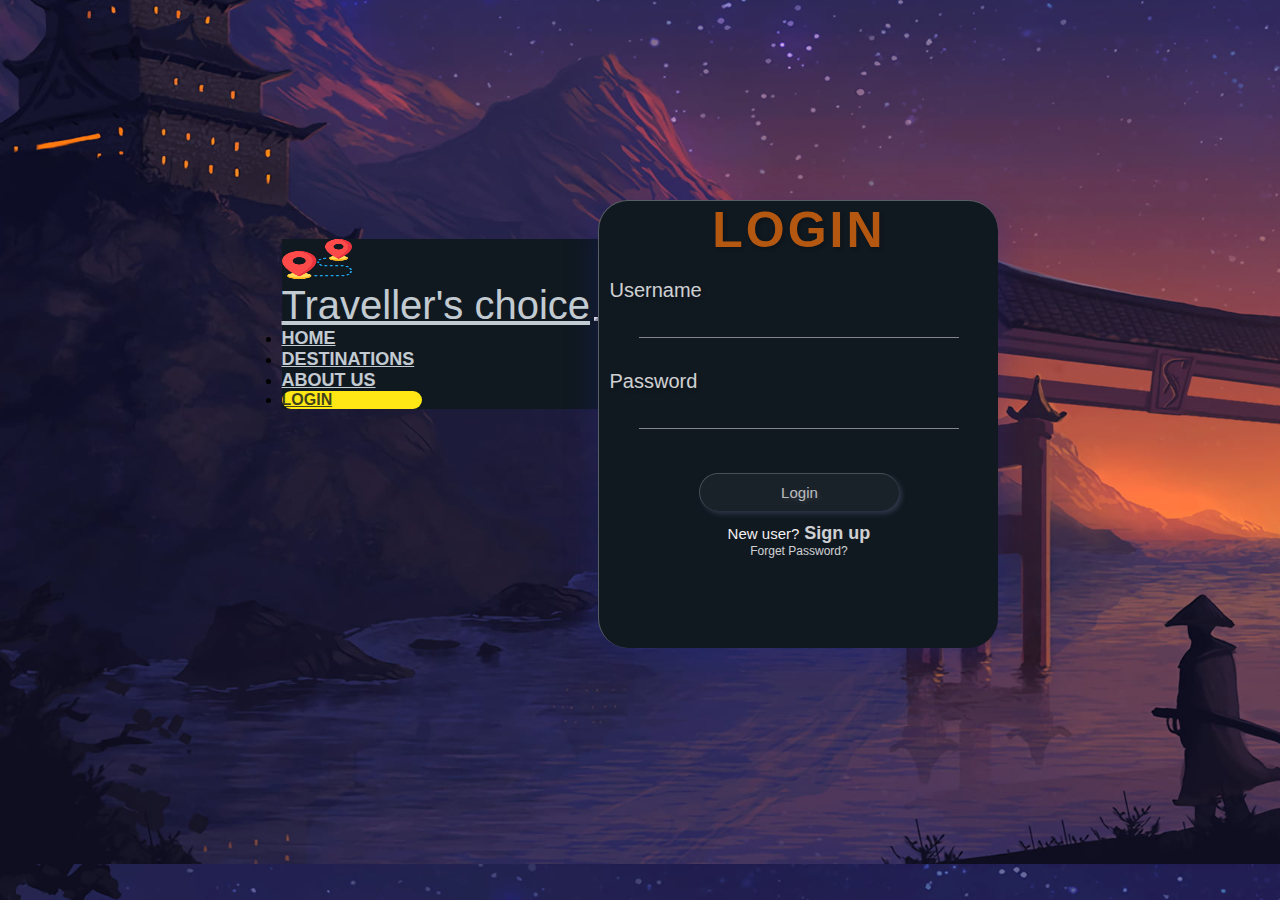
<file: Traveller's_Choice/login.html>
<!DOCTYPE html>
<html>
    <head>
        <title>Traveller's choice-Login</title>
        <meta charset="UTF-8">
        <meta name="viewport" content="width=device,initial-scale=1.0">
        <meta name="description" content="tourism details">
        <meta name="keywords" content="tour,tourism,travel and tourism">
        <meta name="robots" content="INDEX,FOLLOW">
        <link href="https://cdn.jsdelivr.net/npm/bootstrap@5.2.2/dist/css/bootstrap.min.css" rel="stylesheet" integrity="sha384-Zenh87qX5JnK2Jl0vWa8Ck2rdkQ2Bzep5IDxbcnCeuOxjzrPF/et3URy9Bv1WTRi" crossorigin="anonymous">
        <link rel="stylesheet" type="text/css" href="login.css">
        <script defer src="login.js"></script>
        
      
    </head>
    <body>
      <nav class="navbar fixed-top navbar-expand-lg navbar-dark py-1 py-md-4" id>
        <div class="container-fluid">
          <div class="navbar-brand">
            <img src="./images/destination.png" alt="logo" width="70px" height="40px">
          </div>
          <a class="navbar-brand" id="logo" href="#">Traveller's choice</a>
          <button class="navbar-toggler" type="button" data-bs-toggle="collapse" data-bs-target="#navbarSupportedContent" aria-controls="navbarSupportedContent" aria-expanded="false" aria-label="Toggle navigation">
            <span class="navbar-toggler-icon"></span>
          </button>
          <div class="collapse navbar-collapse" id="navbarSupportedContent">
            <ul class="nav navbar-nav ms-auto" >
              <li class="nav-item" id="li" >
                <a class="nav-link" id="li-a" href="index.html">HOME</a>
              </li>
              <li class="nav-item" id="li" >
                <a class="nav-link" id="li-a" href="destination.html">DESTINATIONS</a>
              </li>
              
              <li class="nav-item" id="li" >
                <a class="nav-link" id="li-a" href="about.html" >ABOUT US</a>
              </li>
              <li class="nav-item" id="li-current" >
                <a class="nav-link" id="li-a-current" href="login.html">LOGIN</a>
              </li>
            </ul>
            
          </div> 
        </div>
    </nav>
         
          <form id="form" action="index.html"> 
            <h1>LOGIN</h1>
            <label for="name">Username</label>
            <input id="name" name="name" type="text" required>
            <label for="password">Password</label>
            <input id="password" name="password" type="password" required>
            
            <button type="submit" id="btn1">Login</button>
            <p> New user?<a id="signup" href="signup.html"> Sign up</a></p>
           
            <a> Forget Password?</a>
            <p id="err">

            </p>
        </form>
        
           
    <script src="https://cdn.jsdelivr.net/npm/bootstrap@5.2.2/dist/js/bootstrap.bundle.min.js" integrity="sha384-OERcA2EqjJCMA+/3y+gxIOqMEjwtxJY7qPCqsdltbNJuaOe923+mo//f6V8Qbsw3" crossorigin="anonymous"></script>
   
    </body>
</html>
</file>
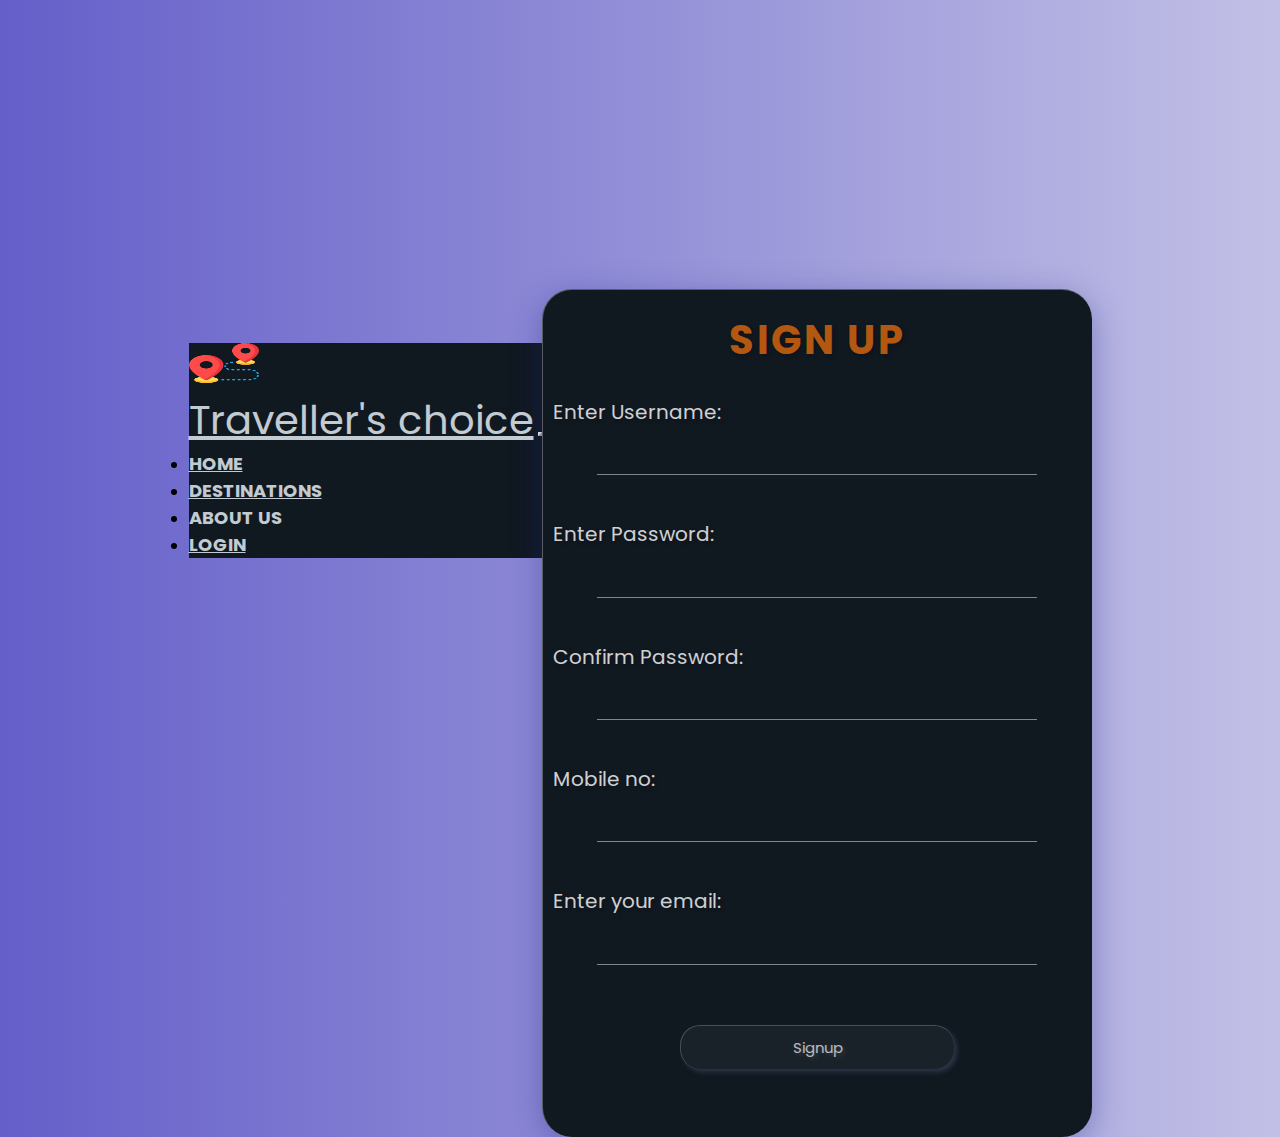
<file: Traveller's_Choice/signup.html>
<!DOCTYPE html>
<html>
    <head>
        <title>Signup</title>
        <meta charset="UTF-8">
        <meta name="viewport" content="width=device,initial-scale=1.0">
        <meta name="description" content="tourism details">
        <meta name="keywords" content="tour,tourism,travel and tourism">
        <meta name="robots" content="INDEX,FOLLOW">
       
        
        <link href="https://cdn.jsdelivr.net/npm/bootstrap@5.2.2/dist/css/bootstrap.min.css" rel="stylesheet" integrity="sha384-Zenh87qX5JnK2Jl0vWa8Ck2rdkQ2Bzep5IDxbcnCeuOxjzrPF/et3URy9Bv1WTRi" crossorigin="anonymous">
        <link rel="stylesheet" type="text/css" href="signup.css">
    </head>
    <body class="container">
        <nav class="navbar fixed-top navbar-expand-lg navbar-dark py-1 py-md-4" id>
            <div class="container-fluid">
              <div class="navbar-brand">
                <img src="./images/destination.png" alt="logo" width="70px" height="40px">
              </div>
              <a class="navbar-brand" id="logo" href="#">Traveller's choice</a>
              <button class="navbar-toggler" type="button" data-bs-toggle="collapse" data-bs-target="#navbarSupportedContent" aria-controls="navbarSupportedContent" aria-expanded="false" aria-label="Toggle navigation">
                <span class="navbar-toggler-icon"></span>
              </button>
              <div class="collapse navbar-collapse" id="navbarSupportedContent">
                <ul class="nav navbar-nav ms-auto" >
                  <li class="nav-item" id="li" >
                    <a class="nav-link" id="li-a" href="index.html">HOME</a>
                  </li>
                  <li class="nav-item" id="li" >
                    <a class="nav-link" id="li-a" href="destination.html">DESTINATIONS</a>
                  </li>
                  
                  <li class="nav-item" id="li" >
                    <a class="nav-link" id="li-a" >ABOUT US</a>
                  </li>
                  <li class="nav-item" id="li" >
                    <a class="nav-link" id="li-a" href="login.html">LOGIN</a>
                  </li>
                </ul>
                
              </div> 
            </div>
        </nav>
        <form id="form" action="index.html"> 
            <h1>SIGN UP</h1>
            <label for="name">Enter Username:</label>
            <input id="name1" name="name" type="text" required>
            
            <label for="password1">Enter Password:</label>
            <input id="password1" name="password1" type="password" required>
            <label for="password2">Confirm Password:</label>
            <input id="password2" name="password2" type="password" required>
            <p id="passerr"></p>
            <label for="mobile">Mobile no:</label>
            <input  id="mobile" name="mobile" type="tel" pattern="[0-9]{10}" required>
            <label for="email">Enter your email:</label>
            <input  id="email" name="email" type="email" required>


          
            
            <button type="submit" id="button">Signup</button>
           
            
            

            </p>
        </form>
        
    <script>
       const username=document.getElementById('name');
       const password1=document.getElementById('password1')
       const password2=document.getElementById('password2')
       const email=document.getElementById('email')
       const form=document.getElementById('form');
        
       form.addEventListener('submit',(e)=>{
        let messages=[]
    
        if(password2.value!=password1.value){
         messages.push("'password does not match'")
         e.preventDefault()
         passerr.innerText=messages.join('')
     
        }
        
       
      })
      
    </script>

    

       
    <script src="https://cdn.jsdelivr.net/npm/bootstrap@5.2.2/dist/js/bootstrap.bundle.min.js" integrity="sha384-OERcA2EqjJCMA+/3y+gxIOqMEjwtxJY7qPCqsdltbNJuaOe923+mo//f6V8Qbsw3" crossorigin="anonymous"></script>

    </body>
</html>
</file>
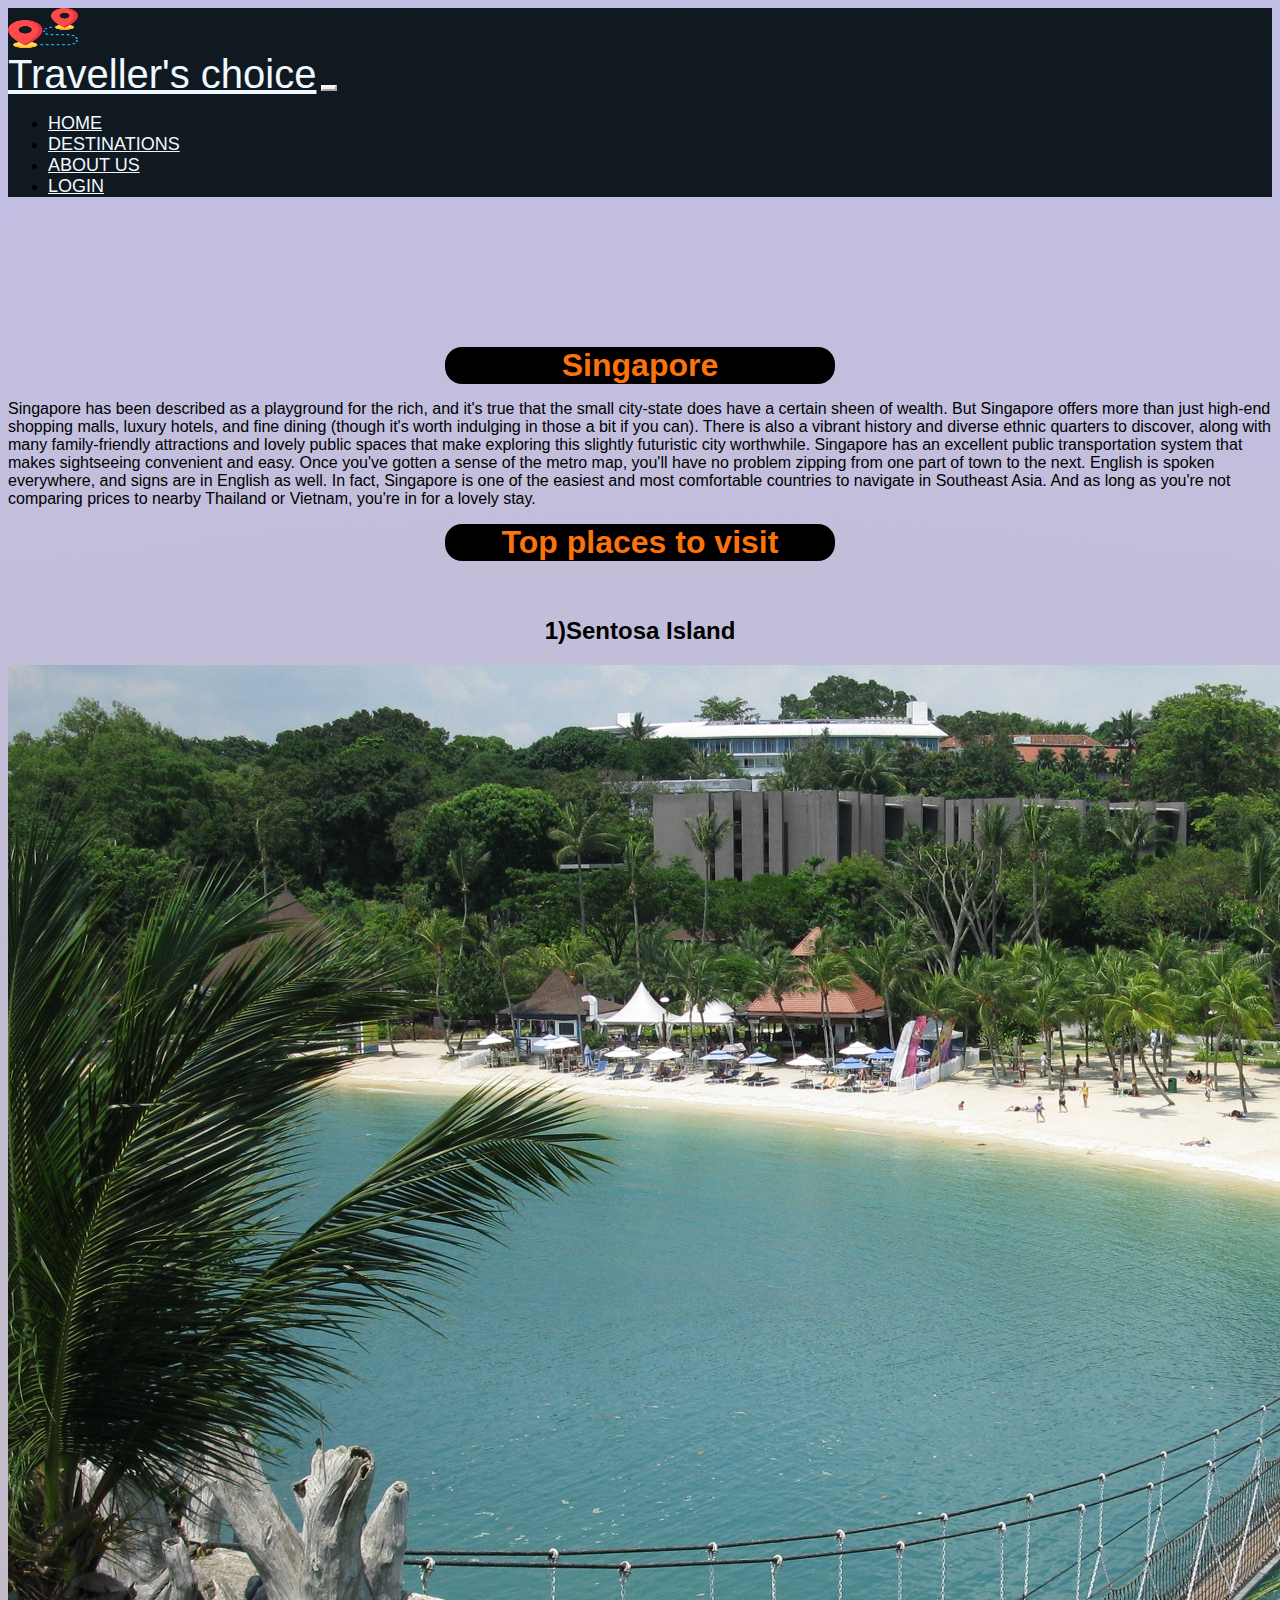
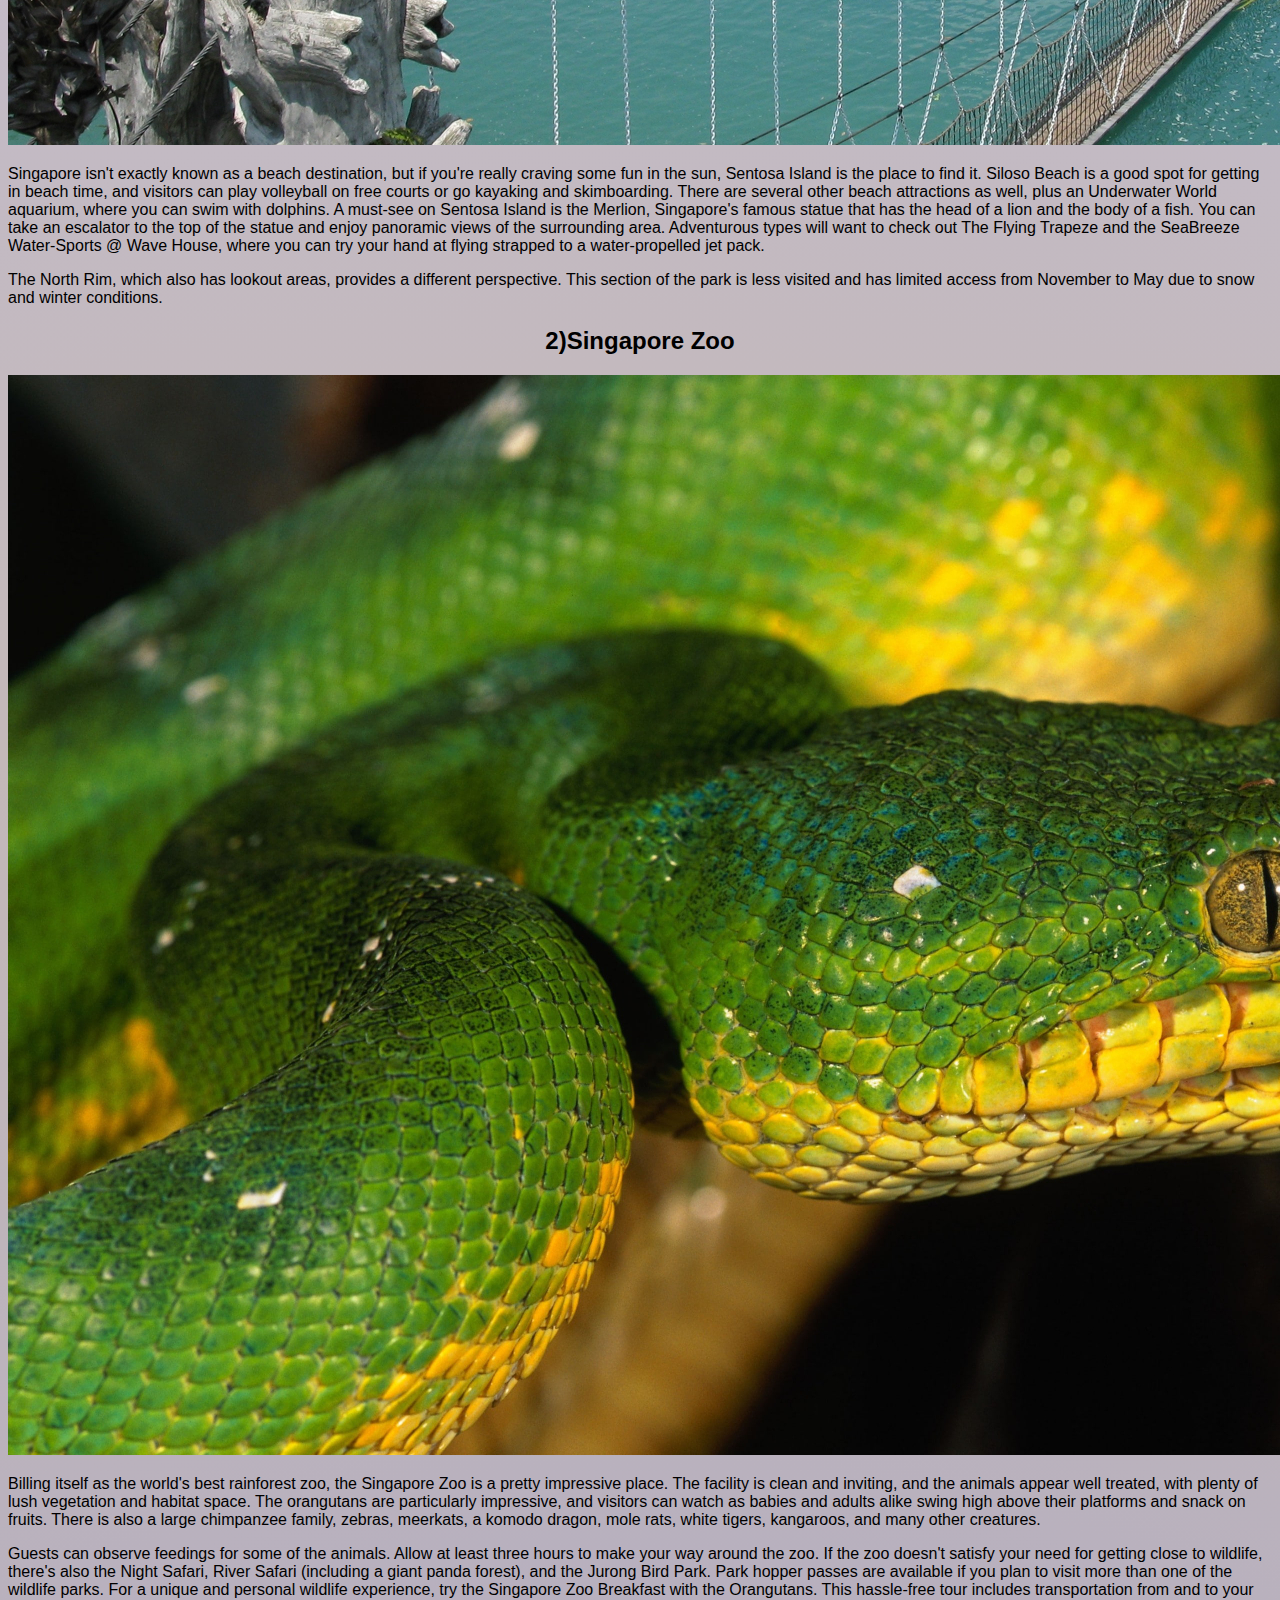
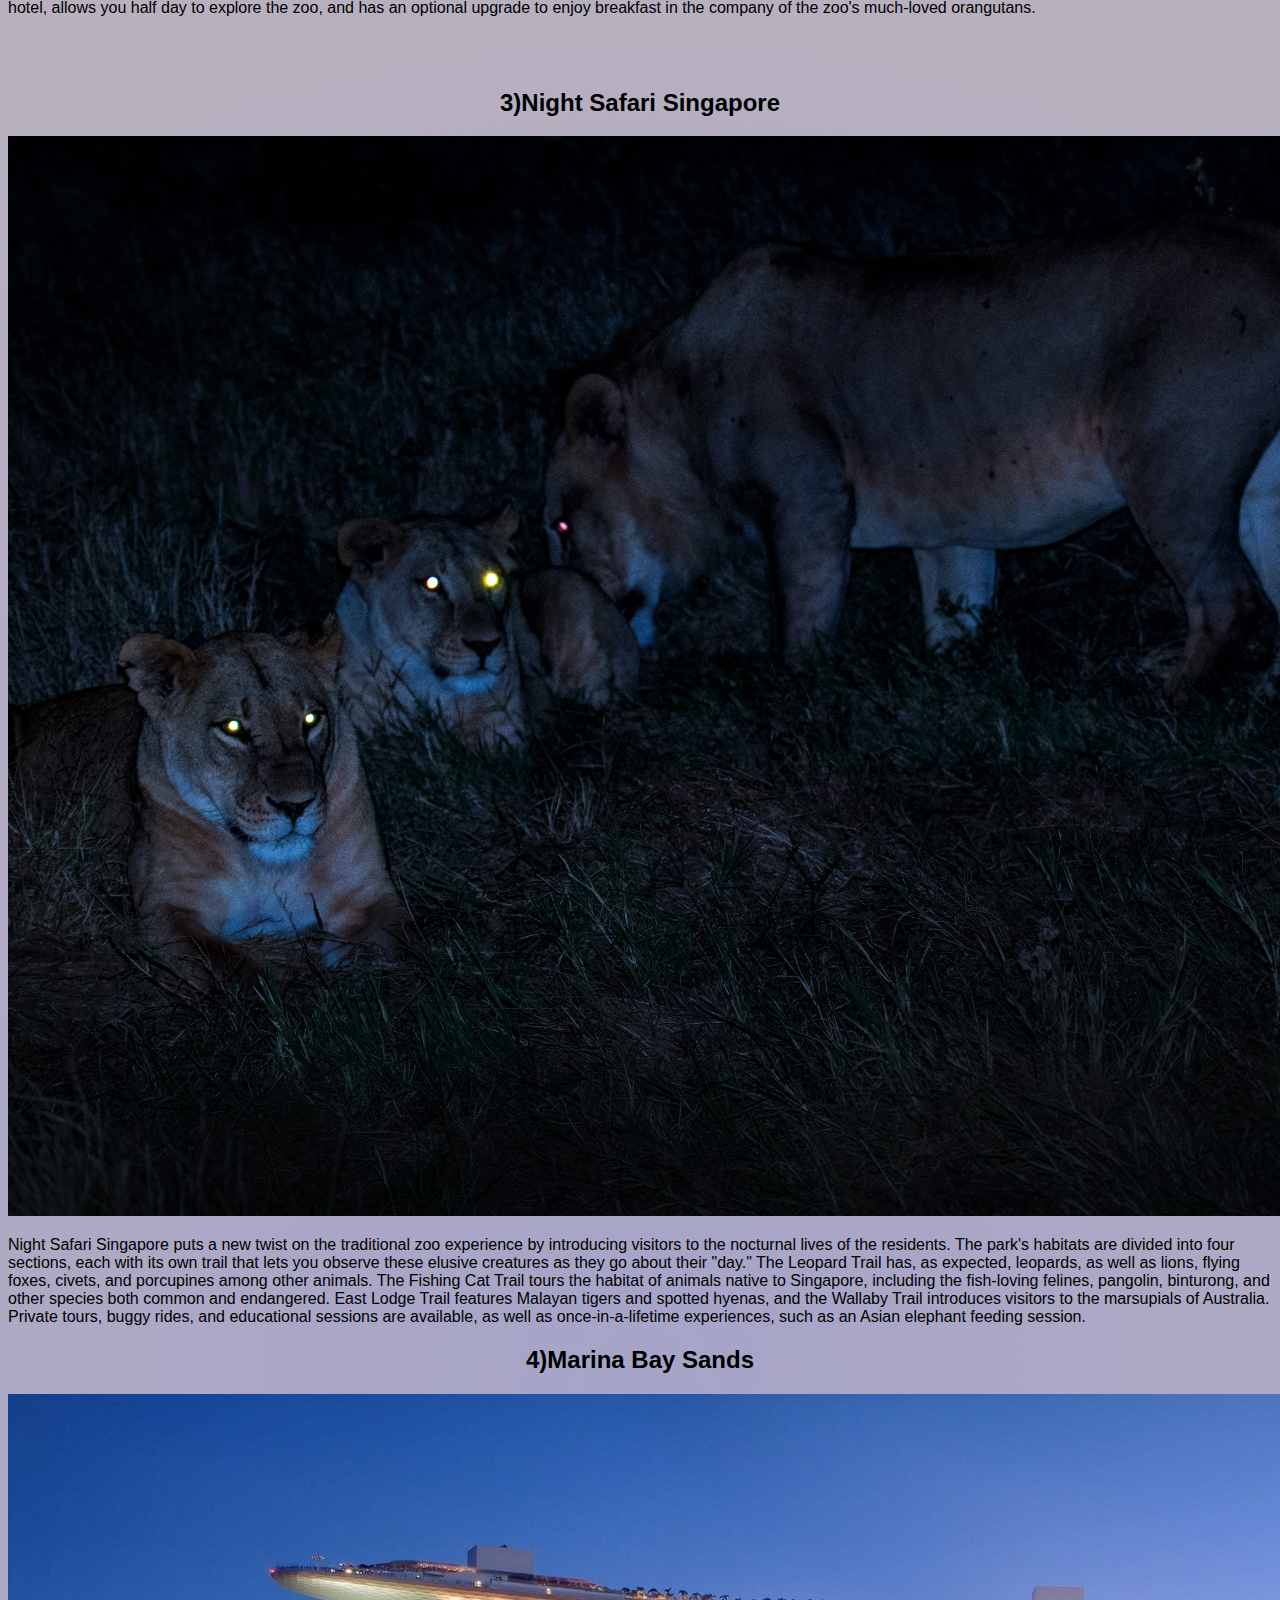
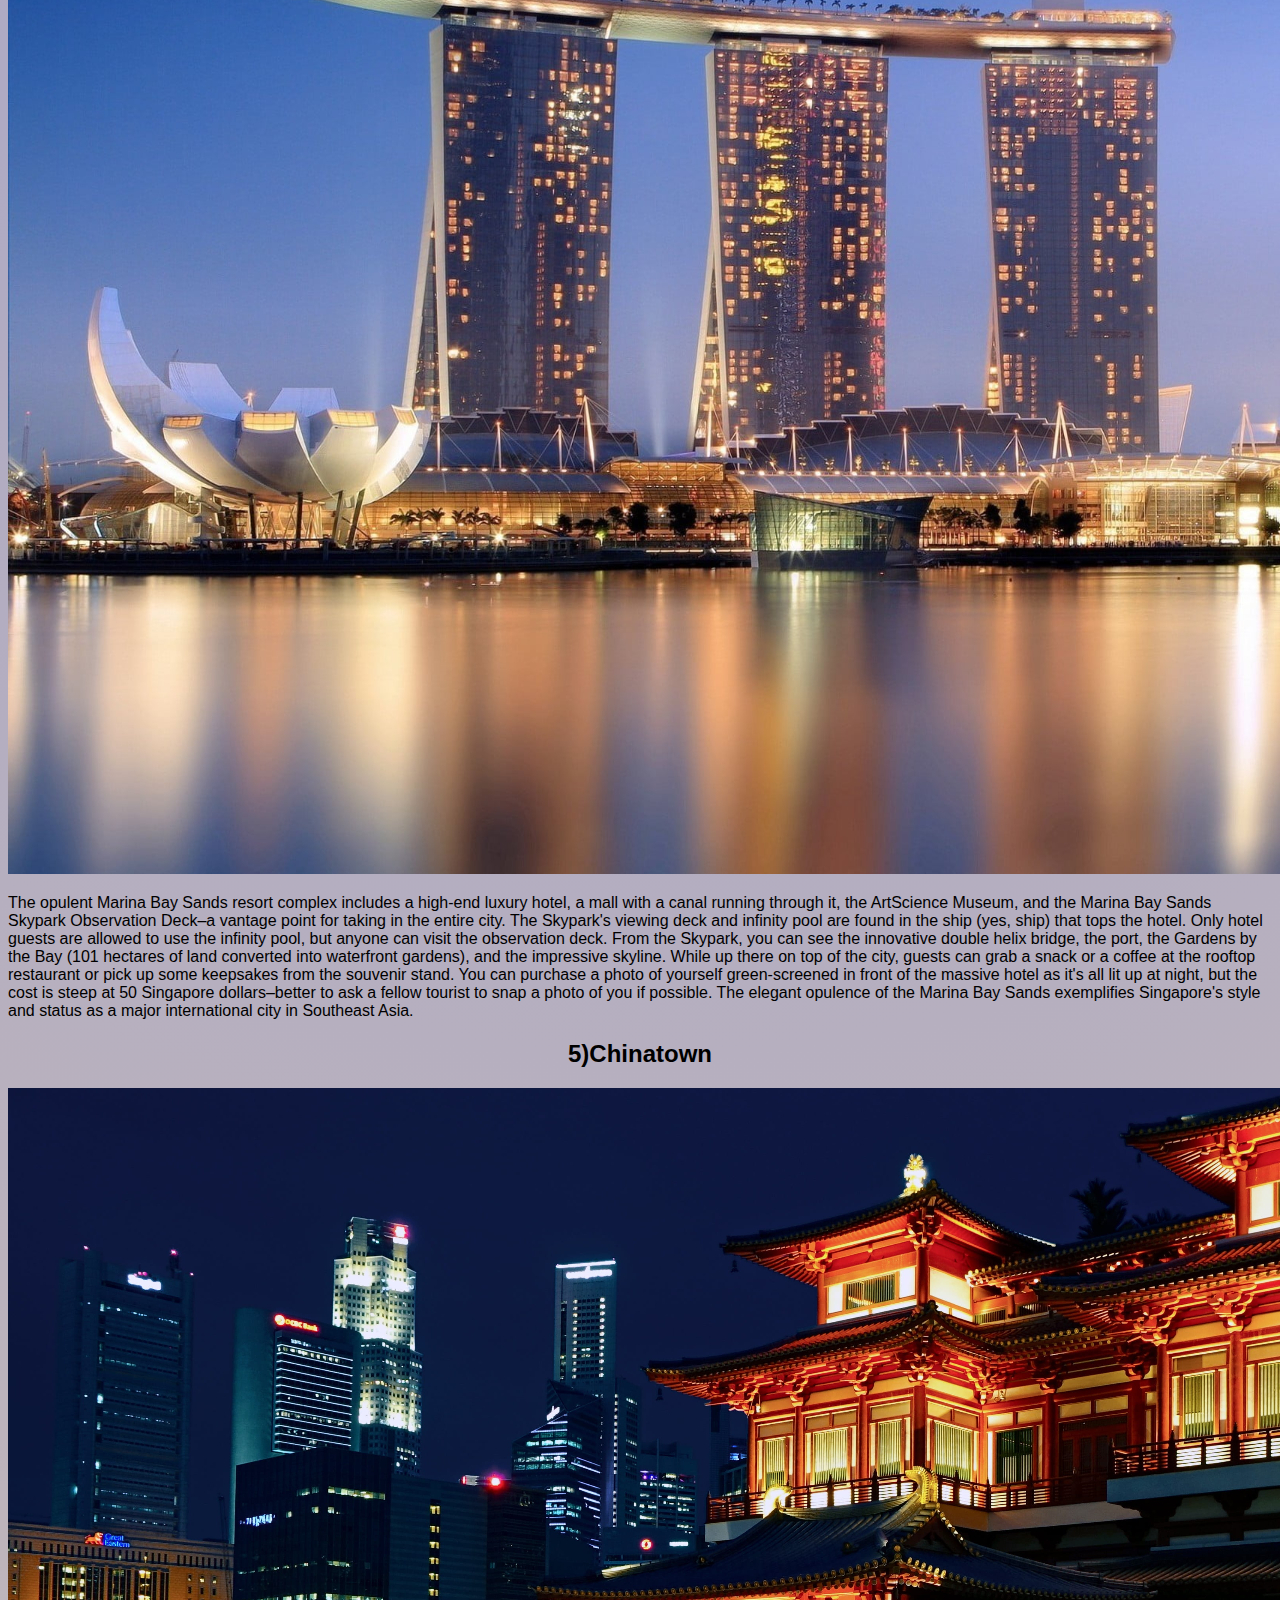
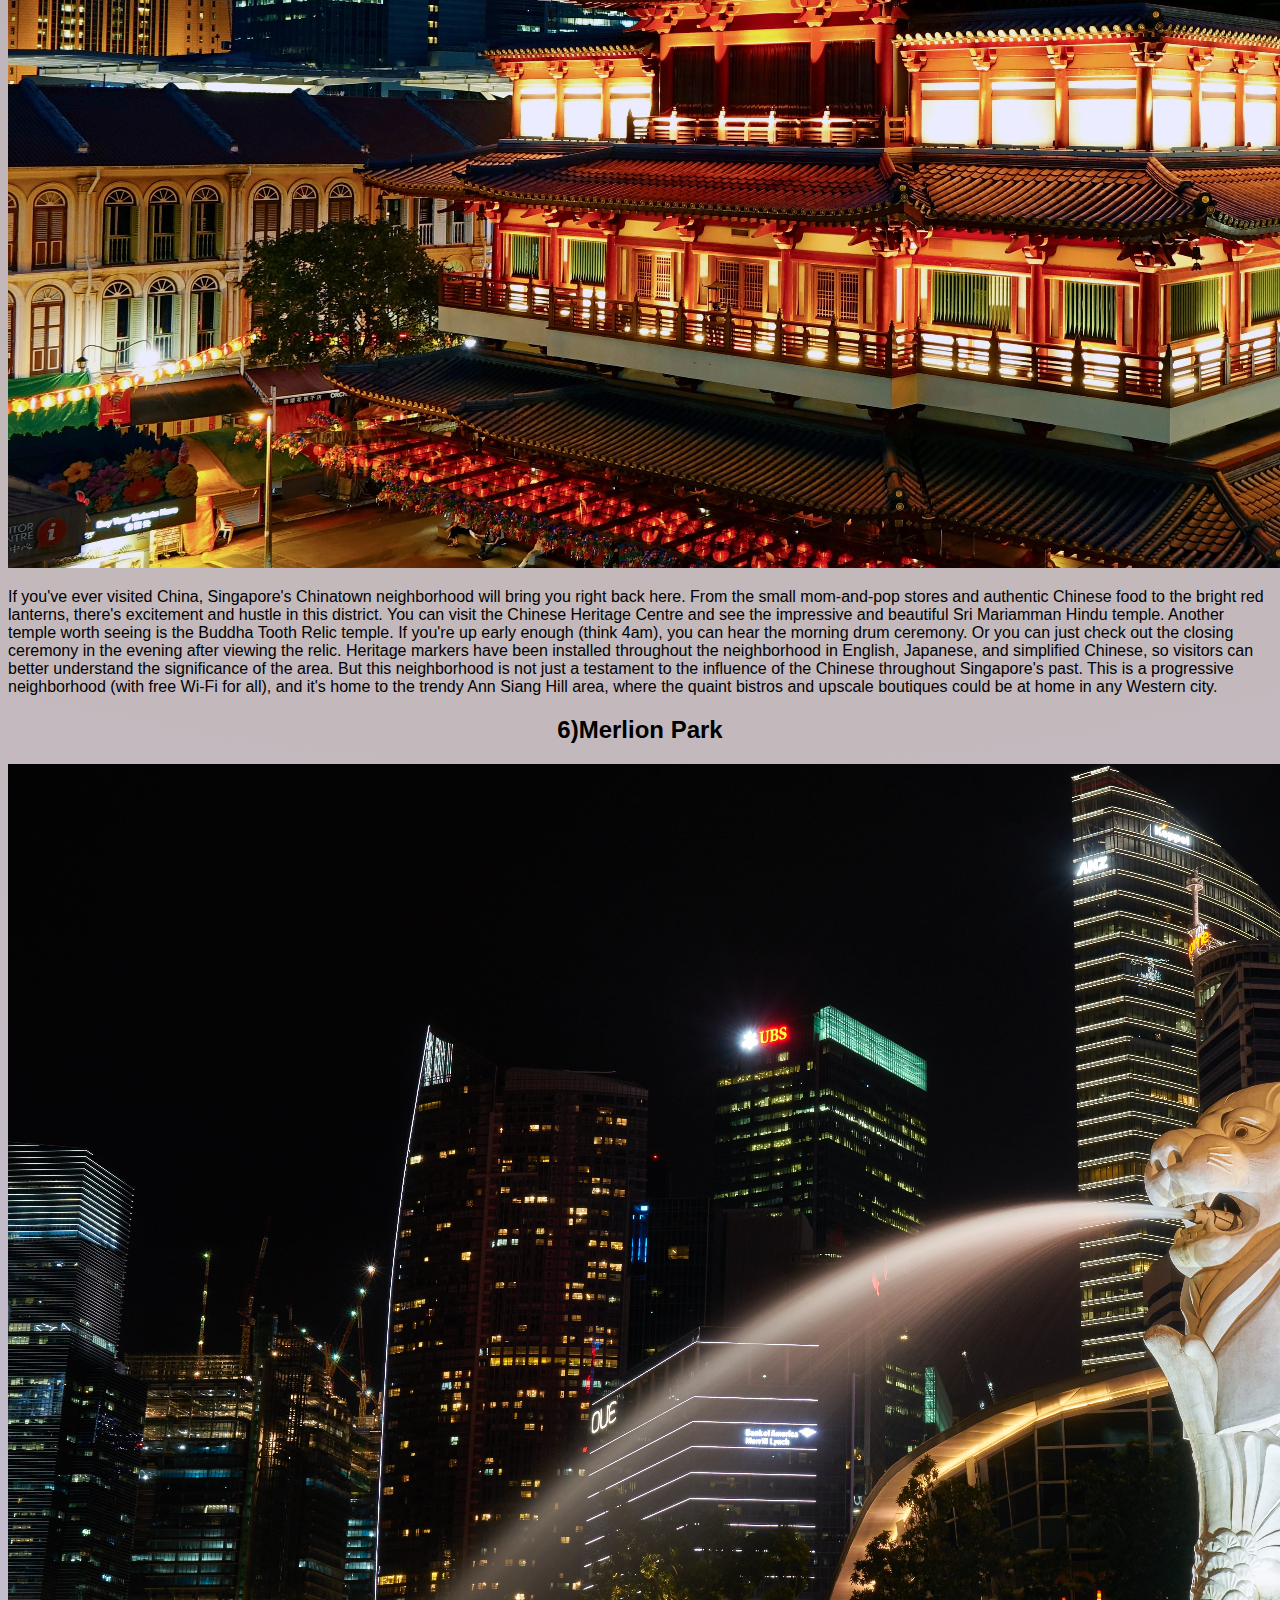
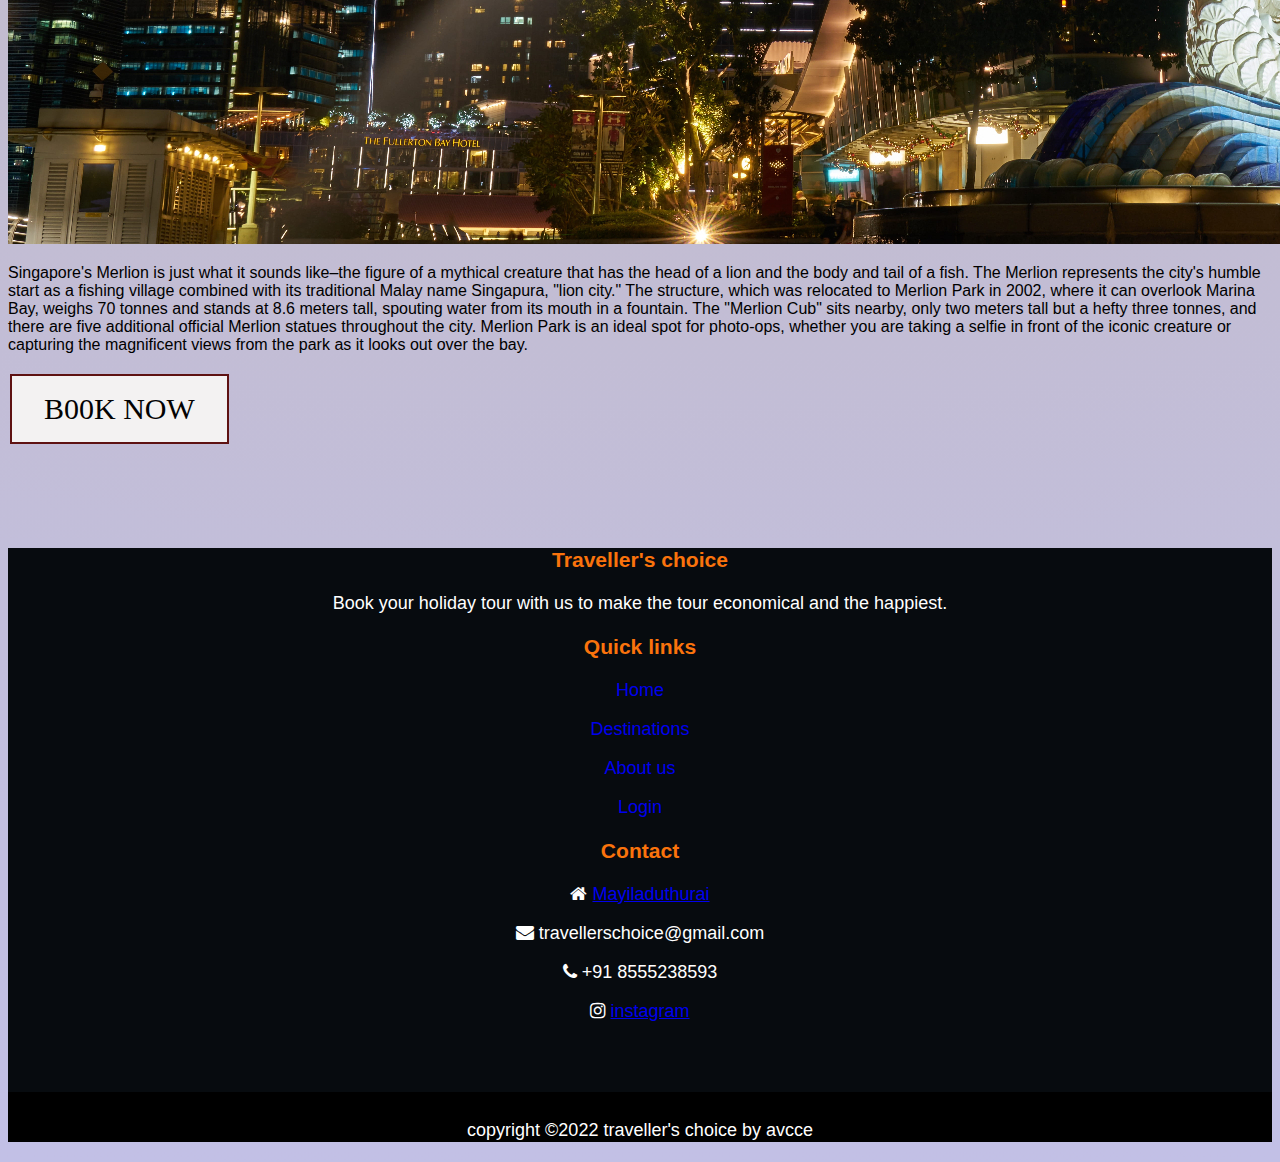
<file: Traveller's_Choice/singapore.html>
<!DOCTYPE html>
<html lang="en">
    <head>
        <title>tourism</title>
        <meta charset="UTF-8">
        <meta name="viewport" content="width=device,initial-scale=1.0">
        <meta name="description" content="tourism details">
        <meta name="keywords" content="tour,tourism,travel and tourism">
        <meta name="robots" content="INDEX,FOLLOW">
        <link href="https://cdnjs.cloudflare.com/ajax/libs/font-awesome/4.7.0/css/font-awesome.css" rel="stylesheet" />
        <link href="https://cdn.jsdelivr.net/npm/bootstrap@5.2.2/dist/css/bootstrap.min.css" rel="stylesheet" integrity="sha384-Zenh87qX5JnK2Jl0vWa8Ck2rdkQ2Bzep5IDxbcnCeuOxjzrPF/et3URy9Bv1WTRi" crossorigin="anonymous">
        <link rel="stylesheet" type="text/css" href="country.css">
        
    </head>
   
    <body>

      
    
        <nav class="navbar fixed-top navbar-expand-lg navbar-dark py-1 py-md-4  ">
          <div class="container-fluid">
            <div class="navbar-brand">
              <img src="./images/destination.png" alt="logo" width="70px" height="40px">
            </div>
            <a class="navbar-brand" id="logo" href="#">Traveller's choice</a>
            <button class="navbar-toggler" type="button" data-bs-toggle="collapse" data-bs-target="#navbarSupportedContent" aria-controls="navbarSupportedContent" aria-expanded="false" aria-label="Toggle navigation">
              <span class="navbar-toggler-icon"></span>
            </button>
            <div class="collapse navbar-collapse" id="navbarSupportedContent">
              <ul class="nav navbar-nav ms-auto" >
                <li class="nav-item" id="li" >
                  <a class="nav-link" id="li-a" href="index.html">Home</a>
                </li>
                <li class="nav-item" id="li" >
                  <a class="nav-link" id="li-a" href="destination.html">Destinations</a>
                </li>
                
                <li class="nav-item" id="li" >
                  <a class="nav-link" id="li-a" href="about.html">About us</a>
                </li>
                <li class="nav-item" id="li" >
                  <a class="nav-link" id="li-a" href="login.html">Login</a>
                </li>
              </ul>
              
            </div>
          </div>
        </nav>

        <div class="container about">
            <h1>Singapore</h1>
            <p>Singapore has been described as a playground for the rich, and it's true that the small city-state does have a certain sheen of wealth. But Singapore offers more than just high-end shopping malls, luxury hotels, and fine dining (though it's worth indulging in those a bit if you can). There is also a vibrant history and diverse ethnic quarters to discover, along with many family-friendly attractions and lovely public spaces that make exploring this slightly futuristic city worthwhile.

                Singapore has an excellent public transportation system that makes sightseeing convenient and easy. Once you've gotten a sense of the metro map, you'll have no problem zipping from one part of town to the next. English is spoken everywhere, and signs are in English as well. In fact, Singapore is one of the easiest and most comfortable countries to navigate in Southeast Asia. And as long as you're not comparing prices to nearby Thailand or Vietnam, you're in for a lovely stay.</p>
        </div>
        <div class="container">
            <h1 style="text-align:center"> Top places to visit</h1>
            <br><br>
            <div class="row">
                <div class="col-sm-6 col-md-6 ">
                    <h2 style="text-align:center">1)Sentosa Island</h2>
                    <img  class="img-fluid" src="./images/sin1.jpg" alt="Sentosa Island" ><br>
                    <p>Singapore isn't exactly known as a beach destination, but if you're really craving some fun in the sun, Sentosa Island is the place to find it. Siloso Beach is a good spot for getting in beach time, and visitors can play volleyball on free courts or go kayaking and skimboarding. There are several other beach attractions as well, plus an Underwater World aquarium, where you can swim with dolphins.

                        A must-see on Sentosa Island is the Merlion, Singapore's famous statue that has the head of a lion and the body of a fish. You can take an escalator to the top of the statue and enjoy panoramic views of the surrounding area. Adventurous types will want to check out The Flying Trapeze and the SeaBreeze Water-Sports @ Wave House, where you can try your hand at flying strapped to a water-propelled jet pack. </p>
                  
                        The North Rim, which also has lookout areas, provides a different perspective. This section of the park is less visited and has limited access from November to May due to snow and winter conditions.</p>
                </div>
                <div class="col-sm-6 col-md-6 ">
                    <h2 style="text-align:center">2)Singapore Zoo</h2>
                    <img  class="img-fluid" src="./images/sin2.jpg" alt="Singapore Zoo" ><br>
                    <p>Billing itself as the world's best rainforest zoo, the Singapore Zoo is a pretty impressive place. The facility is clean and inviting, and the animals appear well treated, with plenty of lush vegetation and habitat space.

                        The orangutans are particularly impressive, and visitors can watch as babies and adults alike swing high above their platforms and snack on fruits. There is also a large chimpanzee family, zebras, meerkats, a komodo dragon, mole rats, white tigers, kangaroos, and many other creatures.</p>
                    <p>Guests can observe feedings for some of the animals. Allow at least three hours to make your way around the zoo.

                        If the zoo doesn't satisfy your need for getting close to wildlife, there's also the Night Safari, River Safari (including a giant panda forest), and the Jurong Bird Park. Park hopper passes are available if you plan to visit more than one of the wildlife parks.
                        
                        For a unique and personal wildlife experience, try the Singapore Zoo Breakfast with the Orangutans. This hassle-free tour includes transportation from and to your hotel, allows you half day to explore the zoo, and has an optional upgrade to enjoy breakfast in the company of the zoo's much-loved orangutans.</p>
                   
                </div>
                <br><br>
                <div class="col-sm-6 col-md-6 ">
                    <h2 style="text-align:center">3)Night Safari Singapore</h2>
                    <img  class="img-fluid" src="./images/sin3.jpg" alt="Night Safari Singapore" ><br>
                    <p>Night Safari Singapore puts a new twist on the traditional zoo experience by introducing visitors to the nocturnal lives of the residents. The park's habitats are divided into four sections, each with its own trail that lets you observe these elusive creatures as they go about their "day."

                        The Leopard Trail has, as expected, leopards, as well as lions, flying foxes, civets, and porcupines among other animals. The Fishing Cat Trail tours the habitat of animals native to Singapore, including the fish-loving felines, pangolin, binturong, and other species both common and endangered. East Lodge Trail features Malayan tigers and spotted hyenas, and the Wallaby Trail introduces visitors to the marsupials of Australia.
                        
                        Private tours, buggy rides, and educational sessions are available, as well as once-in-a-lifetime experiences, such as an Asian elephant feeding session.</p>
                    
                </div>
           
                <div class="col-sm-6 col-md-6 ">
                    
                    <h2 style="text-align:center">4)Marina Bay Sands</h2>
                    <img  class="img-fluid" src="./images/sin4.jpg" alt="Marina Bay Sands" ><br>
                    <p>The opulent Marina Bay Sands resort complex includes a high-end luxury hotel, a mall with a canal running through it, the ArtScience Museum, and the Marina Bay Sands Skypark Observation Deck–a vantage point for taking in the entire city. The Skypark's viewing deck and infinity pool are found in the ship (yes, ship) that tops the hotel. Only hotel guests are allowed to use the infinity pool, but anyone can visit the observation deck.

                        From the Skypark, you can see the innovative double helix bridge, the port, the Gardens by the Bay (101 hectares of land converted into waterfront gardens), and the impressive skyline.
                        
                        While up there on top of the city, guests can grab a snack or a coffee at the rooftop restaurant or pick up some keepsakes from the souvenir stand. You can purchase a photo of yourself green-screened in front of the massive hotel as it's all lit up at night, but the cost is steep at 50 Singapore dollars–better to ask a fellow tourist to snap a photo of you if possible. The elegant opulence of the Marina Bay Sands exemplifies Singapore's style and status as a major international city in Southeast Asia.</p>
                </div>
                <div class="col-sm-6 col-md-6 ">
                    <h2 style="text-align:center">5)Chinatown</h2>
                    <img  class="img-fluid" src="./images/sin5.jpg" alt="Chinatown" ><br>
        
                    <p>If you've ever visited China, Singapore's Chinatown neighborhood will bring you right back here. From the small mom-and-pop stores and authentic Chinese food to the bright red lanterns, there's excitement and hustle in this district. You can visit the Chinese Heritage Centre and see the impressive and beautiful Sri Mariamman Hindu temple.

                      Another temple worth seeing is the Buddha Tooth Relic temple. If you're up early enough (think 4am), you can hear the morning drum ceremony. Or you can just check out the closing ceremony in the evening after viewing the relic.
                      
                      Heritage markers have been installed throughout the neighborhood in English, Japanese, and simplified Chinese, so visitors can better understand the significance of the area. But this neighborhood is not just a testament to the influence of the Chinese throughout Singapore's past. This is a progressive neighborhood (with free Wi-Fi for all), and it's home to the trendy Ann Siang Hill area, where the quaint bistros and upscale boutiques could be at home in any Western city.</p>
                </div>
                <div class="col-sm-6 col-md-6 ">
                    <h2 style="text-align:center">6)Merlion Park</h2>
                    <img  class="img-fluid" src="./images/sin6.jpg" alt="Merlion Park"><br>
                    <p>Singapore's Merlion is just what it sounds like–the figure of a mythical creature that has the head of a lion and the body and tail of a fish. The Merlion represents the city's humble start as a fishing village combined with its traditional Malay name Singapura, "lion city."

                      The structure, which was relocated to Merlion Park in 2002, where it can overlook Marina Bay, weighs 70 tonnes and stands at 8.6 meters tall, spouting water from its mouth in a fountain.
                      
                      The "Merlion Cub" sits nearby, only two meters tall but a hefty three tonnes, and there are five additional official Merlion statues throughout the city. Merlion Park is an ideal spot for photo-ops, whether you are taking a selfie in front of the iconic creature or capturing the magnificent views from the park as it looks out over the bay.</p>
                </div>
            </div>
        </div>
        <div class="container-fluid btn ">
        <a href="booking.html"><button class="button1">B00K NOW</button></a>

        </div>
        </div>


      
    
    <script src="https://cdn.jsdelivr.net/npm/bootstrap@5.2.2/dist/js/bootstrap.bundle.min.js" integrity="sha384-OERcA2EqjJCMA+/3y+gxIOqMEjwtxJY7qPCqsdltbNJuaOe923+mo//f6V8Qbsw3" crossorigin="anonymous"></script>
    <footer >
      <div class="container py-4">
        <div class="row">

      
         <div class="col" id="f1">
          <h3>Traveller's choice</h3>
          <p id="footerpara">Book your holiday tour with us to make the tour economical and the happiest.</p>
         </div>
         <div class="col links">
          <h3>Quick links</h3>
          <p>
            <a href="./index.html">Home</a>
          </p>
          <p>
            <a href="./destination.html">Destinations</a>
          </p>
          <p>
            <a href="./about.html">About us</a>
          </p>
          <p>
            <a href="./login.html">Login</a>
          </p>
         </div>
         <div class="col" id="f2">
          <h3>Contact</h3>
          <p><i class="fa fa-home"></i> <a href="https://www.google.com/maps/place/Mayiladuthurai,+Tamil+Nadu+609001/@11.0997278,79.6555298,14z/data=!3m1!4b1!4m5!3m4!1s0x3a5526c731f25c21:0x4339eccad0b5866a!8m2!3d11.1017705!4d79.6525686">Mayiladuthurai</a></p>
          <p><i class="fa fa-envelope"></i> travellerschoice@gmail.com</p>
          <p><i class="fa fa-phone"></i> +91 8555238593</p>
          <p><i class="fa fa-instagram"></i> <a href="https://instagram.com/traveller_choice__?igshid=YmMyMTA2M2Y=">instagram</a></p>
         </div>
       
        </div>
        
      </div>
      <div class="container-fluid"id="f3">
          <p id="footerend">copyright &copy;2022 traveller's choice by avcce</p>
      </div>
      
    </footer>
    </body>
</html>
</file>
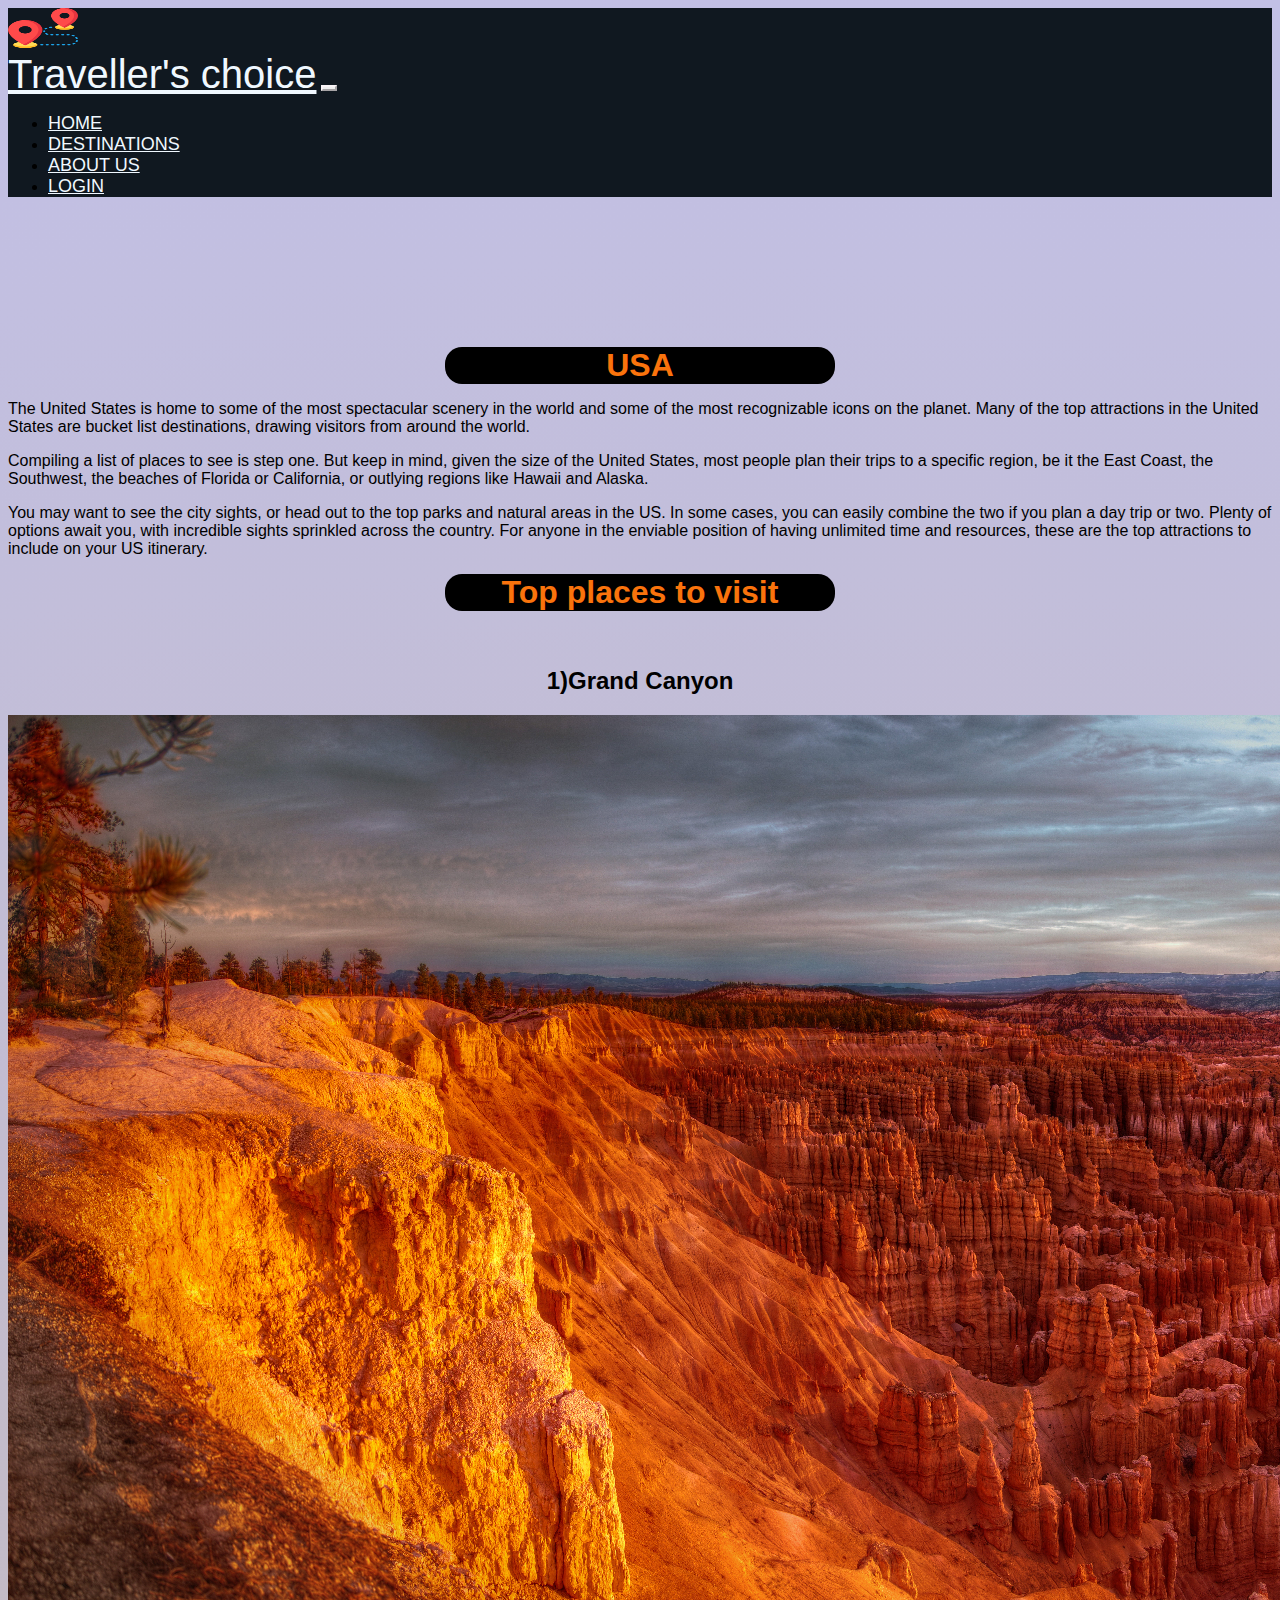
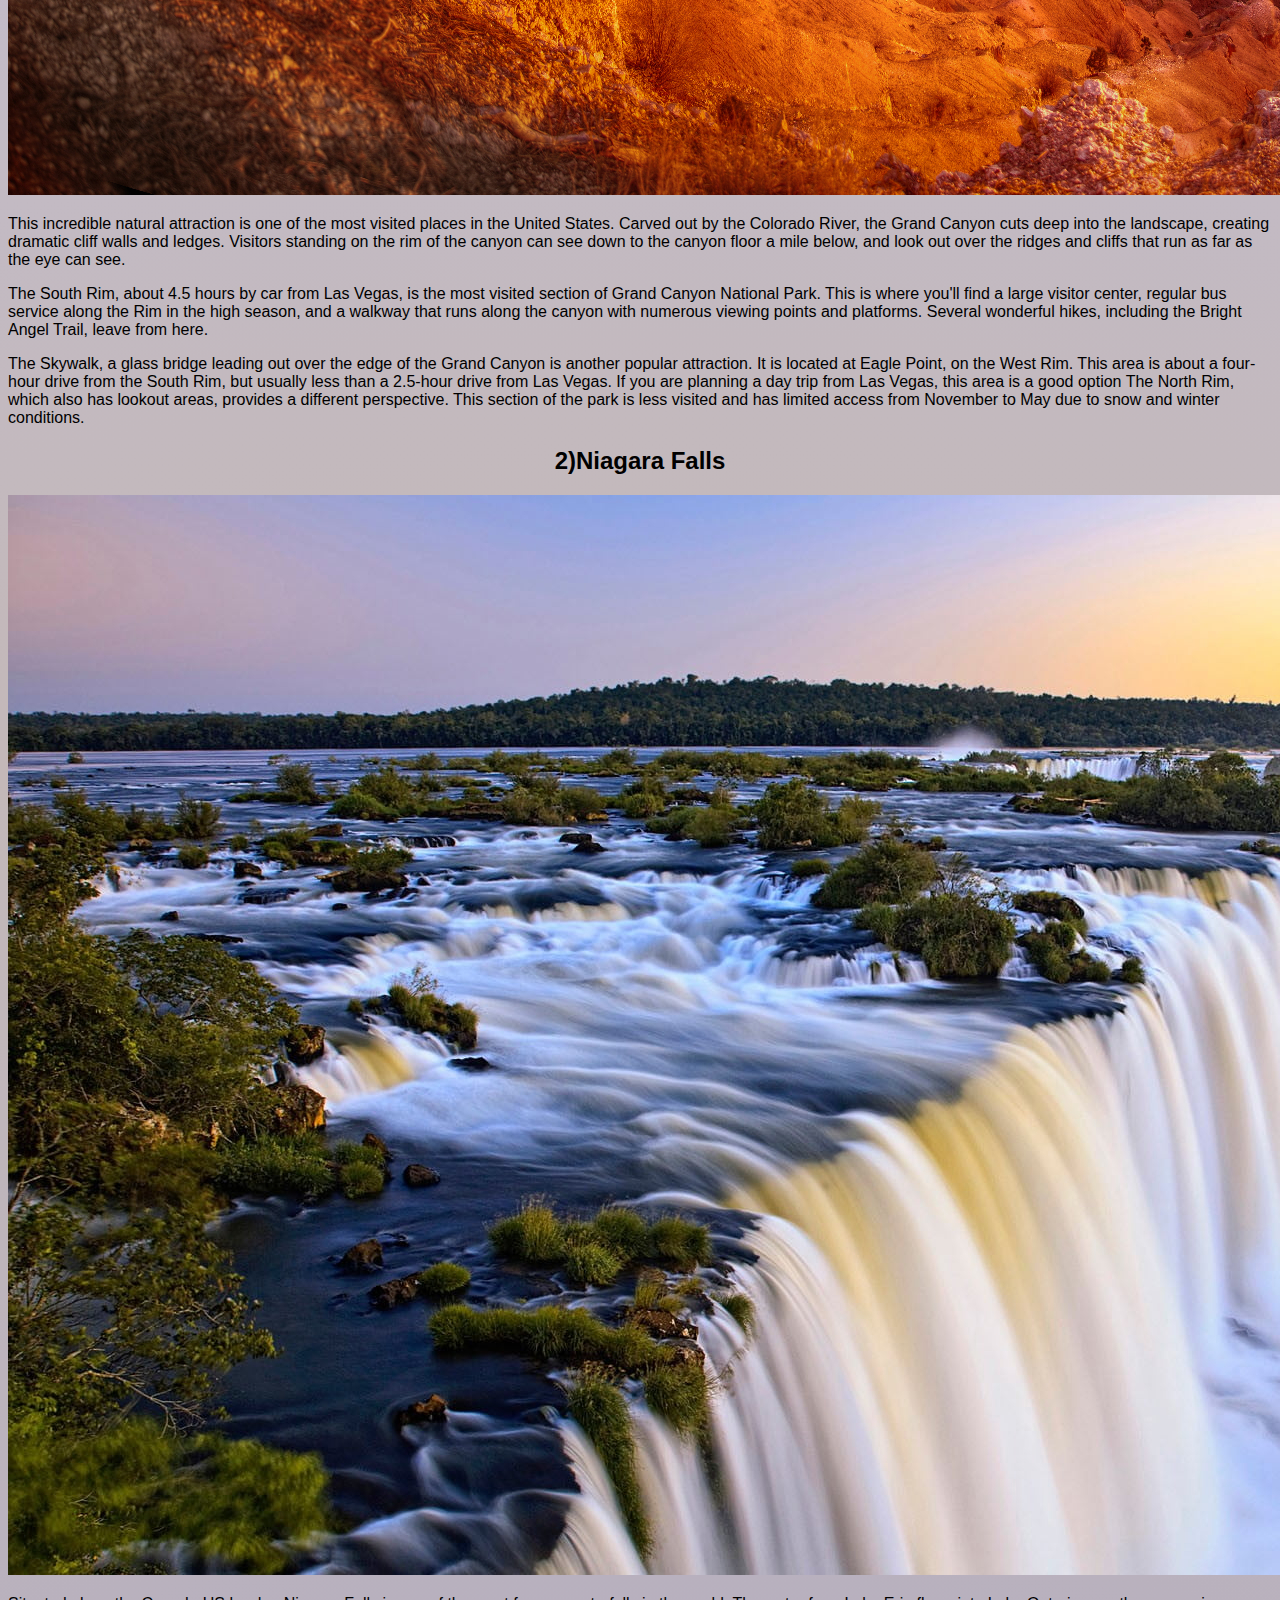
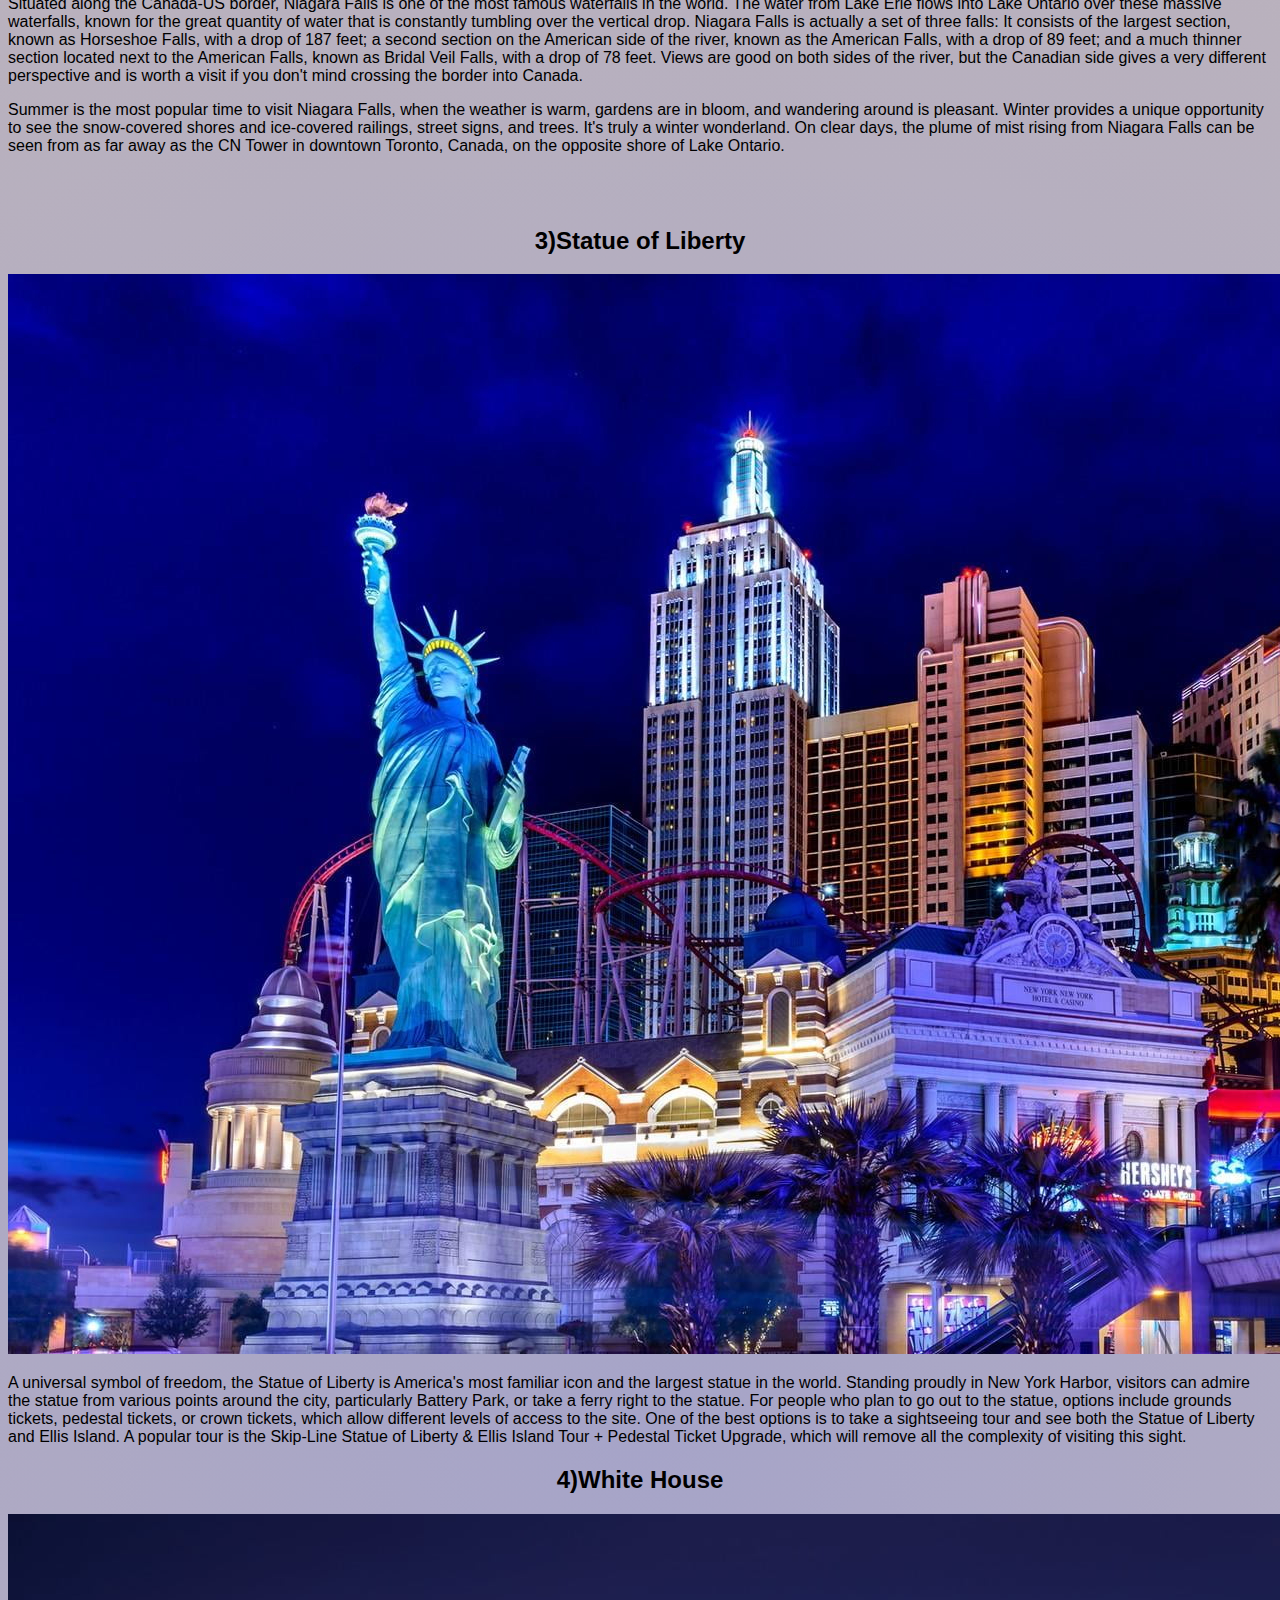
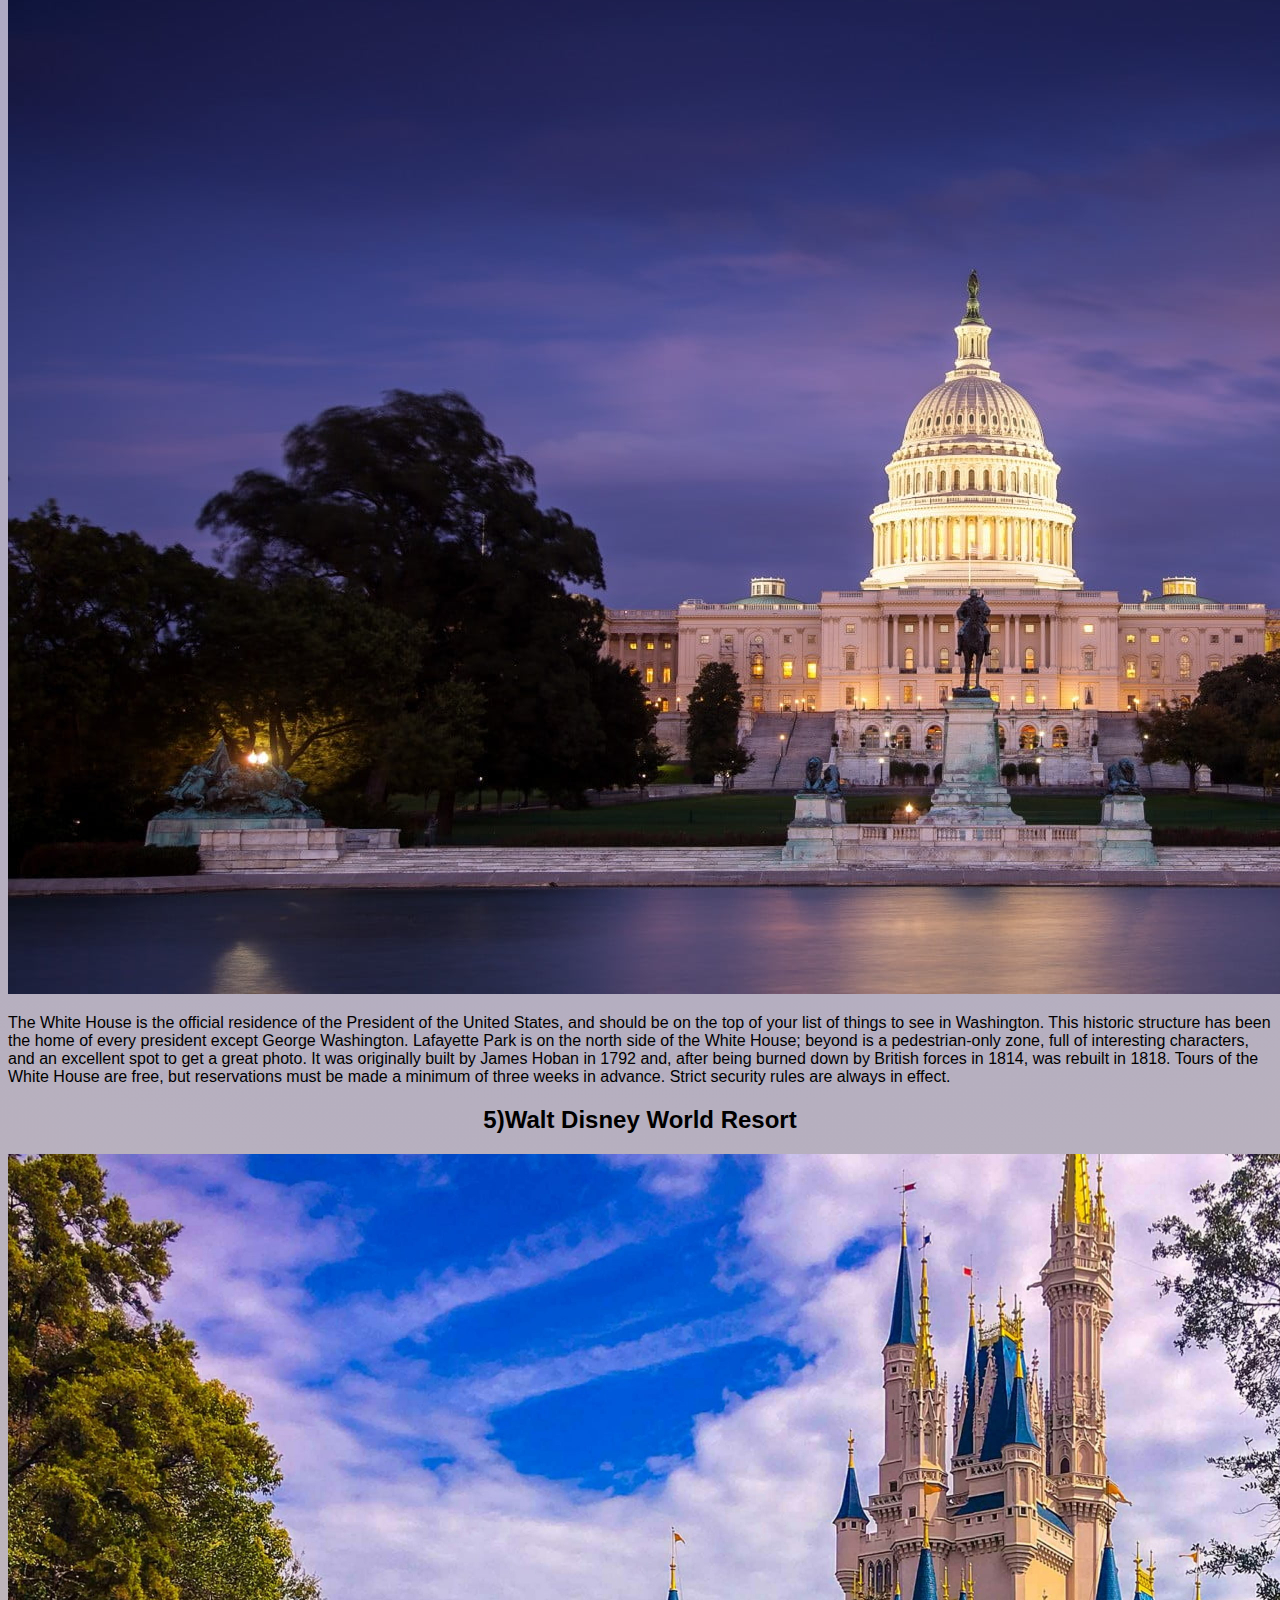
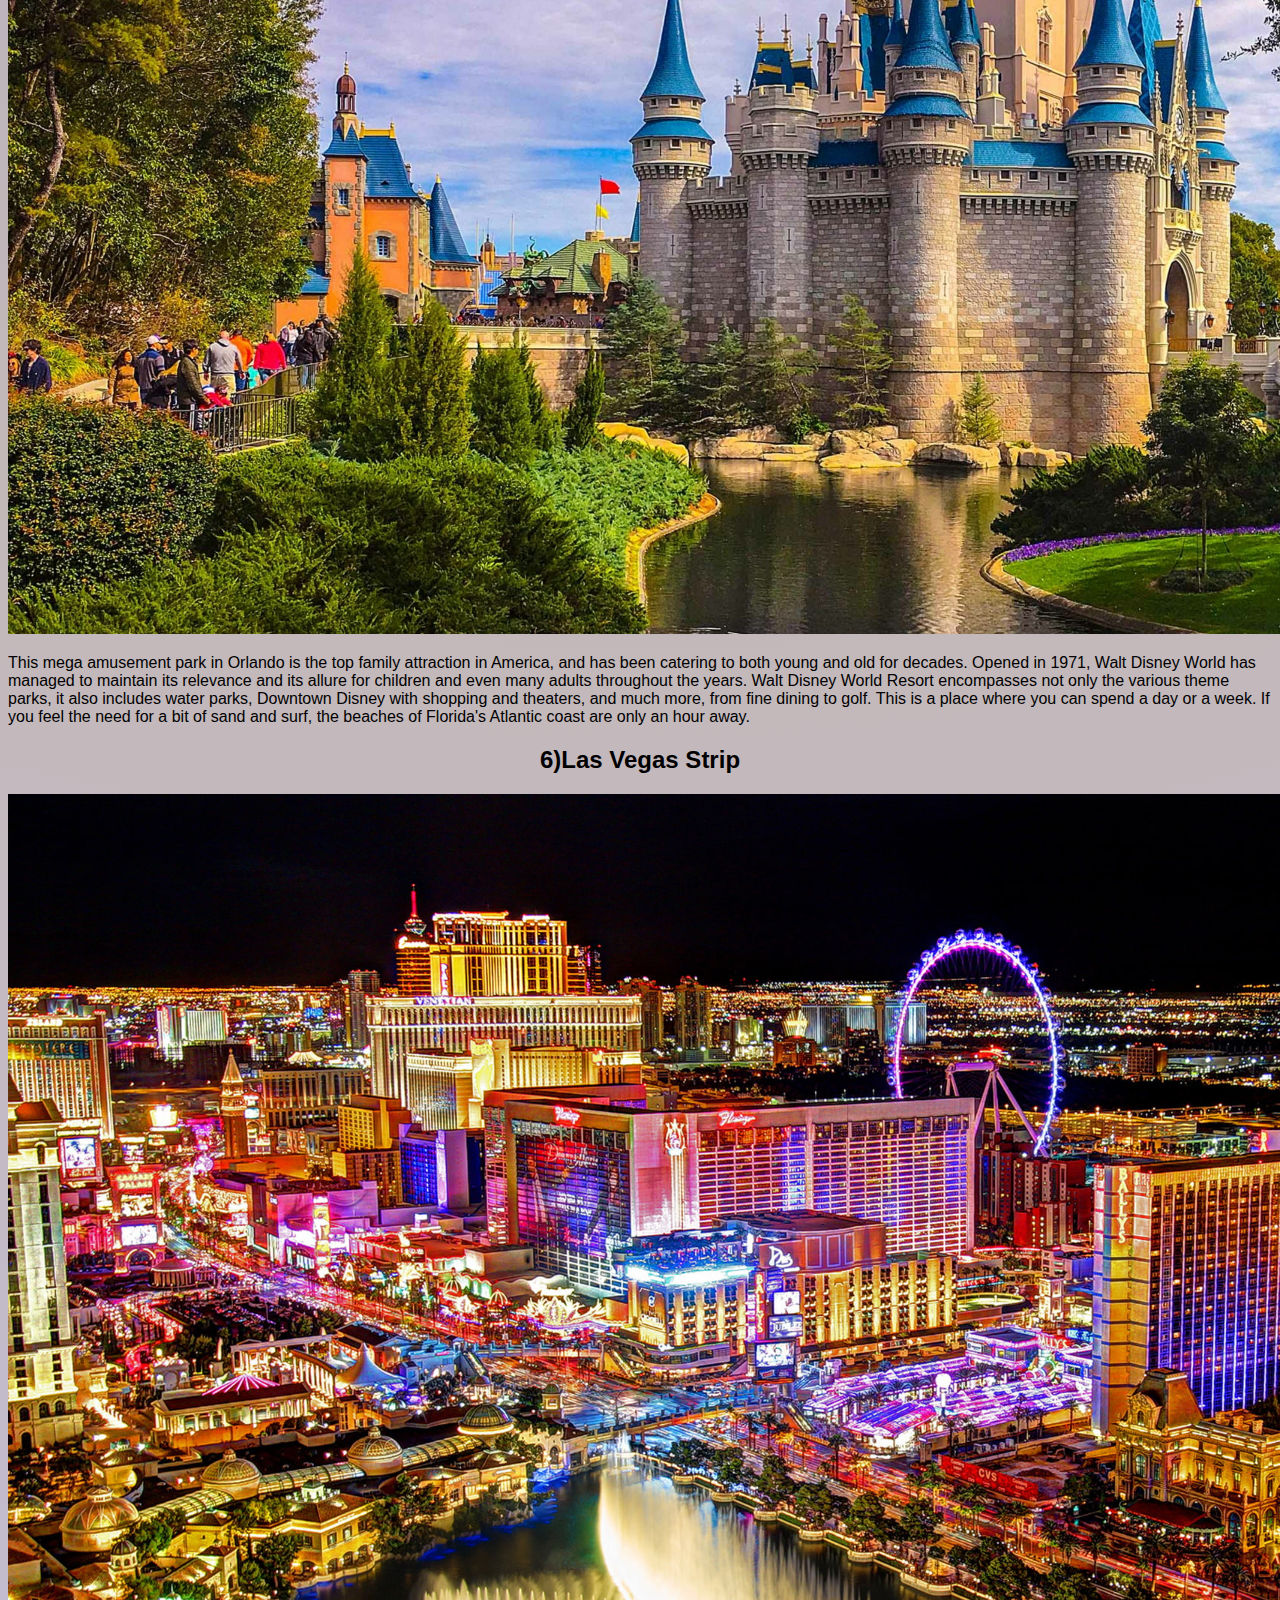
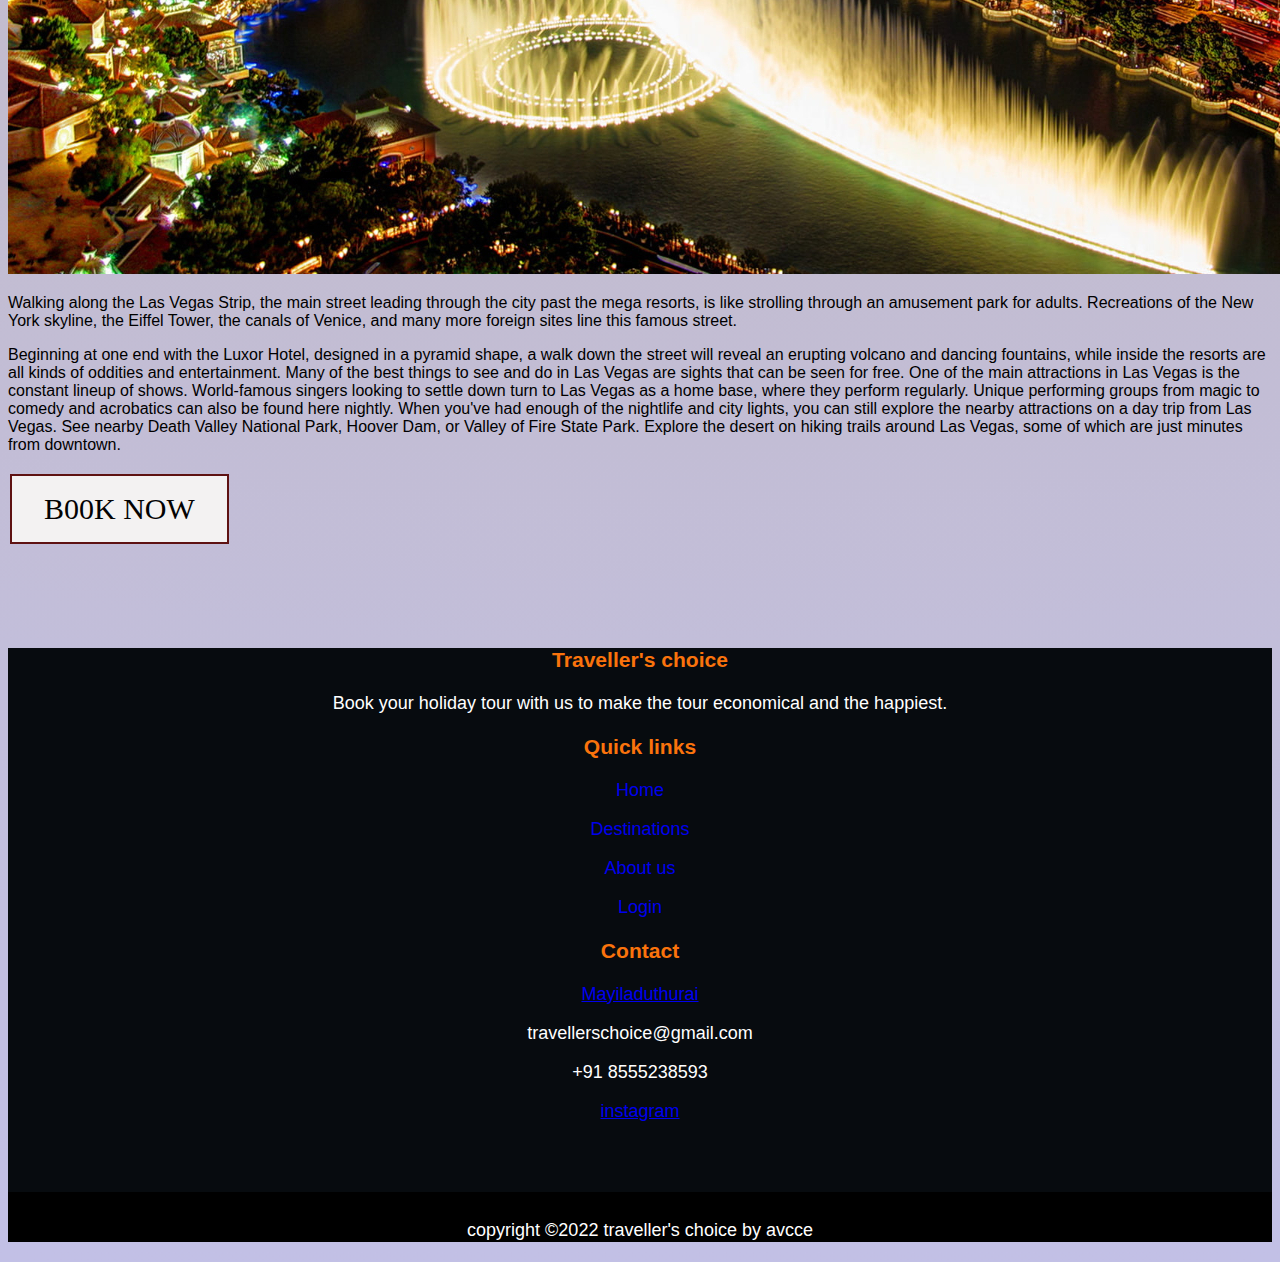
<file: Traveller's_Choice/usa.html>
<!DOCTYPE html>
<html lang="en">
    <head>
        <title>tourism</title>
        <meta charset="UTF-8">
        <meta name="viewport" content="width=device,initial-scale=1.0">
        <meta name="description" content="tourism details">
        <meta name="keywords" content="tour,tourism,travel and tourism">
        <meta name="robots" content="INDEX,FOLLOW">
        
        <link href="https://cdn.jsdelivr.net/npm/bootstrap@5.2.2/dist/css/bootstrap.min.css" rel="stylesheet" integrity="sha384-Zenh87qX5JnK2Jl0vWa8Ck2rdkQ2Bzep5IDxbcnCeuOxjzrPF/et3URy9Bv1WTRi" crossorigin="anonymous">
        <link rel="stylesheet" type="text/css" href="country.css">
        
    </head>
   
    <body>

      
    
        <nav class="navbar fixed-top navbar-expand-lg navbar-dark py-1 py-md-4  ">
          <div class="container-fluid">
            <div class="navbar-brand">
              <img src="./images/destination.png" alt="logo" width="70px" height="40px">
            </div>
            <a class="navbar-brand" id="logo" href="#">Traveller's choice</a>
            <button class="navbar-toggler" type="button" data-bs-toggle="collapse" data-bs-target="#navbarSupportedContent" aria-controls="navbarSupportedContent" aria-expanded="false" aria-label="Toggle navigation">
              <span class="navbar-toggler-icon"></span>
            </button>
            <div class="collapse navbar-collapse" id="navbarSupportedContent">
              <ul class="nav navbar-nav ms-auto" >
                <li class="nav-item" id="li" >
                  <a class="nav-link" id="li-a" href="index.html">Home</a>
                </li>
                <li class="nav-item" id="li" >
                  <a class="nav-link" id="li-a" href="destination.html">Destinations</a>
                </li>
                
                <li class="nav-item" id="li" >
                  <a class="nav-link" id="li-a" href="about.html">About us</a>
                </li>
                <li class="nav-item" id="li" >
                  <a class="nav-link" id="li-a" href="login.html">Login</a>
                </li>
              </ul>
              
            </div>
          </div>
        </nav>

        <div class="container about">
            <h1>USA</h1>
            <p>The United States is home to some of the most spectacular scenery in the world and some of the most recognizable icons on the planet. Many of the top attractions in the United States are bucket list destinations, drawing visitors from around the world.</p>

             <p>Compiling a list of places to see is step one. But keep in mind, given the size of the United States, most people plan their trips to a specific region, be it the East Coast, the Southwest, the beaches of Florida or California, or outlying regions like Hawaii and Alaska.</p>
                
             <p>You may want to see the city sights, or head out to the top parks and natural areas in the US. In some cases, you can easily combine the two if you plan a day trip or two.
                
                Plenty of options await you, with incredible sights sprinkled across the country. For anyone in the enviable position of having unlimited time and resources, these are the top attractions to include on your US itinerary.</p>
        </div>
        <div class="container">
            <h1 style="text-align:center"> Top places to visit</h1>
            <br><br>
            <div class="row">
                <div class="col-sm-6 col-md-6 ">
                    <h2 style="text-align:center"> 1)Grand Canyon</h2>
                    <img  class="img-fluid" src="./images/us1.jpg" alt=" Sydney Opera House" ><br>
                    
                    <p>This incredible natural attraction is one of the most visited places in the United States. Carved out by the Colorado River, the Grand Canyon cuts deep into the landscape, creating dramatic cliff walls and ledges. Visitors standing on the rim of the canyon can see down to the canyon floor a mile below, and look out over the ridges and cliffs that run as far as the eye can see.

                    </p>
                    <p>The South Rim, about 4.5 hours by car from Las Vegas, is the most visited section of Grand Canyon National Park. This is where you'll find a large visitor center, regular bus service along the Rim in the high season, and a walkway that runs along the canyon with numerous viewing points and platforms. Several wonderful hikes, including the Bright Angel Trail, leave from here. </p>
                    <p>The Skywalk, a glass bridge leading out over the edge of the Grand Canyon is another popular attraction. It is located at Eagle Point, on the West Rim. This area is about a four-hour drive from the South Rim, but usually less than a 2.5-hour drive from Las Vegas. If you are planning a day trip from Las Vegas, this area is a good option

                        The North Rim, which also has lookout areas, provides a different perspective. This section of the park is less visited and has limited access from November to May due to snow and winter conditions.</p>
                </div>
                <div class="col-sm-6 col-md-6 ">
                    <h2 style="text-align:center">2)Niagara Falls</h2>
                    <img  class="img-fluid" src="./images/us2.jpg" alt="Niagara Falls" ><br>
                    <p>Situated along the Canada-US border, Niagara Falls is one of the most famous waterfalls in the world. The water from Lake Erie flows into Lake Ontario over these massive waterfalls, known for the great quantity of water that is constantly tumbling over the vertical drop.

                        Niagara Falls is actually a set of three falls: It consists of the largest section, known as Horseshoe Falls, with a drop of 187 feet; a second section on the American side of the river, known as the American Falls, with a drop of 89 feet; and a much thinner section located next to the American Falls, known as Bridal Veil Falls, with a drop of 78 feet.
                        
                        Views are good on both sides of the river, but the Canadian side gives a very different perspective and is worth a visit if you don't mind crossing the border into Canada.</p>
                    <p>Summer is the most popular time to visit Niagara Falls, when the weather is warm, gardens are in bloom, and wandering around is pleasant. Winter provides a unique opportunity to see the snow-covered shores and ice-covered railings, street signs, and trees. It's truly a winter wonderland.

                        On clear days, the plume of mist rising from Niagara Falls can be seen from as far away as the CN Tower in downtown Toronto, Canada, on the opposite shore of Lake Ontario.</p>
                   
                </div>
                <br><br>
                <div class="col-sm-6 col-md-6 ">
                    <h2 style="text-align:center">3)Statue of Liberty</h2>
                    <img  class="img-fluid" src="./images/us3.jpg" alt="Statue of Liberty" ><br>
                    <p>A universal symbol of freedom, the Statue of Liberty is America's most familiar icon and the largest statue in the world. Standing proudly in New York Harbor, visitors can admire the statue from various points around the city, particularly Battery Park, or take a ferry right to the statue.

                        For people who plan to go out to the statue, options include grounds tickets, pedestal tickets, or crown tickets, which allow different levels of access to the site. One of the best options is to take a sightseeing tour and see both the Statue of Liberty and Ellis Island. A popular tour is the Skip-Line Statue of Liberty & Ellis Island Tour + Pedestal Ticket Upgrade, which will remove all the complexity of visiting this sight.</p>
                    
                </div>
           
                <div class="col-sm-6 col-md-6 ">
                    
                    <h2 style="text-align:center">4)White House</h2>
                    <img  class="img-fluid" src="./images/us4.jpg" alt="White House" ><br>
                    <p>The White House is the official residence of the President of the United States, and should be on the top of your list of things to see in Washington. This historic structure has been the home of every president except George Washington. Lafayette Park is on the north side of the White House; beyond is a pedestrian-only zone, full of interesting characters, and an excellent spot to get a great photo.

                        It was originally built by James Hoban in 1792 and, after being burned down by British forces in 1814, was rebuilt in 1818. Tours of the White House are free, but reservations must be made a minimum of three weeks in advance. Strict security rules are always in effect.</p>
                </div>
                <div class="col-sm-6 col-md-6 ">
                    <h2 style="text-align:center">5)Walt Disney World Resort</h2>
                    <img  class="img-fluid" src="./images/us5.jpg" alt=" Walt Disney World Resort" ><br>

                    <p>This mega amusement park in Orlando is the top family attraction in America, and has been catering to both young and old for decades. Opened in 1971, Walt Disney World has managed to maintain its relevance and its allure for children and even many adults throughout the years.

                        Walt Disney World Resort encompasses not only the various theme parks, it also includes water parks, Downtown Disney with shopping and theaters, and much more, from fine dining to golf. This is a place where you can spend a day or a week.
                        
                        If you feel the need for a bit of sand and surf, the beaches of Florida's Atlantic coast are only an hour away.</p>
                </div>
                <div class="col-sm-6 col-md-6 ">
                    <h2 style="text-align:center">6)Las Vegas Strip</h2>
                    <img  class="img-fluid" src="./images/us6.jpg" alt="Las Vegas Strip"><br>
                    <p>Walking along the Las Vegas Strip, the main street leading through the city past the mega resorts, is like strolling through an amusement park for adults. Recreations of the New York skyline, the Eiffel Tower, the canals of Venice, and many more foreign sites line this famous street.</p>
                    <p>Beginning at one end with the Luxor Hotel, designed in a pyramid shape, a walk down the street will reveal an erupting volcano and dancing fountains, while inside the resorts are all kinds of oddities and entertainment. Many of the best things to see and do in Las Vegas are sights that can be seen for free.

                        One of the main attractions in Las Vegas is the constant lineup of shows. World-famous singers looking to settle down turn to Las Vegas as a home base, where they perform regularly. Unique performing groups from magic to comedy and acrobatics can also be found here nightly.
                        
                        When you've had enough of the nightlife and city lights, you can still explore the nearby attractions on a day trip from Las Vegas. See nearby Death Valley National Park, Hoover Dam, or Valley of Fire State Park. Explore the desert on hiking trails around Las Vegas, some of which are just minutes from downtown.</p>
                </div>
            </div>
        </div>
        <div class="container-fluid btn ">
        <a href="booking.html"><button class="button1">B00K NOW</button></a>

        </div>


      
    
    <script src="https://cdn.jsdelivr.net/npm/bootstrap@5.2.2/dist/js/bootstrap.bundle.min.js" integrity="sha384-OERcA2EqjJCMA+/3y+gxIOqMEjwtxJY7qPCqsdltbNJuaOe923+mo//f6V8Qbsw3" crossorigin="anonymous"></script>
    <footer >
      <div class="container py-4">
        <div class="row">

      
         <div class="col" id="f1">
          <h3>Traveller's choice</h3>
          <p id="footerpara">Book your holiday tour with us to make the tour economical and the happiest.</p>
         </div>
         <div class="col links">
          <h3>Quick links</h3>
          <p>
            <a href="./index.html">Home</a>
          </p>
          <p>
            <a href="./destination.html">Destinations</a>
          </p>
          <p>
            <a href="./about.html">About us</a>
          </p>
          <p>
            <a href="./login.html">Login</a>
          </p>
         </div>
         <div class="col" id="f2">
          <h3>Contact</h3>
          <p><i class="fa fa-home"></i> <a href="https://www.google.com/maps/place/Mayiladuthurai,+Tamil+Nadu+609001/@11.0997278,79.6555298,14z/data=!3m1!4b1!4m5!3m4!1s0x3a5526c731f25c21:0x4339eccad0b5866a!8m2!3d11.1017705!4d79.6525686">Mayiladuthurai</a></p>
          <p><i class="fa fa-envelope"></i> travellerschoice@gmail.com</p>
          <p><i class="fa fa-phone"></i> +91 8555238593</p>
          <p><i class="fa fa-instagram"></i> <a href="https://instagram.com/traveller_choice__?igshid=YmMyMTA2M2Y=">instagram</a></p>
         </div>
       
        </div>
        
      </div>
      <div class="container-fluid"id="f3">
          <p id="footerend">copyright &copy;2022 traveller's choice by avcce</p>
      </div>
      
    </footer>
    </body>
</html>
</file>
<file: Traveller's_Choice/index.css>
*{
  
  font-family:'Lucida Sans', 'Lucida Sans Regular', 'Lucida Grande', 'Lucida Sans Unicode', Geneva, Verdana, sans-serif
  
}

body{

 
 
   background-color:rgba(194,192,230,1);
   animation-name: bg;
   animation-duration:5s;
   animation-iteration-count: infinite;
   animation-timing-function: linear;
   
}
@keyframes bg{
  0%{background-color:  #baba94;}
  25%{background-color:#efc7ea;}
  50%{background-color: #c3e5cb;}
  75%{background-color: #f3d2c2;}
  100%{background-color:  #baba94;}
}




nav{
  background-color: #101820ff;
  
  
}
#logo{
  color: aliceblue;
  font-size: 40px;
  
}
#logo:hover{
  color: rgb(250, 115, 12);
  transition-duration: 0.3s;
}
#li-a{
  color:aliceblue;
  text-align: center;
  font-size: 18px;
}
#li{
  width: 140px;
}
#li:hover{
  background-color: #fee715ff;
  color:#101820ff;
  transition-duration: 0.3s;
  border-radius: 40px;
}
#li:hover #li-a{
  color:#101820ff;
}
/* curent page nav */
#li-current{
  width: 140px;
  background-color: #fee715ff;
  
  border-radius: 40px;
}
#li-a-current{
  color:#101820ff;
  text-align: center;
  font-size: 16px;
  font-weight: bold;
}
.navbar-toggler {
  border-color: rgb(250, 245, 248);
} 
#li-a{
  
  font-size: 16px;
  font-weight: bold;
}
.about-section{
  margin-top:140px;
}
.carous{
  margin-top: 120px;
}
.opencapt{
  /* transform: translateY(-80%); */
  top: 0;
  
}
.opencapt h2{
font-size: 50px;
font-family:'Gill Sans', 'Gill Sans MT', Calibri, 'Trebuchet MS', sans-serif;
font-weight: 600;
border-radius: 10px;
color: rgb(213, 241, 255);
text-transform:uppercase;
word-spacing: 20px;
letter-spacing: 5px;
position: relative;
animation-name: openfont;
animation-duration: 2s;
animation-timing-function: linear;
animation-delay: 0.3s;

}
.opencapt span{
  color: rgb(250, 115, 12);
  background-color: rgba(0, 0, 0, 0.578);
  border-radius: 5px;

}
@keyframes openfont{
  0%   { left:-400px; top:0px;}
  /* 10%   { left:-300px; top:0px;} */
  25%  { left:-200px; top:0px;}
  50%  { left:0px; top:0px;}
  75%  { left:00px; top:0px;}
  100% { left:0px; top:0px;}
}
section h1{
  text-align: center;
  font-weight: bold;
  margin-top: 58px;
  
}
.pic{
 
  width: 250px;
  height: 250px;
  align-items: center;
  justify-content: center;
  margin-top: 30px;
  
}
.title{
text-align: center;
color:  rgb(250, 115, 12);
font-weight: bold;
background-color: black;
border-radius: 14px;
}

.our-serv p{
color: rgb(12, 9, 9);
font-size: 21px;

}

.button{
  text-align: center;
  margin-top: 40px;
  height: 190px;
  
}
.btn{
  text-align: center;
  width: 200px;
  height: 70px;
  margin-top: 70px;
  margin-bottom: 20px;
  background-color: #101820ff;
  transition:width 0.6s;
  font-family:fantasy;font-size: 30px;color:rgb(231, 236, 241);
  box-shadow: 15px 15px 10px rgb(52, 45, 1);
  border: rgb(232, 233, 237);
}
.btn:hover{
  background-color:#fee715ff;
  width: 240px;
  height: 80px;
  color:rgb(40, 3, 3);
  border-color: black;
  
}
.startmsg{
  margin-top: 70px;
  text-align: center;
}
.msg{
  text-align: center;
  font-size: 50px;
  padding-top: 70px;
  color: rgb(10, 11, 15);
  font-family:comic sans-serif;
  text-shadow:1px 3px 2px;
}








/* footer */
footer{
  margin-bottom: 0px;
  margin-top: 100px;
  height:100%;
  color:white;
  background-color: rgb(7, 11, 15);
  text-align: center;
  font-size: 18px;  
  
}
footer h3{
color: rgb(250, 115, 12);
}

#f1{
  
  justify-content: center;
  
}
#f1 h2{
  color: rgb(250, 115, 12);
}
#footerpara{
  margin-top: 20px;
}
#f2{
justify-content: center;
}
#f2 span{
  color: rgb(250, 115, 12);
}

#f3{
  margin-top: 70px;
  background-color:black;
  height: 40px;
  padding-top: 10px;
  margin-bottom: 20px;
}
.links a{
text-decoration: none;
}
</file>
<file: Traveller's_Choice/destination.css>
*{
  
  font-family:'Lucida Sans', 'Lucida Sans Regular', 'Lucida Grande', 'Lucida Sans Unicode', Geneva, Verdana, sans-serif
  
}
body {
    
  background-repeat: no-repeat;
  background-attachment: fixed;
  background-size: 100% 100%;
  

background-color:rgba(194,192,230,1);
animation-name: bg;
animation-duration:5s;
animation-iteration-count: infinite;
animation-timing-function: linear;

}
@keyframes bg{
  0%{background-color:  #baba94;}
  25%{background-color:#efc7ea;}
  50%{background-color: #c3e5cb;}
  75%{background-color: #f3d2c2;}
  100%{background-color:  #baba94;}
}


.container{
  position: relative;
  width: 1200px;
  height: 300px;
  margin: 240px auto;
}

.container .box{
  position: relative;
  width: calc(372px - 30px);
  height: calc(300px - 30px);
  background: #ff2;
  float: left;
  margin: 15px;
  box-sizing: border-box;
  overflow: hidden;
  border-radius: 10px;
  border:4px solid rgb(9, 9, 9);
}
.container .box .icon{
  position:absolute;
  top:0;
  left:0;
  width:100%;
  height:100%;
  background:#f00;
  transition: 0.5s;
  z-index:1;
}
.container .box:hover .icon{
  top:20px;
  left:20px;
  width:80px;
  height:80px;
  border-radius:50%;
}

.container .box .icon .fa{
  position:absolute;
  top:50%;
  left:50%;
  transform:translate(-50%,-50%);
  font-size:80px;
  transition:0.5s;
  color:#fff;
}

.container .box:hover .icon .fa{
  font-size: 40px;
}

.container .box .content{
  position: absolute;
  top:100%;
  height:calc(100% -100px);
  text-align:center;
  padding:20px;
  box-sizing:border-box;
  transition:0.5s;
  opacity:0;
  
}
.container .box:hover .content{
  top:100px;
  opacity:1;
}

.container .box .content h1{
  margin:0 0 10px;
  padding:0;
  color:#fff;
  font-size:24px;
}

.container .box .content p{
  margin:0;
  padding:0;
  color:#fff;
}

.container .box:nth-child(1) .icon
{
background: rgb(16,24,32);
background: rgb(16,24,32);
background: linear-gradient(90deg, rgba(16,24,32,1) 0%, rgba(139,140,140,1) 50%, rgba(16,24,32,1) 100%);
}

.container .box:nth-child(1) 
{
  background:#101820ff;
}

.row {
  display: flex;
  flex-wrap: wrap;
  padding: 0 4px;
  margin-left:20px;
}


.column {
  flex: 25%;
  max-width: 60%;
  padding: 0 15px;
  overflow: hidden;
}

.column img {
  margin-top: 8px;
  vertical-align: middle;
  width: 100%;
  overflow: hidden;

  
  
}
.setheight{    
  height:60%;
}

@media screen and (max-width: 800px) {
  .column {
    flex: 50%;
    max-width: 50%;
  }
}


@media screen and (max-width: 600px) {
  .column {
    flex: 100%;
    max-width: 100%;
  }
}

nav{
  background-color: #101820ff;
  
  
}
#logo{
  color: aliceblue;
  font-size: 40px;
  
}
#logo:hover{
  color: rgb(250, 115, 12);
  transition-duration: 0.3s;
}
#li-a{
  color:aliceblue;
  text-align: center;
  font-size: 18px;
  font-weight: bold;
}
#li{
  width: 140px;
}
#li:hover{
  background-color: #fee715ff;
  color:#101820ff;
  transition-duration: 0.3s;
  border-radius: 40px;
}
#li:hover #li-a{
  color:#101820ff;
}
.navbar-toggler {
  border-color: rgb(250, 245, 248);
} 
.about-section{
  margin-top:140px;
}



footer{
  margin-bottom: 0px;
  margin-top: 100px;
  height:100%;
  color:white;
  background-color: rgb(7, 11, 15);
  text-align: center;
  font-size: 18px;  
  
}
footer h3{
color: rgb(250, 115, 12);
}

#f1{
  
  justify-content: center;
  
}
#f1 h2{
  color: rgb(250, 115, 12);
}
#footerpara{
  margin-top: 20px;
}
#f2{
justify-content: center;
}
#f2 span{
  color: rgb(250, 115, 12);
}

#f3{
  margin-top: 70px;
  background-color:black;
  height: 40px;
  padding-top: 10px;
  margin-bottom: 20px;
}
.links a{
text-decoration: none;
} 




/* current */

#li-current{
  width: 140px;
  background-color: #fee715ff;
  
  border-radius: 40px;
}
#li-a-current{
  color:#101820ff;
  text-align: center;
  font-size: 16px;
  font-weight: bold;
}
/* image */

.column img{
 
  border-radius: 30px;
  border: 7px solid rgb(14, 14, 14);
  overflow: hidden;
  /* transition: all ease-in-out; */
  transition-duration: 0.3s;
}
.column img:hover{
  transform: scale(0.9);
}
</file>
<file: Traveller's_Choice/country.css>
*{
  
  font-family:'Lucida Sans', 'Lucida Sans Regular', 'Lucida Grande', 'Lucida Sans Unicode', Geneva, Verdana, sans-serif
  
}
body {
    
  background-repeat: no-repeat;
  background-attachment: fixed;
  background-size: 100% 100%;
  background: rgb(194,192,230);
background: radial-gradient(circle, rgb(166, 164, 200) 0%, rgba(195,184,184,1) 50%, rgba(194,192,230,1) 100%);
}
nav{
  background-color: #101820ff;
  
  
}
#logo{
  color: aliceblue;
  font-size: 40px;
  
}
#logo:hover{
  color: rgb(250, 115, 12);
  transition-duration: 0.3s;
}
#li-a{
  color:aliceblue;
  text-align: center;
  font-size: 18px;
}
#li-a
{
  text-transform: uppercase;
}
#li{
  width: 140px;
}
#li:hover{
  background-color: #fee715ff;
  color:#101820ff;
  transition-duration: 0.3s;
  border-radius: 40px;
}
#li:hover #li-a{
  color:#101820ff;
}
.navbar-toggler {
  border-color: rgb(250, 245, 248);
} 
.about{
  margin-top: 150px;
}
.about h1{
  
  font-weight: 200;
  font-weight: bold;
  text-align: center;
}
h1{
  
  
  background-color: black;
  color:  rgb(250, 115, 12);
  text-align: center;
  width:390px ;
  margin: auto;
  border-radius: 17px;
 

 
}
.btn{
  align-items:center;
}




.button1 {
  border: none;
  color: white;
  padding: 16px 32px;
  text-align: center;
  text-decoration: none;
  display: inline-block;
  font-size: 16px;
  margin: 4px 2px;
  transition-duration: 0.4s;
  cursor: pointer;
  
}
.button1 {
  background-color: rgb(243, 242, 242); 
  color: black; 
  border: 2px solid #5e1212;
  font-family:fantasy;font-size: 30px;color:rgb(3, 3, 3);
}

.button1:hover {
  background-color: #f70d11;
  color: white;
} 
img{
  transition: 0.2s all ease-in-out;
}
img:hover{
  transform: scale(1.05);
  
  
}

footer{
  margin-bottom: 0px;
  margin-top: 100px;
  height:100%;
  color:white;
  background-color: rgb(7, 11, 15);
  text-align: center;
  font-size: 18px;  
  
}
footer h3{
color: rgb(250, 115, 12);
}

#f1{
  
  justify-content: center;
  
}
#f1 h2{
  color: rgb(250, 115, 12);
}
#footerpara{
  margin-top: 20px;
}
#f2{
justify-content: center;
}
#f2 span{
  color: rgb(250, 115, 12);
}

#f3{
  margin-top: 70px;
  background-color:black;
  height: 40px;
  padding-top: 10px;
  margin-bottom: 20px;
}
.links a{
text-decoration: none;
}
</file>
<file: Traveller's_Choice/login.css>
/* @import url('https://fonts.googleapis.com/css2?family=Poppins&display=swap'); */
* {
  padding: 0;
  margin: 0;
  box-sizing: border-box;
  font-family:'Lucida Sans', 'Lucida Sans Regular', 'Lucida Grande', 'Lucida Sans Unicode', Geneva, Verdana, sans-serif;

  cursor:pointer;
}
body{
  height:100%;
  width: 100%;
  display:flex;
  justify-content: center;
  align-items: center;
  background:url(./images/login4.jpg) ;
  background-position: center; ;
}

nav{
  background-color: #101820ff;
  
  
}
#logo{
  color: aliceblue;
  font-size: 40px;
  
}
#logo:hover{
  color: rgb(250, 115, 12);
  transition-duration: 0.3s;
}
#li-a{
  color:aliceblue;
  text-align: center;
  font-size: 18px;
  font-weight: bold;
}
#li{
  width: 150px;
}
#li:hover{
  background-color: #fee715ff;
  color:#101820ff;
  transition-duration: 0.3s;
  border-radius: 40px;
}
#li:hover #li-a{
  color:#101820ff;
}
#li-current{
  width: 140px;
  background-color: #fee715ff;
  
  border-radius: 40px;
}
#li-a-current{
  color:#101820ff;
  text-align: center;
  font-size: 16px;
  font-weight: bold;
}

.navbar-toggler {
  border-color: rgb(250, 245, 248);
} 
.about-section{
  margin-top:140px;
}

form{
  width: 400px;
  height: 448px;
  display: flex;
  flex-direction: column;
  background: #101820ff;
  box-shadow: 0 8px 32px  0 rgba(31,38,135,.37);
  border-radius: 30px;
  border-left: 1px solid rgba(255,255,255,.3);
  border-top: 1px solid rgba(255,255,255,.3);
  margin-top: 200px;

}


  

form:hover{
  box-shadow: 0 8px 32px  0 rgb(235, 197, 11);
}

h1{
  font-size: 50px;
  text-align: center;
  color: rgb(250, 115, 12);
  text-shadow:2px 2px 4px rgba(0,0,0,.2);
  letter-spacing: 3px;
  margin-bottom: 5%;
  opacity:0.7;
}
label{
  font-size: 20px;
  color:white;
  margin-left: 10px;
  opacity:0.8;
 text-shadow:2px 2px 4px rgba(0,0,0,.2);
}

input{
  width:80%;
  margin:5% auto;
  margin-bottom: 8%;
  border:none;
  outline:none;
  background:transparent;
  color:white;
  border-bottom: 1px solid rgba(255,255,255,0.6);
  opacity:0.8;
}
#btn1{
  width:50%;
  margin:3% auto;
  color:white;
  font-size:15px;
  opacity:0.7;
  background: rgba(255,255,255,0.06);
  padding:10px 30px;
  border:none;
  outline:none;
  border-radius: 20px;
  text-shadow: 2px 2px 4px rgba(255,255,255,0.2);
  box-shadow: 3px 3px 5px rgba(134, 138, 187, 0.37);
  border-left: 1px solid rgba(255,255,255,.3);
  border-top: 1px solid rgba(255,255,255,.3);
  transition:width 0.4s;
}
#btn1:hover{
  width:48%;
  background: rgb(154, 135, 41);
  color: black;
  font-size:15px;
}
a{
  font-size: 12px;
  text-align: center;
  color:white;
  opacity:0.8;
}
#err{
  margin-top: 4px;
  color: rgb(234, 33, 11);
  text-align: center;
  font-size: 17px;
  background-color: rgb(158, 160, 162);
}

form p{
  font-size: 15px;
  text-align: center;
  color:rgb(243, 240, 240);
   
}
#signup{
  text-decoration: none;
  font-weight: bold;
  font-size: 18px;
}

/* current */
</file>
<file: Traveller's_Choice/signup.css>
@import url('https://fonts.googleapis.com/css2?family=Poppins&display=swap');
* {
  padding: 0;
  margin: 0;
  box-sizing: border-box;
  font-family: 'Poppins', sans-serif;
  cursor:pointer;
}
body{
  height:100vh;
  width: 100%;
  display:flex;
  justify-content: center;
  align-items: center;
  background:linear-gradient(to right,rgb(100, 95, 201),rgba(194,192,230,1));
}
nav{
  background-color: #101820ff;
  
  
}
#logo{
  color: aliceblue;
  font-size: 40px;
  
}
#logo:hover{
  color: rgb(250, 115, 12);
  transition-duration: 0.3s;
}
#li-a{
  color:aliceblue;
  text-align: center;
  font-size: 18px;
  font-weight: bold;
}
#li{
  width: 140px;
}
#li:hover{
  background-color: #fee715ff;
  color:#101820ff;
  transition-duration: 0.3s;
  border-radius: 40px;
}
#li:hover #li-a{
  color:#101820ff;
}
.navbar-toggler {
  border-color: rgb(250, 245, 248);
} 
form{
  width: 550px;
  height: 848px;
  display: flex;
  flex-direction: column;
  background: #101820ff;
  box-shadow: 0 8px 32px  0 rgba(31,38,135,.37);
  border-radius: 30px;
  border-left: 1px solid rgba(255,255,255,.3);
  border-top: 1px solid rgba(255,255,255,.3);
  margin-top: 525px;

}


form:hover{
  box-shadow: 0 8px 32px  0 rgb(235, 197, 11);
}

h1{
  margin-top: 20px;
  font-size: 40px;
  text-align: center;
  color:rgb(250, 115, 12);
  text-shadow:2px 2px 4px rgba(0,0,0,.2);
  letter-spacing: 3px;
  margin-bottom: 5%;
  opacity:0.7;
  
}
h1:hover{
    color:rgb(250, 115, 12);
}
label{
  font-size: 20px;
  color:white;
  margin-left: 10px;
  opacity:0.8;
 text-shadow:2px 2px 4px rgba(0,0,0,.2);
}

input{
  width:80%;
  margin:5% auto;
  margin-bottom: 8%;
  border:none;
  outline:none;
  background:transparent;
  color:white;
  border-bottom: 1px solid rgba(255,255,255,0.6);
  opacity:0.8;
}
#button{
  width:50%;
  margin:3% auto;
  color:white;
  font-size:15px;
  opacity:0.7;
  background: rgba(255,255,255,0.06);
  padding:10px 30px;
  border:none;
  outline:none;
  border-radius: 20px;
  text-shadow: 2px 2px 4px rgba(255,255,255,0.2);
  box-shadow: 3px 3px 5px rgba(134, 138, 187, 0.37);
  border-left: 1px solid rgba(255,255,255,.3);
  border-top: 1px solid rgba(255,255,255,.3);
  transition:width 0.4s;
}
#button:hover{
  width:48%;
  background: rgb(154, 135, 41);
  color: black;
  font-size:15px;
}
a{
  font-size: 12px;
  text-align: center;
  color:white;
  opacity:0.8;
}

#passerr{
    
    color: rgb(234, 33, 11);
    text-align: center;
    font-size: 18px;
    background-color: rgb(158, 160, 162);
    margin-top: 0px;
    margin-left: 50px;
    margin-right: 50px;

}
</file>
